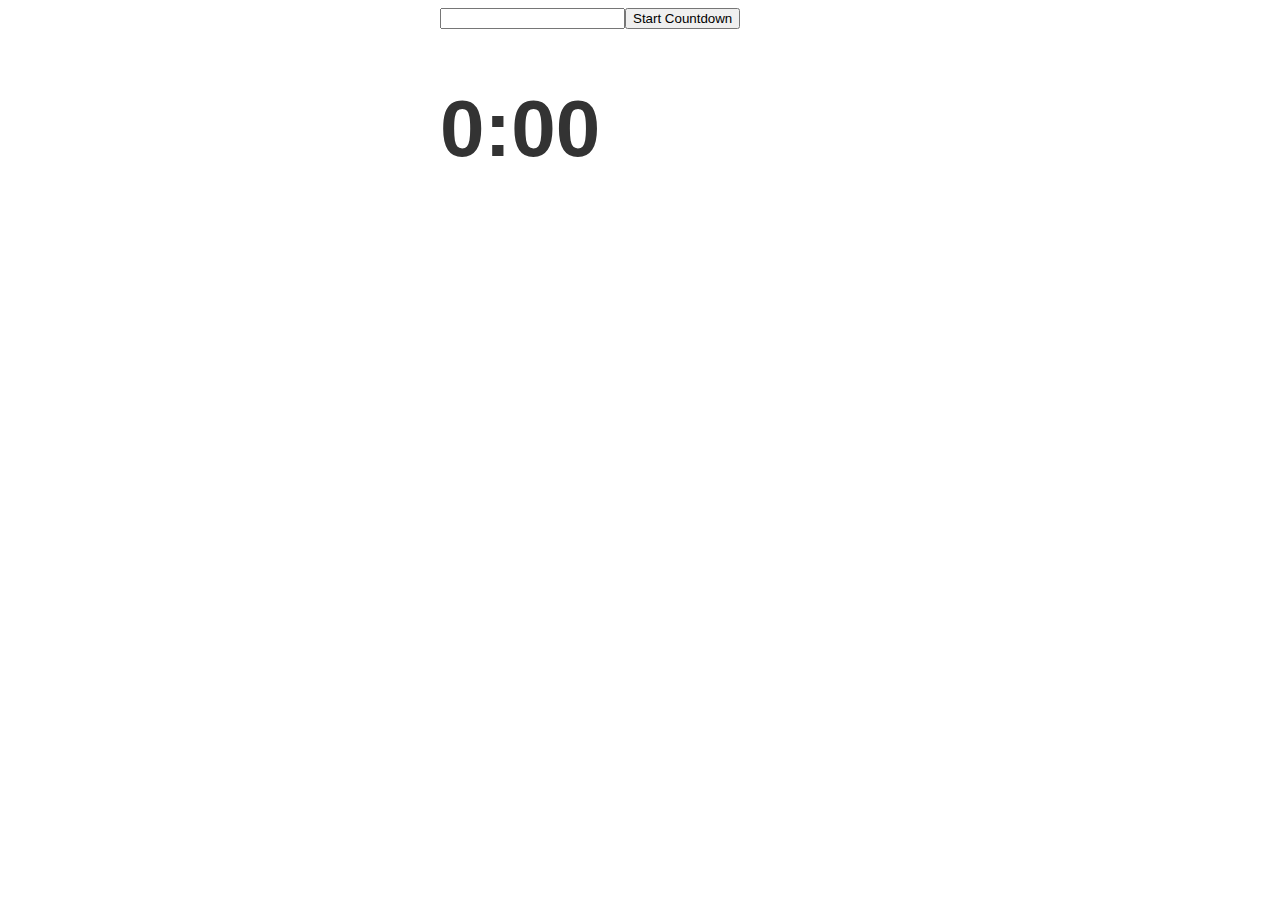
<file: Countdown/index.htm>
<!doctype html>
<head>
  <title>Countdown</title>
  <style type="text/css">
   body {
        font-family: sans-serif;
        color: #333;
   }
   #container {
       width: 400px;
       margin: auto;
   }
   h1 { font-size: 5em; }
  </style>
</head>
<body>
  <div id="container">
      <div id="inputArea">
      </div>
      
      <h1 id="time">0:00</h1>
      
  </div> 
  <script src="script.js"></script>
</body>
</html>
</file>
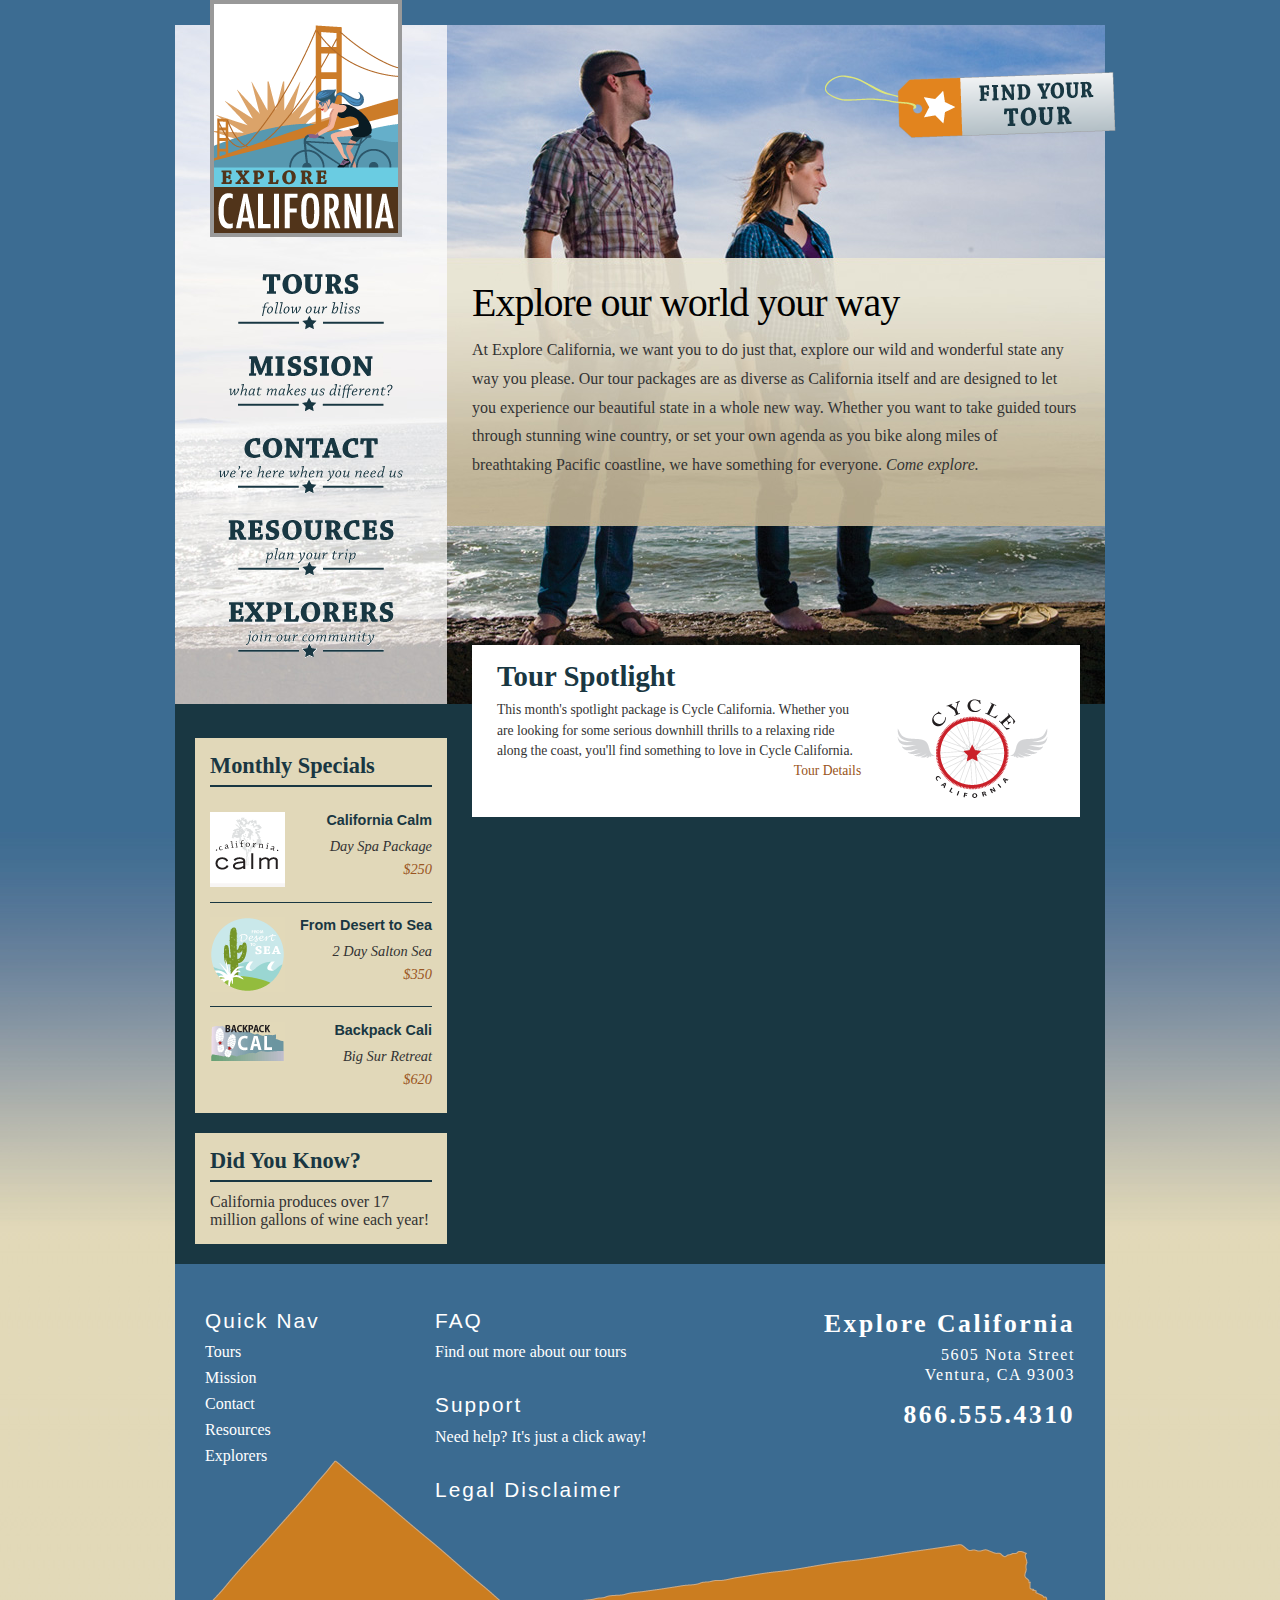
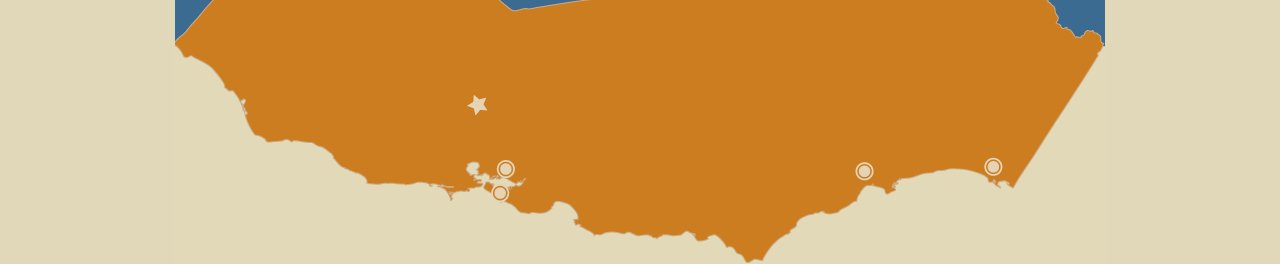
<file: prac03/AccessingDOM/index.htm>
<!DOCTYPE html PUBLIC "-//W3C//DTD XHTML 1.0 Transitional//EN" "http://www.w3.org/TR/xhtml1/DTD/xhtml1-transitional.dtd">
<html xmlns="http://www.w3.org/1999/xhtml">
<head>
<meta http-equiv="Content-Type" content="text/html; charset=UTF-8" />
<title>Come Explore California</title>
<link href="_css/main.css" rel="stylesheet" type="text/css" />
</head>
<body id="home">
<div id="wrapper">
  <div id="header">
    <h1><a id="mainTitle" href="index.htm" title="Return to the home page">Welcome to Explore California!</a></h1>
  </div>
  <div id="mainNav">
    <ul id="homeNav">
      <li><a href="#" title="Explore our tours" class="tours">Tours</a></li>
      <li><a href="#" title="What we think" class="mission">Mission</a></li>
      <li><a href="#" title="Contact and support" class="contact">Contact</a></li>
      <li><a href="#" title="Guidance and planning" class="resources">Resources</a></li>
      <li><a href="#" title="Join our community" class="explorers">Explorers</a></li>
    </ul>
</div>
  <div id="mainContent">
    <p id="findTour"><a href="#">Find a tour!</a></p>
    <h1>Explore our world your way</h1>
    <p>At Explore California, we want you to do just that, explore our wild and wonderful state any way you please. Our tour packages are as diverse as California itself and are designed to let you experience our beautiful state in a whole new way. Whether you want to take guided tours through stunning wine country, or set your own agenda as you bike along miles of breathtaking Pacific coastline, we have something for everyone. <em>Come explore.</em></p>
    <div id="spotlight">
      <h2><img src="_images/cycle_logo.gif" width="165" height="120" alt="cycle california" class="articleImage" />Tour Spotlight</h2>
      <p>This month's spotlight package is Cycle California. Whether you are looking for some serious downhill thrills to a relaxing ride along the coast, you'll find something to love in Cycle California. <a href="tours_cycle.htm" title="Explore cycling" class="accent">Tour Details</a></p>
 </div>
    </div>
  <div id="sidebar">
      <div id="specials" class="callOut">
        <h1>Monthly Specials</h1>
        <h2 class="top"><img src="_images/calm_bug.gif" width="75" height="75" alt="California Calm" />California Calm</h2>
        <p>Day Spa Package <br />
          <a href="#">$250</a>        </p>
        <h2><img src="_images/desert_bug.gif" width="75" height="75" alt="From desert to sea" />From Desert to Sea</h2>
        <p>2 Day Salton Sea <br />
          <a href="#">$350</a></p>
        <h2><img src="_images/backpack_bug.gif" width="75" height="41" alt="Backpack Cali" />Backpack Cali</h2>
        <p>Big Sur Retreat <br />
          <a href="#">$620</a></p>
      </div>
      <div id="trivia" class="callOut">
        <h1>Did You Know?</h1>
        <p>California produces over 17 million gallons of wine each year!</p>
      </div>
    </div>
  <div id="footer">
<div id="footerMenu">
  <h3>Quick Nav</h3>
    <ul id="quickNav">
      <li><a href="#" title="Explore our tours">Tours</a></li>
      <li><a href="#" title="What we think">Mission</a></li>
      <li><a href="#" title="Contact and support">Contact</a></li>
      <li><a href="#" title="Guidance and planning">Resources</a></li>
      <li><a href="#" title="Join our community">Explorers</a></li>
    </ul>
</div>
  <div id="footerBody">
  <div id="footerMidCol">
      <h3><a href="#">FAQ</a></h3>
      <p>Find out more about our tours</p>
      <h3><a href="#">Support</a></h3>
      <p>Need help? It's just a click away!</p>
      <h3><a href="#">Legal Disclaimer</a></h3>
    </div>
    <div id="footerRightCol">
      <h1>Explore California</h1>
      <p>5605 Nota Street<br />
        Ventura, CA 93003</p>
      <p class="phone">866.555.4310</p>
    </div>
</div>
  </div>
</div>
<script src="script.js">
</script>
</body>
</html>
</file>
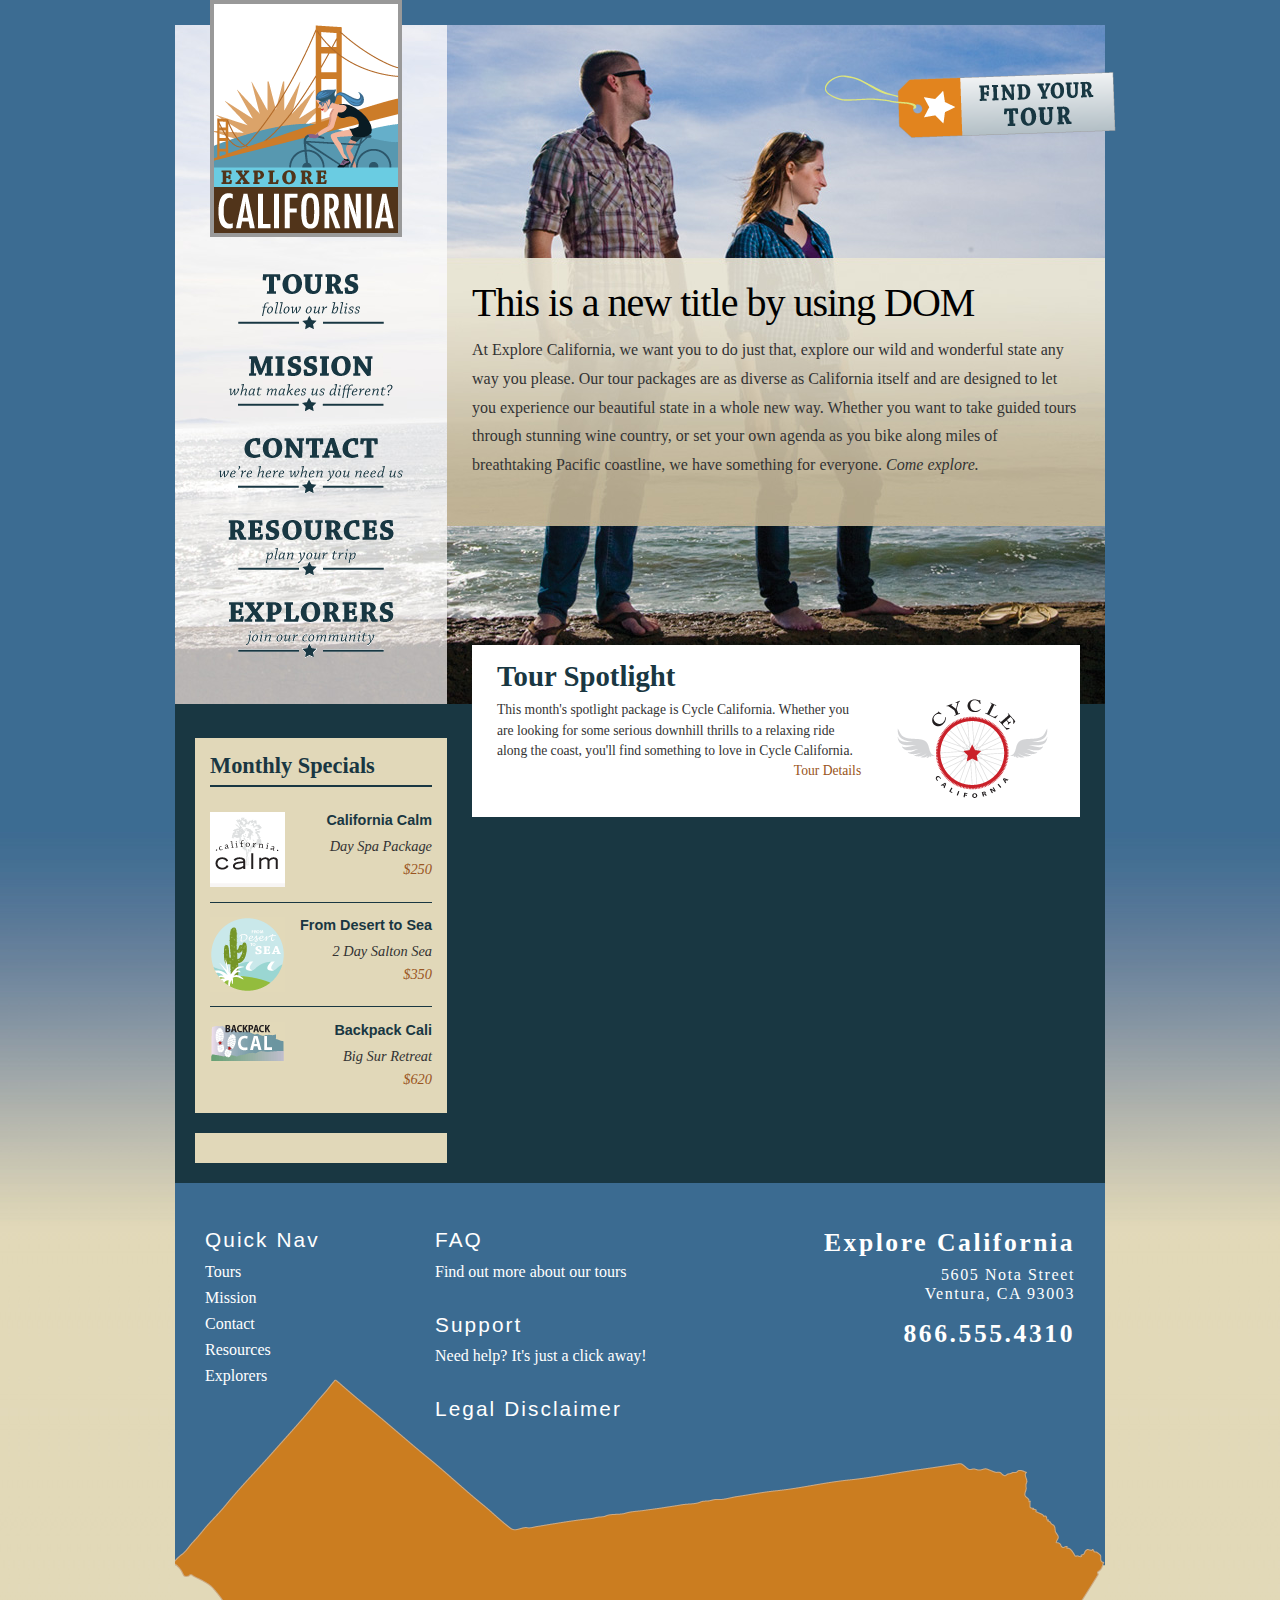
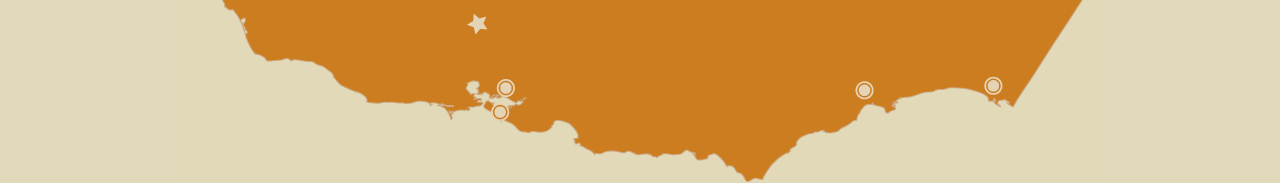
<file: prac03/ChangingDOM/index.htm>
<!DOCTYPE html PUBLIC "-//W3C//DTD XHTML 1.0 Transitional//EN" "http://www.w3.org/TR/xhtml1/DTD/xhtml1-transitional.dtd">
<html xmlns="http://www.w3.org/1999/xhtml">
<head>
<meta http-equiv="Content-Type" content="text/html; charset=UTF-8" />
<title>Come Explore California</title>
<link href="_css/main.css" rel="stylesheet" type="text/css" />
</head>
<body id="home">
<div id="wrapper">
  <div id="header">
    <h1><a id="mainTitle" href="index.htm" title="Return to the home page">Welcome to Explore California!</a></h1>
  </div>
  <div id="mainNav">
    <ul id="homeNav">
      <li><a href="#" title="Explore our tours" class="tours">Tours</a></li>
      <li><a href="#" title="What we think" class="mission">Mission</a></li>
      <li><a href="#" title="Contact and support" class="contact">Contact</a></li>
      <li><a href="#" title="Guidance and planning" class="resources">Resources</a></li>
      <li><a href="#" title="Join our community" class="explorers">Explorers</a></li>
    </ul>
</div>
  <div id="mainContent">
    <p id="findTour"><a href="findTour.htm">Find a tour!</a></p>
    <h1>Explore our world your way</h1>
    <p>At Explore California, we want you to do just that, explore our wild and wonderful state any way you please. Our tour packages are as diverse as California itself and are designed to let you experience our beautiful state in a whole new way. Whether you want to take guided tours through stunning wine country, or set your own agenda as you bike along miles of breathtaking Pacific coastline, we have something for everyone. <em>Come explore.</em></p>
    <div id="spotlight">
      <h2><img src="_images/cycle_logo.gif" width="165" height="120" alt="cycle california" class="articleImage" />Tour Spotlight</h2>
      <p>This month's spotlight package is Cycle California. Whether you are looking for some serious downhill thrills to a relaxing ride along the coast, you'll find something to love in Cycle California. <a href="tours_cycle.htm" title="Explore cycling" class="accent">Tour Details</a></p>
 </div>
    </div>
  <div id="sidebar">
      <div id="specials" class="callOut">
        <h1>Monthly Specials</h1>
        <h2 class="top"><img src="_images/calm_bug.gif" width="75" height="75" alt="California Calm" />California Calm</h2>
        <p>Day Spa Package <br />
          <a href="#">$250</a>        </p>
        <h2><img src="_images/desert_bug.gif" width="75" height="75" alt="From desert to sea" />From Desert to Sea</h2>
        <p>2 Day Salton Sea <br />
          <a href="#">$350</a></p>
        <h2><img src="_images/backpack_bug.gif" width="75" height="41" alt="Backpack Cali" />Backpack Cali</h2>
        <p>Big Sur Retreat <br />
          <a href="#">$620</a></p>
      </div>
      <div id="trivia" class="callOut">
		<!-- new content should go here -->
      </div>
    </div>
  <div id="footer">
<div id="footerMenu">
  <h3>Quick Nav</h3>
    <ul id="quickNav">
      <li><a href="#" title="Explore our tours">Tours</a></li>
      <li><a href="#" title="What we think">Mission</a></li>
      <li><a href="#" title="Contact and support">Contact</a></li>
      <li><a href="#" title="Guidance and planning">Resources</a></li>
      <li><a href="#" title="Join our community">Explorers</a></li>
    </ul>
</div>
  <div id="footerBody">
  <div id="footerMidCol">
      <h3><a href="#">FAQ</a></h3>
      <p>Find out more about our tours</p>
      <h3><a href="#">Support</a></h3>
      <p>Need help? It's just a click away!</p>
      <h3><a href="#">Legal Disclaimer</a></h3>
    </div>
    <div id="footerRightCol">
      <h1>Explore California</h1>
      <p>5605 Nota Street<br />
        Ventura, CA 93003</p>
      <p class="phone">866.555.4310</p>
    </div>
</div>
  </div>
</div>
<script src="script.js">
</script>
</body>
</html>
</file>
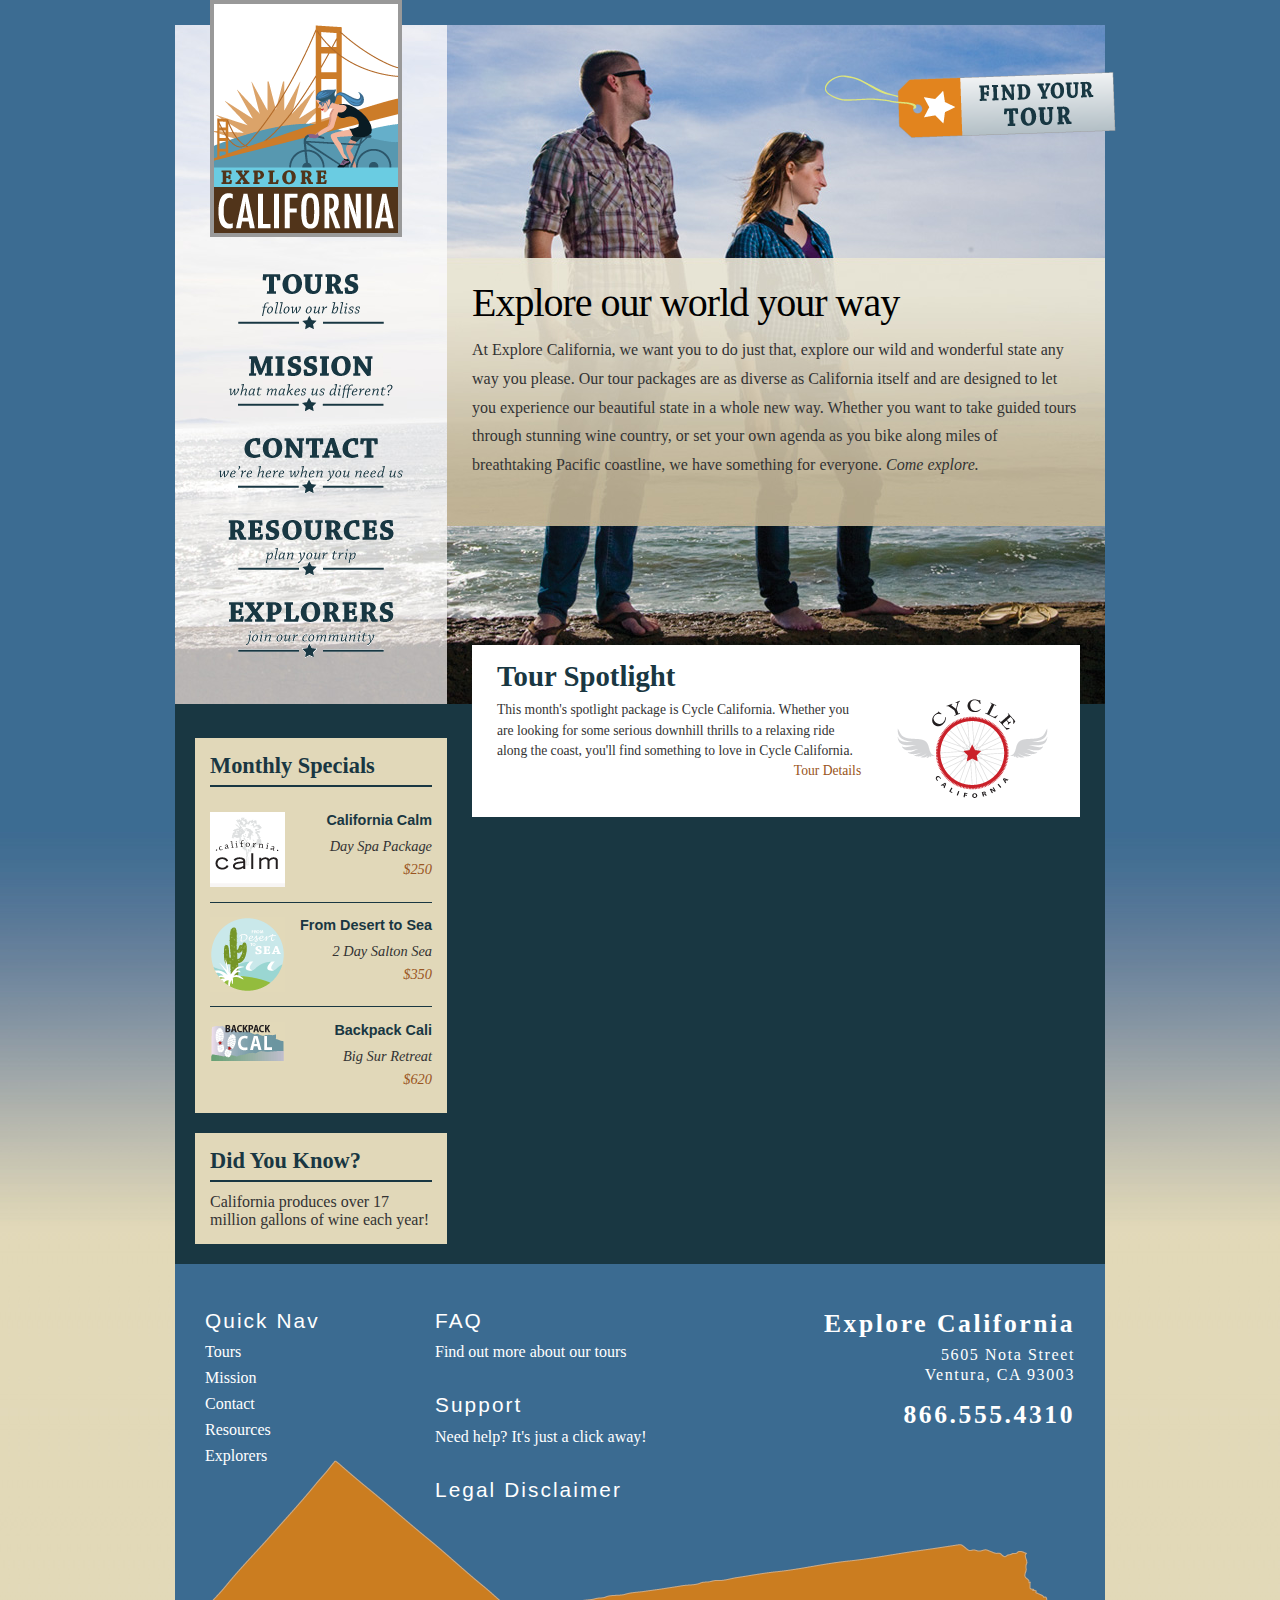
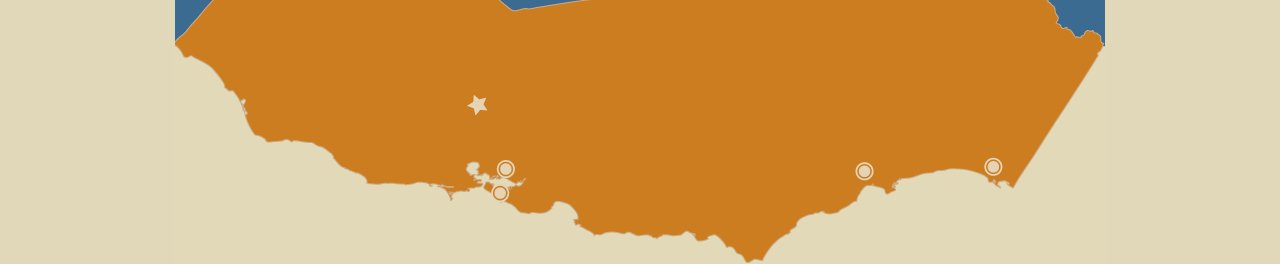
<file: prac03/CreatingDOM/index.htm>
<!DOCTYPE html PUBLIC "-//W3C//DTD XHTML 1.0 Transitional//EN" "http://www.w3.org/TR/xhtml1/DTD/xhtml1-transitional.dtd">
<html xmlns="http://www.w3.org/1999/xhtml">
<head>
<meta http-equiv="Content-Type" content="text/html; charset=UTF-8" />
<title>Come Explore California</title>
<link href="_css/main.css" rel="stylesheet" type="text/css" />
</head>
<body id="home">
<div id="wrapper">
  <div id="header">
    <h1><a id="mainTitle" href="index.htm" title="Return to the home page">Welcome to Explore California!</a></h1>
  </div>
  <div id="mainNav">
    <ul id="homeNav">
      <li><a href="#" title="Explore our tours" class="tours">Tourss</a></li>
      <li><a href="#" title="What we think" class="mission">Mission</a></li>
      <li><a href="#" title="Contact and support" class="contact">Contact</a></li>
      <li><a href="#" title="Guidance and planning" class="resources">Resources</a></li>
      <li><a href="#" title="Join our community" class="explorers">Explorers</a></li>
    </ul>
</div>
  <div id="mainContent">
    <p id="findTour"><a href="findTour.htm">Find a tourZZ</a></p>
    <h1>Explore our world your way </h1>
    <p>At Explore California, we want you to do just that, explore our wild and wonderful state any way you please. Our tour packages are as diverse as California itself and are designed to let you experience our beautiful state in a whole new way. Whether you want to take guided tours through stunning wine country, or set your own agenda as you bike along miles of breathtaking Pacific coastline, we have something for everyone. <em>Come explore.</em></p>
    <div id="spotlight">
      <h2><img src="_images/cycle_logo.gif" width="165" height="120" alt="cycle california" class="articleImage" />Tour Spotlight</h2>
      <p>This month's spotlight package is Cycle California. Whether you are looking for some serious downhill thrills to a relaxing ride along the coast, you'll find something to love in Cycle California. <a href="tours_cycle.htm" title="Explore cycling" class="accent">Tour Details</a></p>
 </div>
    </div>
  <div id="sidebar">
      <div id="specials" class="callOut">
        <h1>Monthly Specials</h1>
        <h2 class="top"><img src="_images/calm_bug.gif" width="75" height="75" alt="California Calm" />California Calm</h2>
        <p>Day Spa Package <br />
          <a href="#">$250</a>        </p>
        <h2><img src="_images/desert_bug.gif" width="75" height="75" alt="From desert to sea" />From Desert to Sea</h2>
        <p>2 Day Salton Sea <br />
          <a href="#">$350</a></p>
        <h2><img src="_images/backpack_bug.gif" width="75" height="41" alt="Backpack Cali" />Backpack Cali</h2>
        <p>Big Sur Retreat <br />
          <a href="#">$620</a></p>
      </div>
      <div id="trivia" class="callOut">
		<!-- new content should go here -->
      </div>
    </div>
  <div id="footer">
<div id="footerMenu">
  <h3>Quick Nav</h3>
    <ul id="quickNav">
      <li><a href="#" title="Explore our tours">Tours</a></li>
      <li><a href="#" title="What we think">Mission</a></li>
      <li><a href="#" title="Contact and support">Contact</a></li>
      <li><a href="#" title="Guidance and planning">Resources</a></li>
      <li><a href="#" title="Join our community">Explorers</a></li>
    </ul>
</div>
  <div id="footerBody">
  <div id="footerMidCol">
      <h3><a href="#">FAQ</a></h3>
      <p>Find out more about our tours</p>
      <h3><a href="#">Support</a></h3>
      <p>Need help? It's just a click away!</p>
      <h3><a href="#">Legal Disclaimer</a></h3>
    </div>
    <div id="footerRightCol">
      <h1>Explore California</h1>
      <p>5605 Nota Street<br />
        Ventura, CA 93003</p>
      <p class="phone">866.555.4310</p>
    </div>
</div>
  </div>
</div>
<script src="script.js">
</script>
</body>
</html>
</file>
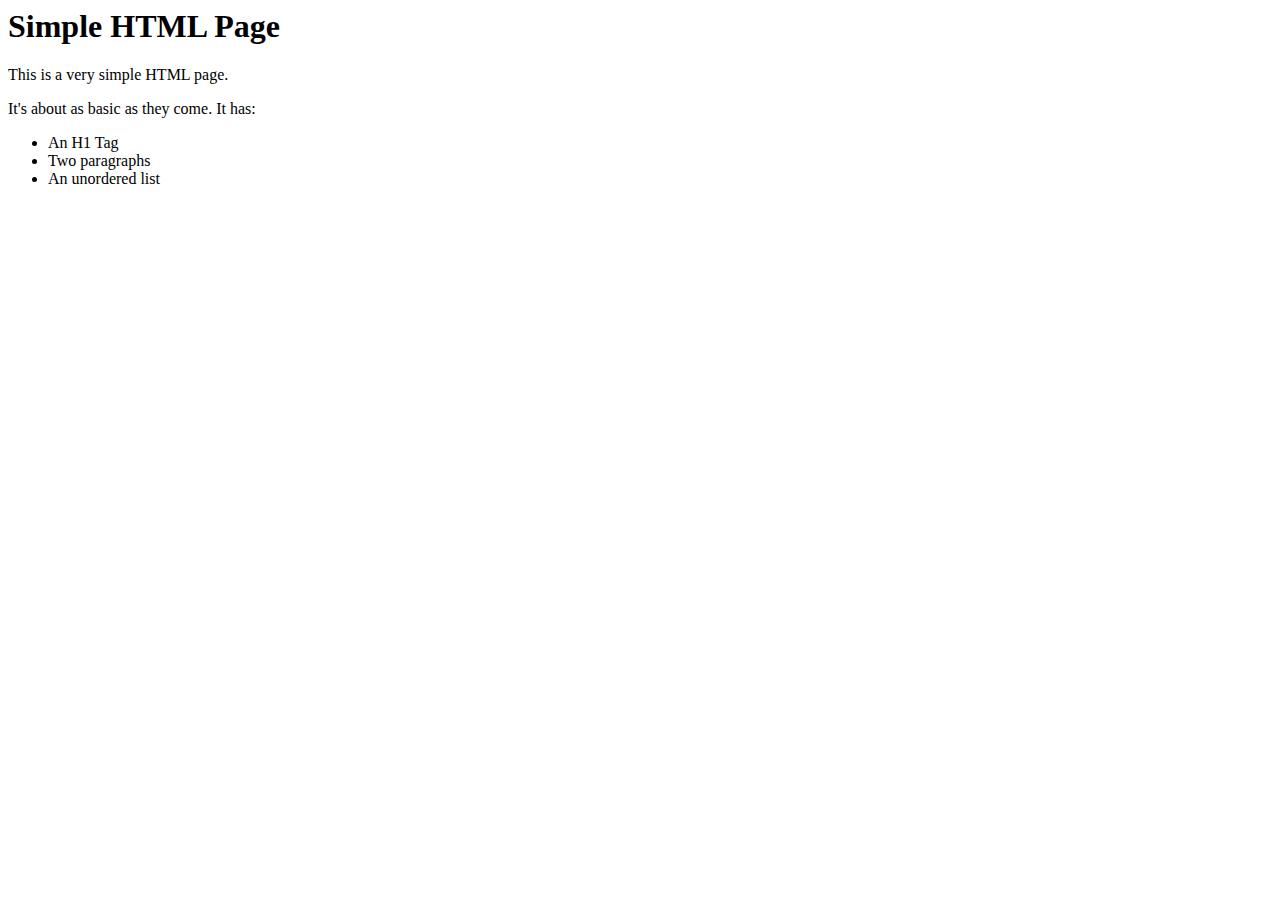
<file: prac01/simple.html>
<html>
<head>
<title>Simple Page</title>
</head>
<body>
	<h1>Simple HTML Page</h1>    
    	<p>
    	This is a very simple HTML page.
    	</p>

	<p>It's about as basic as they come. It has:<p>

	<ul>
		<li>An H1 Tag</li>
		<li>Two paragraphs</li>
		<li>An unordered list</li>
	</ul>
	<script src ="myScript.js" type="text/javascript">
	</script>
</body>
</html>
</file>
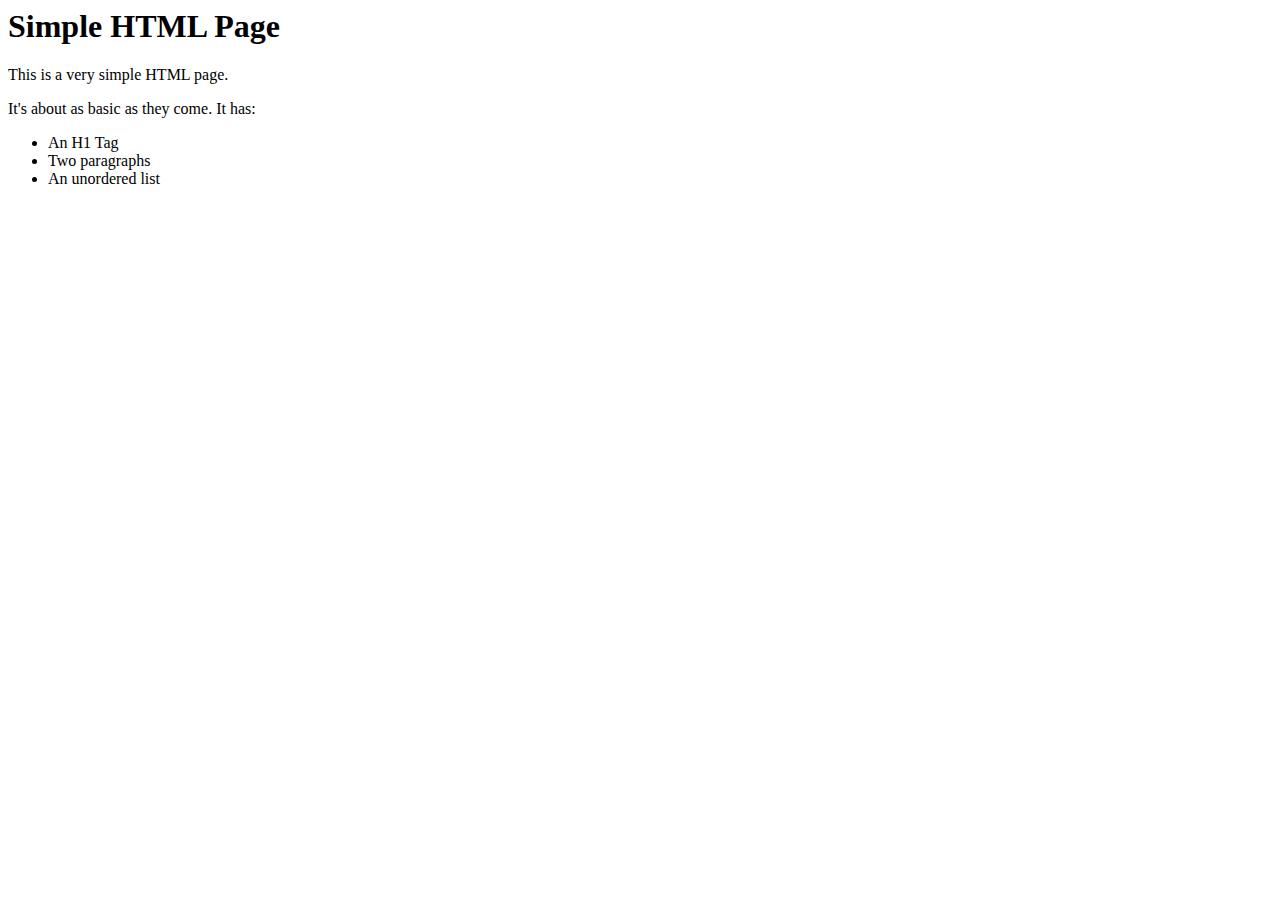
<file: prac01/simple_finished.html>
<html>
<head>
<title>Simple Page</title>
</head>
<body>
	<h1>Simple HTML Page</h1>    
    	<p>
    	This is a very simple HTML page.
    	</p>

	<p>It's about as basic as they come. It has:<p>

	<ul>
		<li>An H1 Tag</li>
		<li>Two paragraphs</li>
		<li>An unordered list</li>
	</ul>

	<script>
		alert("Hello, world!");
	</script>
</body>
</html>
</file>
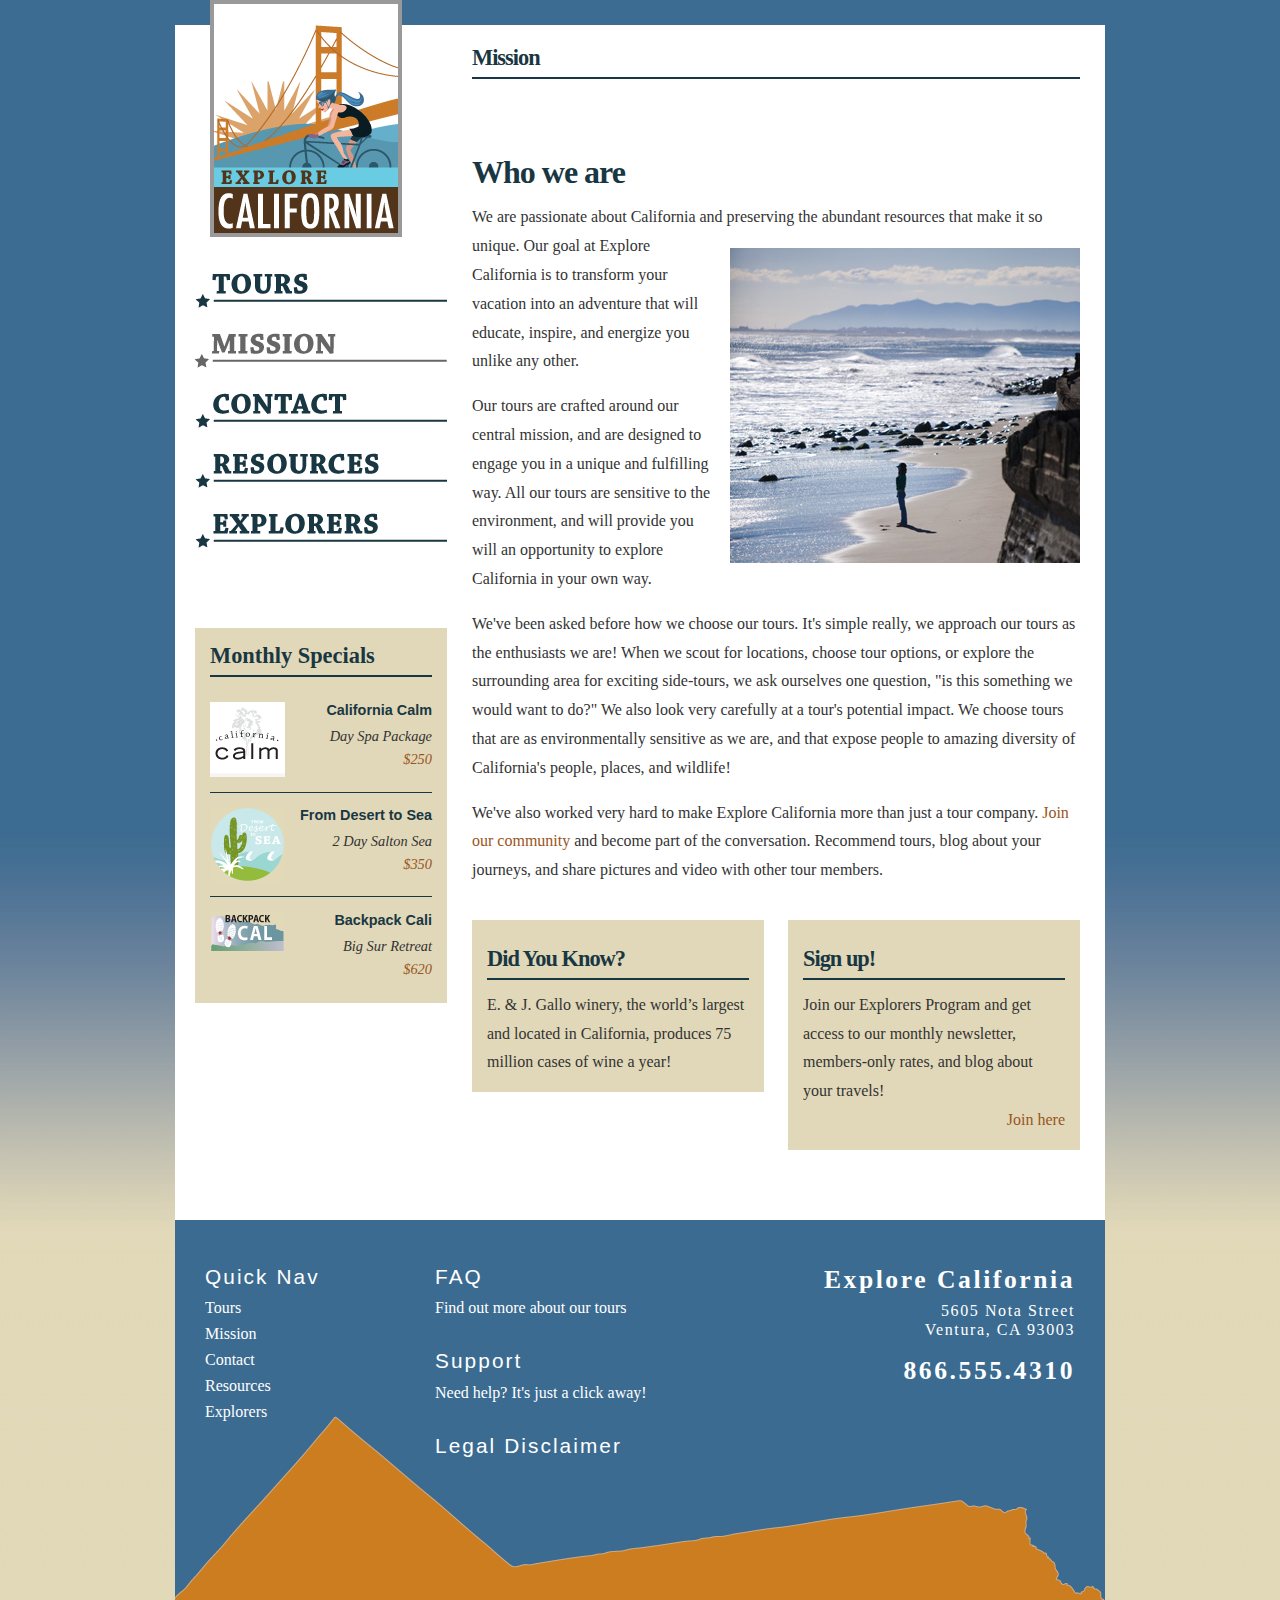
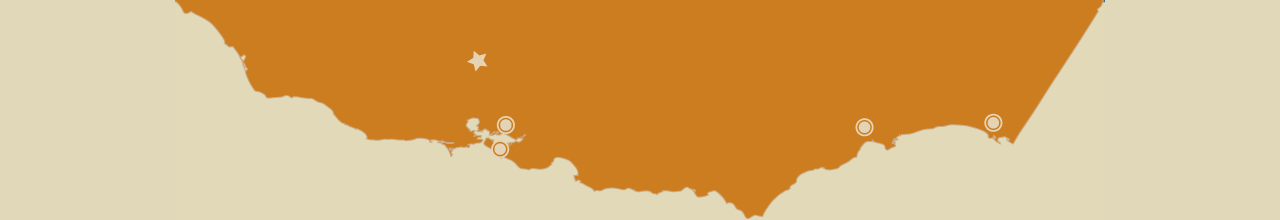
<file: Resize/mission.htm>
<!DOCTYPE html PUBLIC "-//W3C//DTD XHTML 1.0 Transitional//EN" "http://www.w3.org/TR/xhtml1/DTD/xhtml1-transitional.dtd">
<html xmlns="http://www.w3.org/1999/xhtml">
<head>
<meta http-equiv="Content-Type" content="text/html; charset=UTF-8" />
<title>A little about us...</title>
<link id="myCSS" href="_css/main.css" rel="stylesheet" type="text/css" />
</head>
<body>
<div id="wrapper">
  <div id="header">
    <h1><a href="index.htm" title="Return to the home page">Welcome to Explore California!</a></h1>
  </div>
  <div id="mainNav">
    <ul id="baseNav">
      <li><a href="tours.htm" title="Explore our tours" class="tours">Tours</a></li>
      <li><a href="mission.htm" title="What we think" class="mission current">Mission</a></li>
      <li><a href="contact.htm" title="Contact and support" class="contact">Contact</a></li>
      <li><a href="resources.htm" title="Guidance and planning" class="resources">Resources</a></li>
      <li><a href="explorers.htm" title="Join our community" class="explorers">Explorers</a></li>
    </ul>
</div>
  <div id="mainContent">
    <h1 id="pageID">Mission</h1>
    <div id="mainArticle">
<h1>Who we are</h1>
    <p>We are passionate about California and preserving the abundant resources that make it so unique. <img src="_images/mission_look.jpg" id="mainImage" alt="Looking out at the Pacific" width="350" height="315" class="articleImage" />Our goal at Explore California is to transform your vacation into an adventure that will educate, inspire, and energize you unlike any other.</p>
    	<p>Our tours are crafted around our central mission, and are designed to engage you in a unique and fulfilling way. All our tours are sensitive to the environment, and will provide you will an opportunity to explore California in your own way.</p>
    <p>We've been asked before how we choose our tours. It's simple really, we approach our tours as the enthusiasts we are! When we scout for locations, choose tour options, or explore the surrounding area for exciting side-tours, we ask ourselves one question, &quot;is this something we would want to do?&quot; We also look very carefully at a tour's potential impact. We choose tours that are as environmentally sensitive as we are, and that expose people to amazing diversity of California's people, places, and wildlife!</p>
    <p>We've also worked very hard to make Explore California more than just a tour company. <a href="explorers/join.htm">Join our community</a> and become part of the conversation. Recommend tours, blog about your journeys, and share pictures and video with other tour members.</p>
    </div>
<div id="trivia" class="callOut">
        <h1>Did You Know?</h1>
        <p>E. &amp; J. Gallo winery, the world’s largest and located in California, produces 75 million cases of wine a year!</p>
      </div>
  <div id="join" class="callOut callOutRight">
        <h1>Sign up!</h1>
        <p>Join our Explorers Program and get access to our monthly newsletter, members-only rates, and blog about your travels!
<a href="explorers.htm" title="Join our community" class="accent">Join here</a></p>
      </div>
    </div>
  <div id="sidebar">
      <div id="specials" class="callOut">
        <h1>Monthly Specials</h1>
        <h2 class="top"><img src="_images/calm_bug.gif" width="75" height="75" alt="California Calm" />California Calm</h2>
        <p>Day Spa Package <br />
          <a href="tours/tour_detail_cycle.htm">$250</a>        </p>
        <h2><img src="_images/desert_bug.gif" width="75" height="75" alt="From desert to sea" />From Desert to Sea</h2>
        <p>2 Day Salton Sea <br />
          <a href="tours/tour_detail_cycle.htm">$350</a></p>
        <h2><img src="_images/backpack_bug.gif" width="75" height="41" alt="Backpack Cali" />Backpack Cali</h2>
        <p>Big Sur Retreat <br />
          <a href="tours/tour_detail_cycle.htm">$620</a></p>
      </div>

    </div>
  <div id="footer">
<div id="footerMenu">
  <h3>Quick Nav</h3>
    <ul id="quickNav">
      <li><a href="tours.htm" title="Explore our tours">Tours</a></li>
      <li><a href="mission.htm" title="What we think">Mission</a></li>
      <li><a href="contact.htm" title="Contact and support">Contact</a></li>
      <li><a href="resources.htm" title="Guidance and planning">Resources</a></li>
      <li><a href="explorers.htm" title="Join our community">Explorers</a></li>
    </ul>
</div>
  <div id="footerBody">
  <div id="footerMidCol">
      <h3><a href="resources/faq.htm">FAQ</a></h3>
      <p>Find out more about our tours</p>
      <h3><a href="contact.htm">Support</a></h3>
      <p>Need help? It's just a click away!</p>
      <h3><a href="explorers/join.htm">Legal Disclaimer</a></h3>
    </div>
    <div id="footerRightCol">
      <h1>Explore California</h1>
      <p>5605 Nota Street<br />
        Ventura, CA 93003</p>
      <p class="phone">866.555.4310</p>
    </div>
</div>
  </div>
</div>
<script src="script.js"></script>
</body>
</html>
</file>
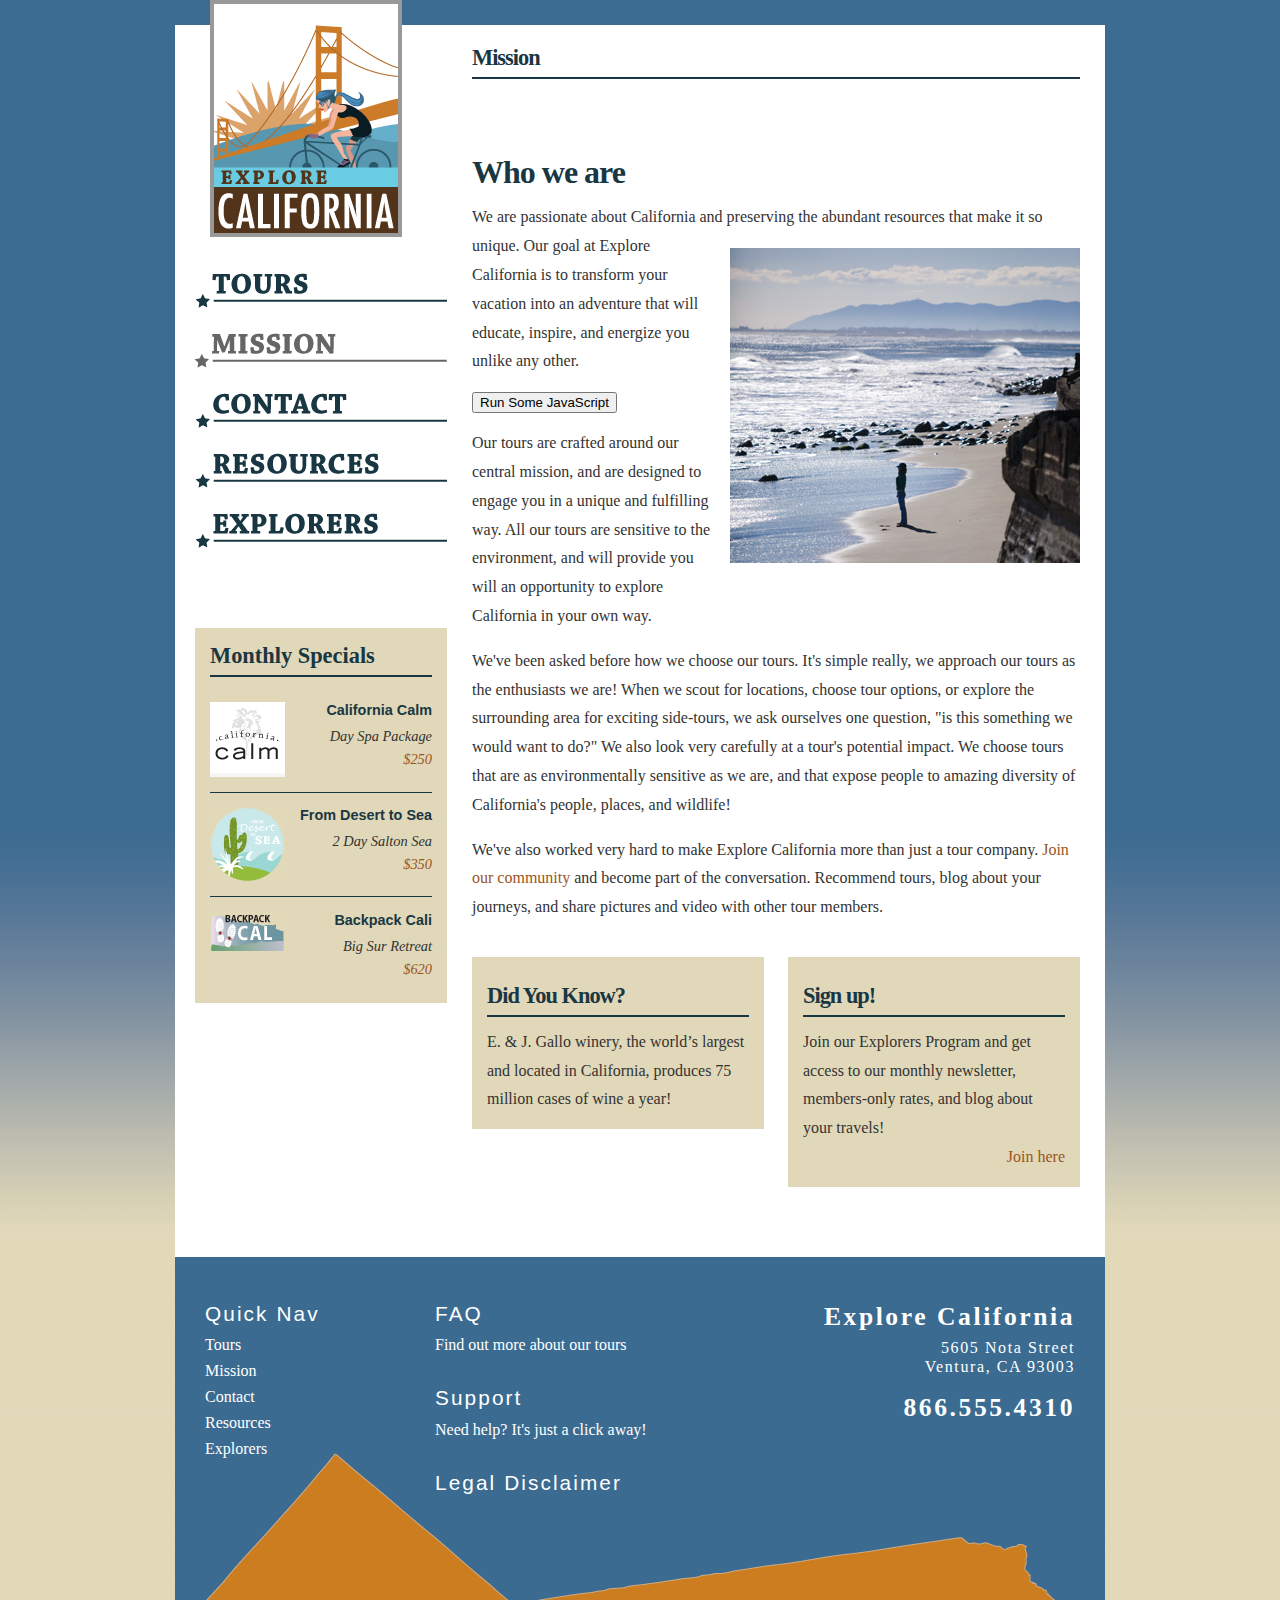
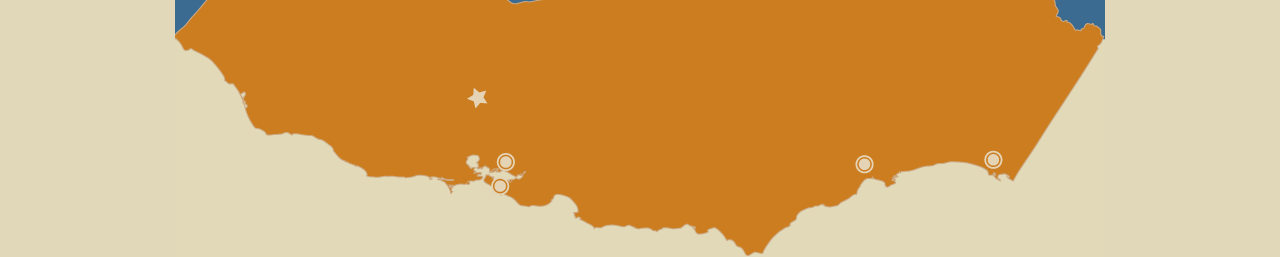
<file: prac04/ClickAndLoad/mission.htm>
<!DOCTYPE html PUBLIC "-//W3C//DTD XHTML 1.0 Transitional//EN" "http://www.w3.org/TR/xhtml1/DTD/xhtml1-transitional.dtd">
<html xmlns="http://www.w3.org/1999/xhtml">
<head>
<meta http-equiv="Content-Type" content="text/html; charset=UTF-8" />
<title>A little about us...</title>
<link href="_css/main.css" rel="stylesheet" type="text/css" />
<script src="script.js"></script>
</head>
<body>
<div id="wrapper">
  <div id="header">
    <h1><a href="index.htm" title="Return to the home page">Welcome to Explore California!</a></h1>
  </div>
  <div id="mainNav">
    <ul id="baseNav">
      <li><a href="tours.htm" title="Explore our tours" class="tours">Tours</a></li>
      <li><a href="mission.htm" title="What we think" class="mission current">Mission</a></li>
      <li><a href="contact.htm" title="Contact and support" class="contact">Contact</a></li>
      <li><a href="resources.htm" title="Guidance and planning" class="resources">Resources</a></li>
      <li><a href="explorers.htm" title="Join our community" class="explorers">Explorers</a></li>
    </ul>
</div>
  <div id="mainContent">
    <h1 id="pageID">Mission</h1>
    <div id="mainArticle">
<h1>Who we are</h1>
    <p>We are passionate about California and preserving the abundant resources that make it so unique. <img src="_images/mission_look.jpg" id="mainImage" alt="Looking out at the Pacific" width="350" height="315" class="articleImage" />Our goal at Explore California is to transform your vacation into an adventure that will educate, inspire, and energize you unlike any other.</p>
    <p><!-- simple JavaScript event handler -->
    	<button onclick="alert('Hello, world');">Run Some JavaScript</button>
    	</p>
    	<p>Our tours are crafted around our central mission, and are designed to engage you in a unique and fulfilling way. All our tours are sensitive to the environment, and will provide you will an opportunity to explore California in your own way.</p>
    <p>We've been asked before how we choose our tours. It's simple really, we approach our tours as the enthusiasts we are! When we scout for locations, choose tour options, or explore the surrounding area for exciting side-tours, we ask ourselves one question, &quot;is this something we would want to do?&quot; We also look very carefully at a tour's potential impact. We choose tours that are as environmentally sensitive as we are, and that expose people to amazing diversity of California's people, places, and wildlife!</p>
    <p>We've also worked very hard to make Explore California more than just a tour company. <a href="explorers/join.htm">Join our community</a> and become part of the conversation. Recommend tours, blog about your journeys, and share pictures and video with other tour members.</p>
    </div>
<div id="trivia" class="callOut">
        <h1>Did You Know?</h1>
        <p>E. &amp; J. Gallo winery, the world’s largest and located in California, produces 75 million cases of wine a year!</p>
      </div>
  <div id="join" class="callOut callOutRight">
        <h1>Sign up!</h1>
        <p>Join our Explorers Program and get access to our monthly newsletter, members-only rates, and blog about your travels!
<a href="explorers.htm" title="Join our community" class="accent">Join here</a></p>
      </div>
    </div>
  <div id="sidebar">
      <div id="specials" class="callOut">
        <h1>Monthly Specials</h1>
        <h2 class="top"><img src="_images/calm_bug.gif" width="75" height="75" alt="California Calm" />California Calm</h2>
        <p>Day Spa Package <br />
          <a href="tours/tour_detail_cycle.htm">$250</a>        </p>
        <h2><img src="_images/desert_bug.gif" width="75" height="75" alt="From desert to sea" />From Desert to Sea</h2>
        <p>2 Day Salton Sea <br />
          <a href="tours/tour_detail_cycle.htm">$350</a></p>
        <h2><img src="_images/backpack_bug.gif" width="75" height="41" alt="Backpack Cali" />Backpack Cali</h2>
        <p>Big Sur Retreat <br />
          <a href="tours/tour_detail_cycle.htm">$620</a></p>
      </div>

    </div>
  <div id="footer">
<div id="footerMenu">
  <h3>Quick Nav</h3>
    <ul id="quickNav">
      <li><a href="tours.htm" title="Explore our tours">Tours</a></li>
      <li><a href="mission.htm" title="What we think">Mission</a></li>
      <li><a href="contact.htm" title="Contact and support">Contact</a></li>
      <li><a href="resources.htm" title="Guidance and planning">Resources</a></li>
      <li><a href="explorers.htm" title="Join our community">Explorers</a></li>
    </ul>
</div>
  <div id="footerBody">
  <div id="footerMidCol">
      <h3><a href="resources/faq.htm">FAQ</a></h3>
      <p>Find out more about our tours</p>
      <h3><a href="contact.htm">Support</a></h3>
      <p>Need help? It's just a click away!</p>
      <h3><a href="explorers/join.htm">Legal Disclaimer</a></h3>
    </div>
    <div id="footerRightCol">
      <h1>Explore California</h1>
      <p>5605 Nota Street<br />
        Ventura, CA 93003</p>
      <p class="phone">866.555.4310</p>
    </div>
</div>
  </div>
</div>

</body>
</html>
</file>
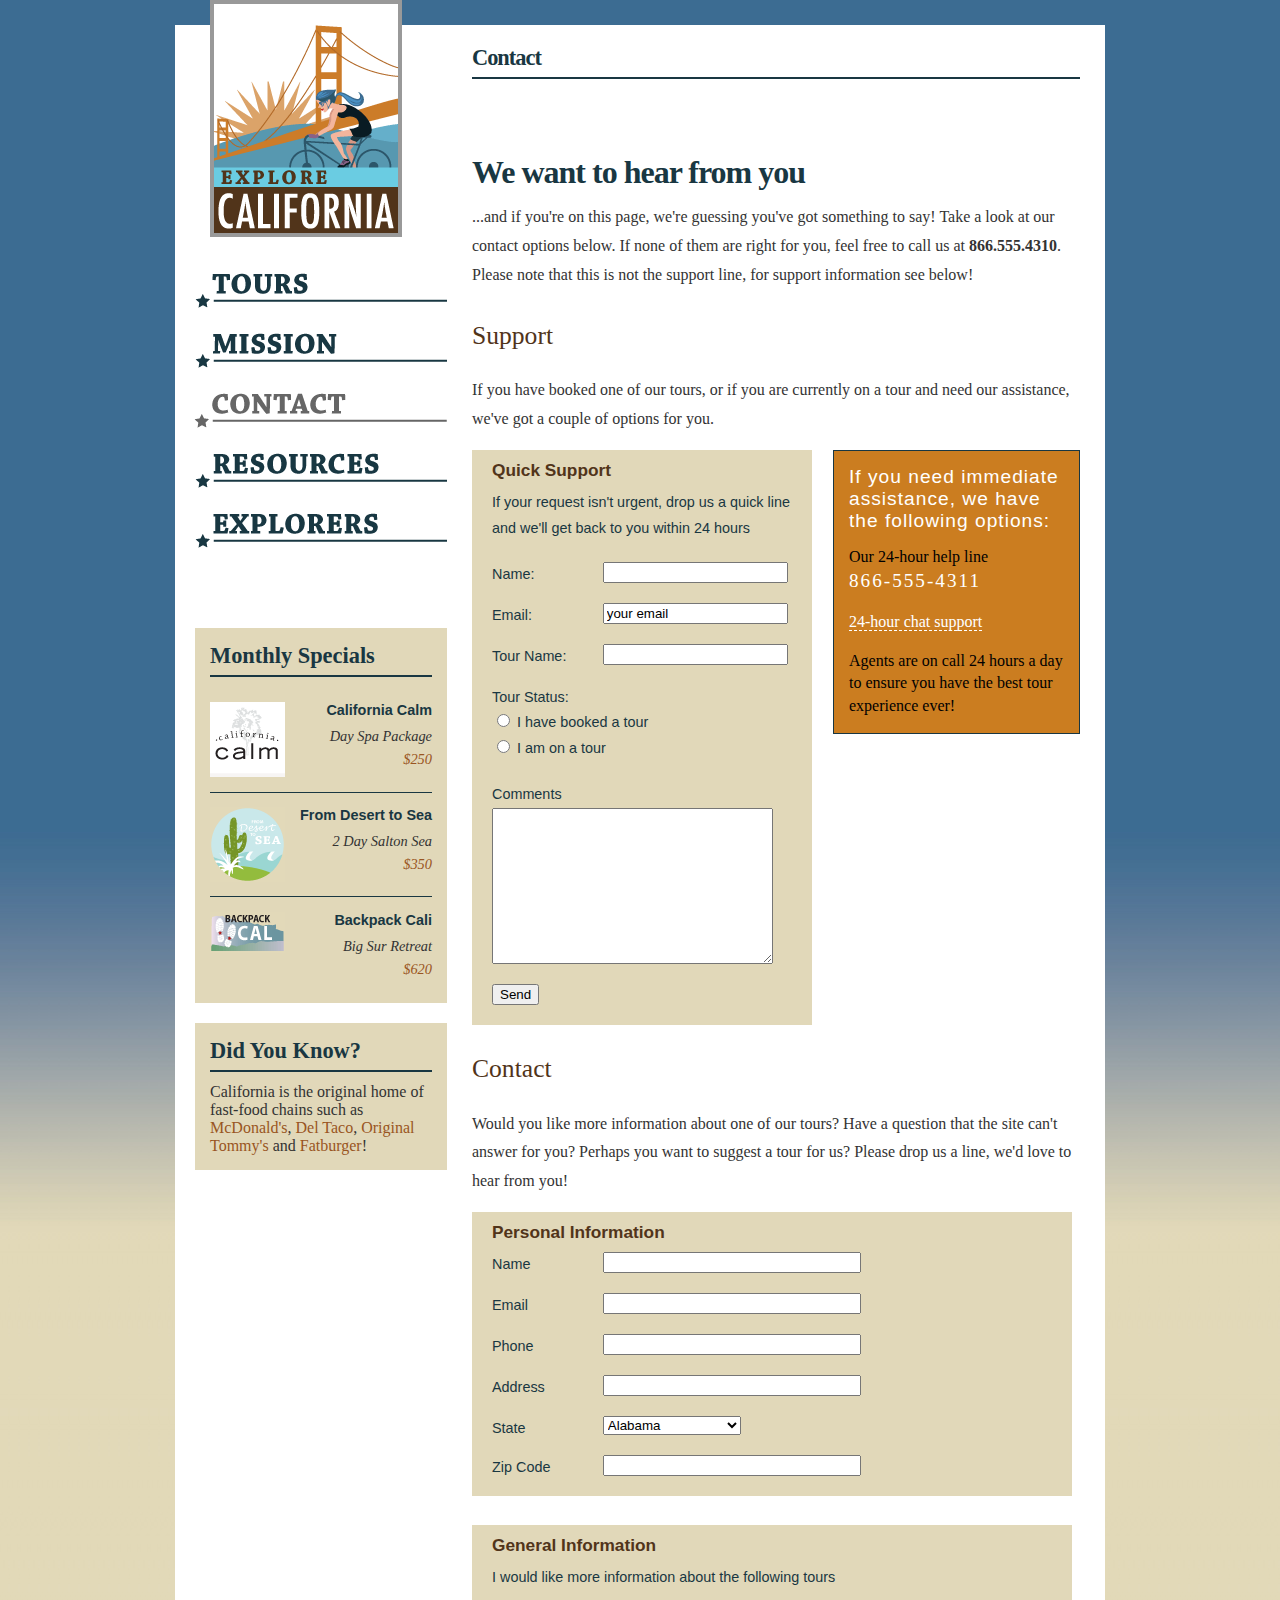
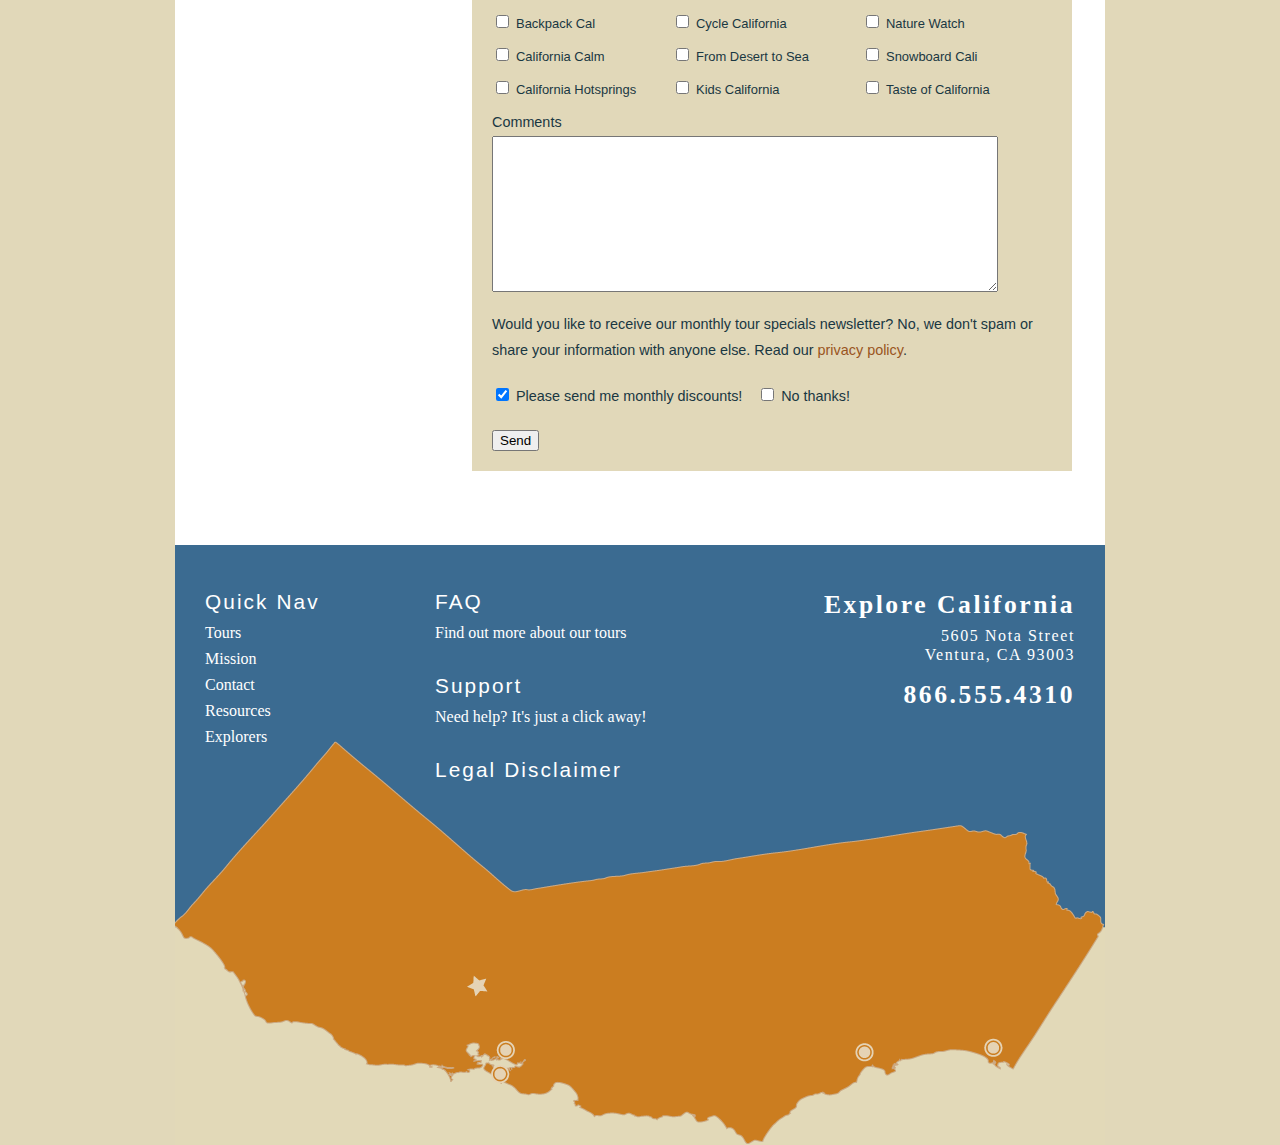
<file: prac04/FocusAndBlur/contact.htm>
<!DOCTYPE html PUBLIC "-//W3C//DTD XHTML 1.0 Transitional//EN" "http://www.w3.org/TR/xhtml1/DTD/xhtml1-transitional.dtd">
<html xmlns="http://www.w3.org/1999/xhtml">
<head>
<meta http-equiv="Content-Type" content="text/html; charset=UTF-8" />
<title>Give us a little shout...</title>
<link href="_css/main.css" rel="stylesheet" type="text/css" />
</head>
<body>
<div id="wrapper">
  <div id="header">
    <h1><a href="index.htm" title="Return to the home page">Welcome to Explore California!</a></h1>
  </div>
  <div id="mainNav">
    <ul id="baseNav">
      <li><a href="tours.htm" title="Explore our tours" class="tours">Tours</a></li>
      <li><a href="mission.htm" title="What we think" class="mission">Mission</a></li>
      <li><a href="contact.htm" title="Contact and support" class="contact current">Contact</a></li>
      <li><a href="resources.htm" title="Guidance and planning" class="resources">Resources</a></li>
      <li><a href="explorers.htm" title="Join our community" class="explorers">Explorers</a></li>
    </ul>
  </div>
  <div id="mainContent">
    <h1 id="pageID">Contact</h1>
    <div id="mainArticle">
      <h1>We want to hear from you</h1>
      <p>...and if you're on this page, we're guessing you've got something to say! Take a look at our contact options below. If none of them are right for you, feel free to call us at<span class="phone"> <strong>866.555.4310</strong>. Please note that this is not the support line, for support information see below!</span></p>
      <h2>Support</h2>
      <p>If you have booked one of our tours, or if you are currently on a tour and need our assistance, we've got a couple of options for you. </p>
      <form id="frmSupport" name="frmSupport" method="post" action="support_process.htm">
        <fieldset id="quickSupport">
          <legend><strong>Quick Support</strong></legend>
          <p> If your request isn't urgent, drop us a quick line and we'll get back to you within 24 hours </p>
          <p>
            <label for="name">Name:</label>
            <input type="text" name="name" id="name" tabindex="10" />
          </p>
          <p>
            <label for="email">Email:</label>
            <input type="text" value="your email" name="email" id="email" tabindex="20" />
          </p>
          <p>
            <label for="tourID">Tour Name: </label>
            <input type="text" name="tourID" id="tourID" tabindex="30" />
          </p>
          <p>Tour Status:<br />
            <label class="inline">
              <input type="radio" name="tourStatus" value="booked" id="tourStatus_0" tabindex="40" />
              I have booked a tour</label>
            <label class="inline"><br />
              <input type="radio" name="tourStatus" value="current" id="tourStatus_1" tabindex="50" />
              I am on a tour</label>
          </p>
          <p>
            <label for="comments">Comments </label>
            <br />
            <textarea name="comments" id="comments" cols="45" rows="5" tabindex="60"></textarea>
          </p>
          <p>
            <input type="submit" name="submit" id="submit" value="Send" tabindex="70" />
          </p>
        </fieldset>
      </form>
      <div id="supportOptions">
        <h3>If you need immediate assistance, we have the following options:</h3>
        <p>Our 24-hour help line <br />
          <strong>866-555-4311</strong></p>
        <p><a href="contact/chat.htm">24-hour chat support</a></p>
        <p>Agents are on call 24 hours a day to ensure you have the best tour experience ever!</p>
      </div>
      <div id="contact">
        <h2> Contact</h2>
        <p>Would you like more information about one of our tours? Have a question that the site can't answer for you? Perhaps you want to suggest a tour for us? Please drop us a line, we'd love to hear from you!</p>
        <form id="frmContact" name="frmContact" method="post" action="contact_process.htm">
          <fieldset id="personalInfo">
            <legend><strong>Personal Information</strong></legend>
            <p>
              <label for="name2">Name</label>
              <input name="name2" type="text" class="text" id="name2" tabindex="100" />
            </p>
            <p>
              <label for="email">Email</label>
              <input name="email2" type="text" class="text" id="email2" tabindex="110" />
            </p>
            <p>
              <label for="phone">Phone</label>
              <input name="phone" type="text" class="text" id="phone" tabindex="130" />
            </p>
            <p>
              <label for="address">Address</label>
              <input name="address" type="text" class="text" id="address" tabindex="140" />
            </p>
            <p>
              <label for="state">State</label>
              <select name="state" id="state" tabindex="150">
                <option value="AL">Alabama</option>
                <option value="AK">Alaska</option>
                <option value="AZ">Arizona</option>
                <option value="AR">Arkansas</option>
                <option value="CA">California</option>
                <option value="CO">Colorado</option>
                <option value="CT">Connecticut</option>
                <option value="DE">Delaware</option>
                <option value="DC">District of Columbia</option>
                <option value="FL">Florida</option>
                <option value="GA">Georgia</option>
                <option value="HI">Hawaii</option>
                <option value="ID">Idaho</option>
                <option value="IL">Illinois</option>
                <option value="IN">Indiana</option>
                <option value="IA">Iowa</option>
                <option value="KA">Kansas</option>
                <option value="KY">Kentucky</option>
                <option value="LA">Louisiana</option>
                <option value="ME">Maine</option>
                <option value="MD">Maryland</option>
                <option value="MA">Massachusetts</option>
                <option value="MI">Michigan</option>
                <option value="MN">Minnesota</option>
                <option value="MO">Missouri</option>
                <option value="MT">Montana</option>
                <option value="NE">Nebraska</option>
                <option value="NV">Nevada</option>
                <option value="NH">New Hampshire</option>
                <option value="NJ">New Jersey</option>
                <option value="NM">New Mexico</option>
                <option value="NY">New York</option>
                <option value="NC">North Carolina</option>
                <option value="ND">North Dakota</option>
                <option value="OH">Ohio</option>
                <option value="OK">Oklahoma</option>
                <option value="OR">Oregon</option>
                <option value="PA">Pennsylvania</option>
                <option value="RI">Rhode Island</option>
                <option value="SC">South Carolina</option>
                <option value="SD">South Dakota</option>
                <option value="TN">Tennessee</option>
                <option value="TX">Texas</option>
                <option value="UT">Utah</option>
                <option value="VT">Vermont</option>
                <option value="VA">Virginia</option>
                <option value="WA">Washington</option>
                <option value="WV">West Virginia</option>
                <option value="WI">Wisconsin</option>
                <option value="WY">Wyoming</option>
              </select>
            </p>
            <p>
              <label for="zip">Zip Code</label>
              <input name="zip" type="text" class="text" id="zip" tabindex="160" />
            </p>
          </fieldset>
          <fieldset id="generalInfo">
            <legend><strong>General Information</strong></legend>
            <p>I would like more information about the following tours</p>
            <div class="col1">
              <p>
<input type="checkbox" name="backpack" id="backpack" tabindex="170" />
              <label for="backpack">Backpack Cal</label>
</p>
              <p>
<input type="checkbox" name="calm" id="calm" tabindex="180" />
              <label for="calm">California Calm</label>
</p>
              <p>
<input type="checkbox" name="hotsprings" id="hotsprings" tabindex="190" />
              <label for="hotsprings">California Hotsprings</label>
</p>
            </div>
            <div class="col2">
              <p>
<input type="checkbox" name="cycle" id="cycle" tabindex="210" />
              <label for="cycle">Cycle California</label>
</p>
             <p>
 <input type="checkbox" name="desert" id="desert" tabindex="220" />
              <label for="desert">From Desert to Sea</label>
</p>
             <p>
 <input type="checkbox" name="kids" id="kids" tabindex="230" />
              <label for="kids">Kids California</label>
</p>
            </div>
            <div class="col3">
              <p>
<input type="checkbox" name="nature" id="nature" tabindex="240" />
              <label for="nature">Nature Watch</label>
</p>
              <p>
<input type="checkbox" name="snowboard" id="snowboard" tabindex="250" />
              <label for="snowboard">Snowboard Cali</label>
</p>
             <p>
 <input type="checkbox" name="taste" id="taste" tabindex="260" />
              <label for="taste">Taste of California</label>
</p>
            </div>
            <p class="clearBoth">
              <label for="comments">Comments</label><br />
              <textarea name="comments2" id="comments" cols="45" rows="5" tabindex="270"></textarea>
            </p>
            <p>Would you like to receive our monthly tour specials newsletter? No, we don't spam or share your information with anyone else. Read our <a href="privacy.htm">privacy policy</a>.</p>
            <p>
              <input name="newsletterYes" type="checkbox" id="newsletterYes" tabindex="280" checked="checked" />
              <label for="newsletterYes" class="inline">Please send me monthly discounts!</label>
              <input type="checkbox" name="newsletterNo" id="newsletterNo" tabindex="290" />
              <label for="newsletterNo" class="inline">No thanks!</label>
            </p>
            <p>
              <input type="submit" name="submit2" id="submit2" value="Send" tabindex="300" />
            </p>
          </fieldset>
        </form>
        <p>&nbsp;</p>
      </div>
    </div>
  </div>
  <div id="sidebar">
    <div id="specials" class="callOut">
      <h1>Monthly Specials</h1>
      <h2 class="top"><img src="_images/calm_bug.gif" width="75" height="75" alt="California Calm" />California Calm</h2>
      <p>Day Spa Package <br />
        <a href="tours/tour_detail_cycle.htm">$250</a> </p>
      <h2><img src="_images/desert_bug.gif" width="75" height="75" alt="From desert to sea" />From Desert to Sea</h2>
      <p>2 Day Salton Sea <br />
        <a href="tours/tour_detail_cycle.htm">$350</a></p>
      <h2><img src="_images/backpack_bug.gif" width="75" height="41" alt="Backpack Cali" />Backpack Cali</h2>
      <p>Big Sur Retreat <br />
        <a href="tours/tour_detail_cycle.htm">$620</a></p>
    </div>
    <div id="trivia" class="callOut">
      <h1>Did You Know?</h1>
      <p>California is the original home of fast-food chains such as <a href="http://en.wikipedia.org/wiki/McDonald%27s">McDonald's</a>, <a href="http://en.wikipedia.org/wiki/Del_Taco">Del Taco</a>, <a href="http://en.wikipedia.org/wiki/Tommy%27s">Original Tommy's</a> and <a href="http://en.wikipedia.org/wiki/Fatburger">Fatburger</a>!</p>
    </div>
  </div>
  <div id="footer">
    <div id="footerMenu">
      <h3>Quick Nav</h3>
      <ul id="quickNav">
        <li><a href="tours.htm" title="Explore our tours">Tours</a></li>
        <li><a href="mission.htm" title="What we think">Mission</a></li>
        <li><a href="contact.htm" title="Contact and support">Contact</a></li>
        <li><a href="resources.htm" title="Guidance and planning">Resources</a></li>
        <li><a href="explorers.htm" title="Join our community">Explorers</a></li>
      </ul>
    </div>
    <div id="footerBody">
      <div id="footerMidCol">
        <h3><a href="resources/faq.htm">FAQ</a></h3>
        <p>Find out more about our tours</p>
        <h3><a href="contact.htm">Support</a></h3>
        <p>Need help? It's just a click away!</p>
        <h3><a href="explorers/join.htm">Legal Disclaimer</a></h3>
      </div>
      <div id="footerRightCol">
        <h1>Explore California</h1>
        <p>5605 Nota Street<br />
          Ventura, CA 93003</p>
        <p class="phone">866.555.4310</p>
      </div>
    </div>
  </div>
</div>
<script src="script.js"></script>
</body>
</html>
</file>
<file: prac03/AccessingDOM/_css/main.css>
@charset "UTF-8";

/*style sheet for Explore California

©2010 lynda.com
This style sheet may be reused for personal education only
any reuse, educational or otherwise, without the expressed 
consent of lynda.com is prohibited.*/

/* -------- color guide ----------
#3c6b92 : main blue
#6acce2 : light blue
#2c566a : teal accent
#193742 : dark blue
#e1d8b9 : sand accent
#cb7d20 : orange accent
#51341a : brown
#995522 : dark orange (used for links or high contrast accents)
#cb202a : red accent (this color does not encode well, use only for small accents)
#896287 : purple
*/

/* to jump to a specific section search for the unique character pair at the front of each TOC section 
	<<<tip, highlight the special character and use the shortcut for Find Selection Cntr/Cmd + Shift + G >> */

/* ----- Style sheet TOC ----------------
      ^1 Global constants
	  ^2 CSS reset
	  ^3 Global classes
	  ^4 Home page layout
	  ^5 Top-level layout
	  ^6 Region detail styles
		  ^6a Header
		  ^6b Navigation
		  ^6c Main Content
		  	^6d data tables
			^6e spotlight region
			^6f forms
		^6g Sidebar
		^6h Footer
*/

/* ^1 --------------------------- global constants -------------------------*/
html, body {
	margin: 0px;
	padding: 0px;
}

body {
	text-align:center;
	font: 100% Georgia, "Times New Roman", Times, serif;
	background: #e1d8b9 url(../_images/page_background.jpg) repeat-x;
	margin-top: 25px;
}
/* ^2 --------------- limited-scale reset ---------------- */
h1, h2, h3, h4, h5, h6, p, address, blockquote, div, ul, li {
	margin: 0;
	padding: 0;
}
p {
	color:#333;
}
a {
	color: #995522;
	text-decoration: none;
}
a:hover {
	color: #cb7d20;
	border-bottom: 1px dashed #cb7d20;
}
a.accent {
	display: block;
	text-align: right;
}
a.accent:hover {
 	border: none;
	color: #cb202a;
}
/* ^3 ------ global classes -------- */
.floatRight {
	float: right;
}
.floatLeft {
	float: left;
}
.clearRight {
	clear: right;
}
.clearLeft {
	clear: left;
}
.clearBoth {
	clear: both;
}
.callOut {
	background: #e1d8b9;
	padding: 15px;
	margin-bottom: 25px;
}
.callOut h1 {
	font-size: 1.4em;
	color: #193742;
	border-bottom: 2px solid #193742;
	margin-bottom: .5em;
	padding-bottom: .25em;
}
#wrapper {
 	position: relative;
	padding: 0;
	width: 930px;
	margin: 0 auto;
	background: #fff;
	text-align: left;
}

/* ^4 ------------- home page specfic layout styles ----------- */
body#home #wrapper {
	background: #193742 url(../_images/main_back.jpg) no-repeat;
}

body#home #mainContent {
	padding-top: 234px;
}
/* ^5 --------------------- top-level region layout styles ------------------- */
/* top-level regions are header, mainNav, mainContent, sidebar, & footer */

/* header */
#header {
	width: 192px;
	height: 237px;
	position: absolute;
	top: -25px;
	left: 35px;
}
/* mainNav */
#mainNav {
	float: left;
	width: 272px;
	margin-top: 233px;
}
/* mainContent */
#mainContent {
	padding-right: 25px;
	float: right;
	width: 608px;
	margin-bottom: 45px;
}
/* sidebar */
#sidebar {
	float: left;
	clear:left;
	width: 272px;
}
/* footer */
#footer {
	width: 870px;
	height: 525px;
	clear: both;
	background: url(../_images/footer_back.gif) no-repeat;
	padding: 45px 30px 30px;
	margin-top: 45px;
}

/* ^6----------------------- region-detail styles ------------------------ */
/*  header  ^6a*/
#header {
	background: url(../_images/logo.gif) no-repeat;
}
#header a:hover {
	border: none;
}
#header a{
	width: 192px;
	height: 237px;
	display: block;
}
#header h1{
	text-indent: -1000em;
}

/* navigation ^6b*/

/* home page navigation */
ul#homeNav {
	float: left;
	list-style: none;
	margin:0;
	padding:0;
	margin-bottom: 50px;
	clear: left;
}
ul#homeNav li {
	margin: 0;
	padding: 0;
}
ul#homeNav li a{
	display: block;
	width: 272px;
	height: 82px;
	text-indent: -1000em;
}
ul#homeNav li a.tours {
	background: url(../_images/tours_nav.gif) no-repeat left top;
}
ul#homeNav li a.mission{
	background: url(../_images/mission_nav.gif) no-repeat left top;
}
ul#homeNav li a.contact {
	background: url(../_images/contact_nav.gif) no-repeat left top;
}
ul#homeNav li a.resources {
	background: url(../_images/resources_nav.gif) no-repeat left top;
}
ul#homeNav li a.explorers {
	background: url(../_images/explorers_nav.gif) no-repeat left top;
}
ul#homeNav li a:hover {
	background-position: -272px 0;
	border: none;
}
/* base navigation */
ul#baseNav {
	float: left;
	list-style: none;
	margin:0;
	padding:0;
	margin-bottom: 50px;
	clear: left;
}
ul#baseNav li {
	margin: 0;
	padding: 0;
}
ul#baseNav li a{
	display: block;
	width: 272px;
	height: 60px;
	text-indent: -1000em;
}
ul#baseNav li a.tours {
	background: url(../_images/tours_main.gif) no-repeat left top;
}
ul#baseNav li a.mission{
	background: url(../_images/mission_main.gif) no-repeat left top;
}
ul#baseNav li a.contact {
	background: url(../_images/contact_main.gif) no-repeat left top;
}
ul#baseNav li a.resources {
	background: url(../_images/resource_main.gif) no-repeat left top;
}
ul#baseNav li a.explorers {
	background: url(../_images/explorers_main.gif) no-repeat left top;
}
ul#baseNav li a.current, ul#baseNav li a.current:hover {
	background-position: right top;
	border: none;
	cursor: default;
}

ul#baseNav li a:hover {
	background-position: -272px 0;
	border: none;
}
/* sub navigation */
ul#baseNav ul.subNav {
	list-style: none;
	margin:0;
	padding:0;
	margin-bottom: 10px;
}
ul#baseNav ul.subNav li {
	margin: 0 0 5px 50px;
}
ul#baseNav ul.subNav li a:link, ul#baseNav ul.subNav li a:visited{
	display: block;
	width: auto;
	height: auto;
	text-indent: 0;
	padding: 5px 0;
	color: #cb7d20;
	border-bottom: 1px solid #cb7d20;
}
ul#baseNav ul.subNav li a:hover{
	color: #2c566a;
	border-bottom: 1px solid #2c566a;
}
ul#baseNav ul.subNav li a.current{
	color: #666;
	border-bottom: 1px solid #666;
}
/* main content region ^6c */
#mainContent h1{
	font: normal 2.5em Georgia, "Times New Roman", Times, serif;
	margin: .5em 0 .25em;
	letter-spacing: -1px;
}
#mainContent p{
	font-size: 1em;
	line-height: 1.8;
}
#mainContent a.breadcrumb {
	color: #cb202a;
	font-family: "Lucida Sans Unicode", "Lucida Grande", sans-serif;
	font-size: 1em;
}
#mainContent a.breadcrumb:hover {
	color: #3c6b92;
	border: none;
}
#mainContent img.articleImage {
	display: block;
	float: right;
	padding: 1em 0 1em 1em;
}
#mainContent img.headlineImage {
	display: block;
	float: right;
	padding: 0 0 .25em .5em;
}
#mainContent h1#pageID {
	color: #193742;
	font-size: 1.4em;
	font-weight: bold;
	margin-top: 20px;
	padding-bottom: .25em;
	border-bottom: 2px solid #193742;
}
#mainContent #mainArticle {
	margin: 75px 0 35px;
	position: relative;
}
body.hasCrumbs #mainContent #mainArticle {
	margin-top: 45px;
}
#mainContent .tourBadge {
	position: absolute;
	top: 15px;
	right: -50px;
}
#mainContent .tourBadge img {
	border: none;
}
#mainContent .tourBadge a,#mainContent .tourBadge a:hover {
	border: none;
	color: transparent;
}
#mainContent #mainArticle h1 {
	font-size: 2em;
	color: #193742;
	font-weight: bold;
	margin-bottom: .4em;
}
#mainContent #mainArticle h2 {
	font-size: 1.6em;
	color: #51341a;
	font-weight: normal;
	margin-top: 1.2em;
	margin-bottom: 1em;
	clear: both;
}
#mainContent #mainArticle h2 span.tourCost {
	font-size: .8em;
	color: #666;
	font-style: italic;
	margin-top: .25em;
	display: block;
	border-bottom: 1px solid #666;
	padding-bottom: .25em;
	margin-bottom: 1em;
}
#mainContent #mainArticle h3 {
	font-size: 1.3em;
	color: #51341a;
	font-weight: normal;
	margin: 1.25em 0 .5em;
	clear: both;
}
#mainContent #mainArticle p{
	margin-bottom: 1em;
}
#mainContent #mainArticle p.option{
	font-style: italic;
	color: #999;
	font-weight: bold;
	text-align: right;
	font-size: 1.2em;
	margin-top: -.6em;
}
#mainContent #mainArticle p a.top {
	text-align: right;
	padding-left: 30px;
	background: url(../_images/return_top.gif) no-repeat;
	line-height: 20px;
	float: right;
}
#mainContent #mainArticle p a.top:hover {
	border: none;
	color: #333;
}
#mainContent #mainArticle ul {
	list-style: none;
	margin: 0;
	padding: 0;
}
#mainContent #mainArticle ul ul{
	margin: 1.4em 0 1em 0;
}
#mainContent #mainArticle li {
	margin: 0 0 1.2em 2.4em;
	padding: 0 0 0 24px;
	background: url(../_images/star_bullet.gif) no-repeat 0 2px;
	font-size: 1em;
	color: #51341a;
}
#mainContent #mainArticle li li{
	font-size: 100%;
	margin-bottom: .7em;
}
#mainContent #mainArticle ul.faqNav {
	list-style: none;
	margin: 0 0 1em 0;
	padding: 0;
	width: 180px;
	float: left;
	margin-right: 15px;
}
#mainContent #mainArticle ul.faqNav li {
	background: #ccc;
	border: 1px solid #999;
	margin: 0 0 1em 0;
	padding: .5em .5em .5em 1em;
	font-size: .85em;
}
#mainContent #mainArticle ul.faqNav li a:link, #mainContent #mainArticle ul.faqNav li a:visited {
	color: #193742;
}
#mainContent #mainArticle ul.faqNav li a:hover, #mainContent #mainArticle ul.faqNav li a:active {
	color: #cb7d20;
	border: none;
}
#mainContent #mainArticle dl.faq {
	margin-bottom: 1em;
	padding-bottom: 1em;
	border-bottom: 1px solid #999;
}
#mainContent #mainArticle dl.faq dt {
	font: normal bold .9em Tahoma, Geneva, sans-serif;
	padding: 0;
	margin: 1em 0 .5em;
	color: #333;
	letter-spacing: 1px;
}
#mainContent #mainArticle dl.faq dd {
	font-size: .9em;
	line-height: 1.4;
	color: #333;
	text-align: justify;
	margin: 0;
	padding: 0 0 0 2em;
}
#mainContent div.tourDescription {
	border-top: 2px solid #2c566a;
	float: left;
	clear: left;
	padding: 10px 0;
	margin-bottom: 15px;
}
#mainContent .tourDescription h2 {
	font-size: 1.6em;
	font-family: "Lucida Sans Unicode", "Lucida Grande", sans-serif;
	color: #193742;
	font-weight: bold;
	margin-bottom: 0;
	clear: right;
}
#mainContent .tourDescription h3.price {
	font-size: 1.2em;
	font-family: Georgia, "Times New Roman", Times, serif;
	color: #666;
	font-weight: normal;
	font-style: italic;
	text-align: right;
	clear: right;
	margin: -1.6em 0 1em;
}
#mainContent .tourDescription p {
	font-size: .9em;
	line-height: 1.5;
}
#mainContent .tourDescription span.option {
	font-weight: bold;
	text-align: right;
	display:block;
}
#mainContent .tourDescription img {
	float: left;
	padding: 10px 10px 10px 0;
}
#mainContent .tourDescription a.more {
	display:block;
	float: right;
	width: 95px;
	height: 30px;
	background: url(../_images/more_bug.gif) no-repeat left top;
	text-indent: -1000em;
	margin: 15px 0 0 15px;
}
#mainContent a.book {
	display:block;
	float: right;
	width: 95px;
	height: 30px;
	background: url(../_images/book_bug.gif) no-repeat left top;
	text-indent: -1000em;
	margin: 15px 0 0 15px;
}
#mainContent .tourDescription a.more:hover,#mainContent a.book:hover{
	background-position: right top;
	border: none;
}
#mainContent ul {
	margin: 0 .5em 1.5em;
	padding: 0 25px 0;
}
#mainContent li {
	font-size: 1em;
	margin-bottom:.75em;
	color: #333;
}
#mainContent .callOut {
	width: 262px;
	float: left;
	margin-right: 24px;
}
#mainContent .callOutRight {
	margin-right: 0;
}
#mainContent .callOut h1 {
	font-size: 1.4em;
	font-weight: bold;
	color: #193742;
	border-bottom: 2px solid #193742;
	margin-bottom: .5em;
	padding-bottom: .25em;
}
#mainContent #findTour {
	position:absolute;
	top: 40px;
	right: -15px;
	width: 300px;
	height: 80px;
	text-indent: -1000em;
	background: url(../_images/tag.png) no-repeat;
}
#mainContent #findTour a{
	display: block;
	width: 300px;
	height: 80px;
}
#mainContent #findTour a:hover{
	border: none;
}
/* mainContent specific regions */
/* data tables ^6d */
#mainContent table.data {
	width: 95%;
	margin: 0 auto 30px;
	font-family: Arial, Helvetica, sans-serif;
	font-size: 0.9em;
	border-collapse: collapse;
	border: 1px solid #333;
	background: #e1d8b9;
}
#mainContent table.data caption {
	font-size: 1.2em;
	font-weight: bold;
	color: #51341a;
	padding-bottom: 10px;
	margin: 0;
	text-align: left;
}
#mainContent table.data th{
	font-size: 1em;
	font-weight: normal;
	text-align: left;
	padding: 0 10px;
	line-height: 2.6em;
	color: #FFF;
	background: #555;
	border-bottom: 1px solid #000;
}
#mainContent table.data thead {
	background: url(../_images/thead_back.gif) repeat-x left top;
	height: 40px;
}
#mainContent table.data thead th {
	background: none;
	color: #000;
	text-align:left;
	border: 1px solid #333;
}
#mainContent table.data td {
	padding: 0 10px;
	border: 1px solid #333;
	font-size: .8em;
}
#mainContent table.data tr.alt {
	background: #fff;
}
#mainContent #trailType, #mainContent #trailPath, #mainContent #trailRating {
	background: #fff;
}

/*spotlight region ^6e */
#spotlight{
	background: #fff;
	padding: 15px 25px;
	margin-top: 165px;
}
#spotlight h2{
	color: #193742;
	font-size: 1.8em;
	margin-bottom: 0.25em;
}
#spotlight p{
	font-size: .85em;
	line-height:1.5;
	margin-bottom: 1.5em;
}
/* form styling ^6f */
#mainContent form {
	font: normal .9em Arial, Helvetica, sans-serif;
	color: #193742;
}
#mainContent fieldset {
	padding: 40px 20px  0 0;
	margin: 0 0 2em;
	background-color: #e1d8b9;
	border: none;
	position: relative;
	float: left;
}
#mainContent fieldset legend {
	padding: 0;
	margin: 0;
	color: #51341a;
}
#mainContent legend strong {
	position: absolute;
	margin-left: 20px;
	margin-top: 10px;
	font-size: 1.2em;
}
#mainContent #mainArticle form p {
	color: #193742;
	margin: 0 0 20px 20px;
}
#mainContent #mainArticle form p.subHead {
	margin: 0 0 0 20px;
	clear: both;
}
#mainContent #mainArticle form label.subHead {
	display: block;
	float: none;
	margin: 0;
	width: auto;
}
#mainContent form label{
	width: 100px;
	float: left;
	clear: left;
	margin-right: .75em;
}
#mainContent form label.inline {
	width: auto;
	float: none;
}
#mainContent #mainArticle form ol{
	list-style:none;
	margin: 0;
	padding: 0;
}
#mainContent #mainArticle form li {
	background: none;
	margin: 0;
	padding: 0;
}
/* individual forms */
/* support form */
#mainContent fieldset#quickSupport {
	width: 320px;
}
#mainContent fieldset#quickSupport textarea {
	width: 275px;
	height: 150px;
}
#mainContent #mainArticle #supportOptions {
	width: 215px;
	padding: 15px 15px 0;
	border: 1px solid #193742;
	float: right;
	background-color: #cb7d20;
}
#mainContent #mainArticle #supportOptions h3{
	font: normal 1.2em Arial, Helvetica, sans-serif;
	color: #fff;
	letter-spacing:1px;
	margin: 0 0 .75em;
}
#mainContent #mainArticle #supportOptions p{
	font-size: 1em;
	color: #000;
	line-height: 1.4;
}
#mainContent #mainArticle #supportOptions strong {
	color: #fff;
	font-size: 1.2em;
	letter-spacing: 2px;
	font-weight:normal;
}
#mainContent #mainArticle #supportOptions a:link, #mainContent #mainArticle #supportOptions a:visited {
	color: #fff;
	border-bottom: 1px dashed #fff;
}
#mainContent #mainArticle #supportOptions a:hover {
	color: #000;
	border-bottom: 1px dashed #000;
}
/* contact form */
#mainContent form#frmContact input.text {
	width: 250px;
}

#mainContent form#frmContact fieldset {
	width: 580px;
}

#mainContent form#frmContact .col1 {
	float: left;
	padding-left: 20px;
	margin-right: 20px;
	width: 160px;
}
#mainContent form#frmContact .col2, #mainContent form#frmContact .col3 {
	float: left;
	margin-right: 20px;
	width: 170px;
}
#mainContent form#frmContact div p {
	margin: 0 0 .5em 0;
}
#mainContent form#frmContact div label {
	font-size: .9em;
	display: inline;
	float: none;
}
#mainContent form#frmContact textarea {
	width: 500px;
	height: 150px;
}
/* join form */

#mainContent form#frmJoin input.text {
	width: 200px;
}

#mainContent form#frmJoin fieldset {
	width: 580px;
}
#mainContent form#frmJoin label {
	width: 125px;
	position: relative;
}
#mainContent form#frmJoin label.inline {
	float: none;
}
#mainContent form#frmJoin label span {
	color: #51341a;
	position: absolute;
	left: 350px;
}
#mainContent form#frmJoin .col1 {
	float: left;
	padding-left: 20px;
	margin-right: 20px;
	width: 160px;
}
#mainContent form#frmJoin .col2, #mainContent form#frmContact .col3 {
	float: left;
	margin-right: 20px;
	width: 170px;
}
#mainContent form#frmJoin div p {
	margin: 0 0 .5em 0;
}
#mainContent form#frmJoin div  {
	margin: 0 0 20px 0;
}
#mainContent form#frmJoin div label {
	font-size: .9em;
	display: inline;
	float: none;
}
#mainContent form#frmJoin textarea {
	width: 500px;
	height: 150px;
}
/* sidebar ^6g */
#sidebar div {
	margin: 20px 0 20px 20px;
}

#sidebar #specials h2 {
	font-size: .9em;
	font-family: Arial, Helvetica, sans-serif;
	color: #193742;
	margin-bottom: .1em;
	text-align: right;
	border-top: 1px solid #193742;
	padding-top: 1em;
	clear: both;
}
#sidebar #specials h2.top {
	border:none;
}
#sidebar #specials p {
	font-size: .9em;
	font-style: italic;
	text-align: right;
	margin: .5em 0;
	line-height: 1.6;
}
#sidebar #specials img {
	float: left;
	padding-right: 10px;
	padding-bottom: 1em;
}
/* footer region */
#footer h3 {
	font: normal 1.3em Arial, Helvetica, sans-serif;
	color: #fff;
	margin-bottom: .5em;
	letter-spacing: .1em;
}
#footer p{
	font: normal 1em Georgia, "Times New Roman", Times, serif;
	color: #fff;
}
#footer ul#quickNav {
	list-style: none;
	margin: 0;
	padding: 0;
}
#footer ul#quickNav li {
	margin: 0 0 .5em 0;
	padding: 0 ;
}
#footer ul#quickNav li a{
	text-decoration: none;
	color: #fff;
}
#footer ul#quickNav li a:hover {
	color: #193742;
	border-bottom-color: #193742;
}

#footer #footerMenu {
	float: left;
	width: 230px;
}
#footer #footerBody {
	float: right;
	width: 640px;
}
#footer #footerBody a {
	text-decoration: none;
	color: #fff;
}
#footer #footerBody a:hover {
	color: #193742;
	border-bottom-color: #193742;
}
#footer #footerBody #footerMidCol {
	float: left;
	width: 270px;
}
#footer #footerBody #footerMidCol p {
	margin-bottom: 2em;
}
#footer #footerBody #footerRightCol {
	float: right;
	width: 370px;
}
#footer #footerBody #footerRightCol h1{
	font: bold 1.6em Georgia, "Times New Roman", Times, serif;
	color: #fff;
	letter-spacing:.1em;
	text-align:right;
	margin-bottom: .25em;
}
#footer #footerBody #footerRightCol p{
	color: #fff;
	letter-spacing:.1em;
	line-height: 1.2;
	text-align:right;
	margin-bottom: 1em;
}
#footer #footerBody #footerRightCol p.phone{
	font: bold 1.6em Georgia, "Times New Roman", Times, serif;
	color: #fff;
	letter-spacing:.1em;
}
</file>
<file: prac03/ChangingDOM/_css/main.css>
@charset "UTF-8";

/*style sheet for Explore California

©2010 lynda.com
This style sheet may be reused for personal education only
any reuse, educational or otherwise, without the expressed 
consent of lynda.com is prohibited.*/

/* -------- color guide ----------
#3c6b92 : main blue
#6acce2 : light blue
#2c566a : teal accent
#193742 : dark blue
#e1d8b9 : sand accent
#cb7d20 : orange accent
#51341a : brown
#995522 : dark orange (used for links or high contrast accents)
#cb202a : red accent (this color does not encode well, use only for small accents)
#896287 : purple
*/

/* to jump to a specific section search for the unique character pair at the front of each TOC section 
	<<<tip, highlight the special character and use the shortcut for Find Selection Cntr/Cmd + Shift + G >> */

/* ----- Style sheet TOC ----------------
      ^1 Global constants
	  ^2 CSS reset
	  ^3 Global classes
	  ^4 Home page layout
	  ^5 Top-level layout
	  ^6 Region detail styles
		  ^6a Header
		  ^6b Navigation
		  ^6c Main Content
		  	^6d data tables
			^6e spotlight region
			^6f forms
		^6g Sidebar
		^6h Footer
*/

/* ^1 --------------------------- global constants -------------------------*/
html, body {
	margin: 0px;
	padding: 0px;
}

body {
	text-align:center;
	font: 100% Georgia, "Times New Roman", Times, serif;
	background: #e1d8b9 url(../_images/page_background.jpg) repeat-x;
	margin-top: 25px;
}
/* ^2 --------------- limited-scale reset ---------------- */
h1, h2, h3, h4, h5, h6, p, address, blockquote, div, ul, li {
	margin: 0;
	padding: 0;
}
p {
	color:#333;
}
a {
	color: #995522;
	text-decoration: none;
}
a:hover {
	color: #cb7d20;
	border-bottom: 1px dashed #cb7d20;
}
a.accent {
	display: block;
	text-align: right;
}
a.accent:hover {
 	border: none;
	color: #cb202a;
}
/* ^3 ------ global classes -------- */
.floatRight {
	float: right;
}
.floatLeft {
	float: left;
}
.clearRight {
	clear: right;
}
.clearLeft {
	clear: left;
}
.clearBoth {
	clear: both;
}
.callOut {
	background: #e1d8b9;
	padding: 15px;
	margin-bottom: 25px;
}
.callOut h1 {
	font-size: 1.4em;
	color: #193742;
	border-bottom: 2px solid #193742;
	margin-bottom: .5em;
	padding-bottom: .25em;
}
#wrapper {
 	position: relative;
	padding: 0;
	width: 930px;
	margin: 0 auto;
	background: #fff;
	text-align: left;
}

/* ^4 ------------- home page specfic layout styles ----------- */
body#home #wrapper {
	background: #193742 url(../_images/main_back.jpg) no-repeat;
}

body#home #mainContent {
	padding-top: 234px;
}
/* ^5 --------------------- top-level region layout styles ------------------- */
/* top-level regions are header, mainNav, mainContent, sidebar, & footer */

/* header */
#header {
	width: 192px;
	height: 237px;
	position: absolute;
	top: -25px;
	left: 35px;
}
/* mainNav */
#mainNav {
	float: left;
	width: 272px;
	margin-top: 233px;
}
/* mainContent */
#mainContent {
	padding-right: 25px;
	float: right;
	width: 608px;
	margin-bottom: 45px;
}
/* sidebar */
#sidebar {
	float: left;
	clear:left;
	width: 272px;
}
/* footer */
#footer {
	width: 870px;
	height: 525px;
	clear: both;
	background: url(../_images/footer_back.gif) no-repeat;
	padding: 45px 30px 30px;
	margin-top: 45px;
}

/* ^6----------------------- region-detail styles ------------------------ */
/*  header  ^6a*/
#header {
	background: url(../_images/logo.gif) no-repeat;
}
#header a:hover {
	border: none;
}
#header a{
	width: 192px;
	height: 237px;
	display: block;
}
#header h1{
	text-indent: -1000em;
}

/* navigation ^6b*/

/* home page navigation */
ul#homeNav {
	float: left;
	list-style: none;
	margin:0;
	padding:0;
	margin-bottom: 50px;
	clear: left;
}
ul#homeNav li {
	margin: 0;
	padding: 0;
}
ul#homeNav li a{
	display: block;
	width: 272px;
	height: 82px;
	text-indent: -1000em;
}
ul#homeNav li a.tours {
	background: url(../_images/tours_nav.gif) no-repeat left top;
}
ul#homeNav li a.mission{
	background: url(../_images/mission_nav.gif) no-repeat left top;
}
ul#homeNav li a.contact {
	background: url(../_images/contact_nav.gif) no-repeat left top;
}
ul#homeNav li a.resources {
	background: url(../_images/resources_nav.gif) no-repeat left top;
}
ul#homeNav li a.explorers {
	background: url(../_images/explorers_nav.gif) no-repeat left top;
}
ul#homeNav li a:hover {
	background-position: -272px 0;
	border: none;
}
/* base navigation */
ul#baseNav {
	float: left;
	list-style: none;
	margin:0;
	padding:0;
	margin-bottom: 50px;
	clear: left;
}
ul#baseNav li {
	margin: 0;
	padding: 0;
}
ul#baseNav li a{
	display: block;
	width: 272px;
	height: 60px;
	text-indent: -1000em;
}
ul#baseNav li a.tours {
	background: url(../_images/tours_main.gif) no-repeat left top;
}
ul#baseNav li a.mission{
	background: url(../_images/mission_main.gif) no-repeat left top;
}
ul#baseNav li a.contact {
	background: url(../_images/contact_main.gif) no-repeat left top;
}
ul#baseNav li a.resources {
	background: url(../_images/resource_main.gif) no-repeat left top;
}
ul#baseNav li a.explorers {
	background: url(../_images/explorers_main.gif) no-repeat left top;
}
ul#baseNav li a.current, ul#baseNav li a.current:hover {
	background-position: right top;
	border: none;
	cursor: default;
}

ul#baseNav li a:hover {
	background-position: -272px 0;
	border: none;
}
/* sub navigation */
ul#baseNav ul.subNav {
	list-style: none;
	margin:0;
	padding:0;
	margin-bottom: 10px;
}
ul#baseNav ul.subNav li {
	margin: 0 0 5px 50px;
}
ul#baseNav ul.subNav li a:link, ul#baseNav ul.subNav li a:visited{
	display: block;
	width: auto;
	height: auto;
	text-indent: 0;
	padding: 5px 0;
	color: #cb7d20;
	border-bottom: 1px solid #cb7d20;
}
ul#baseNav ul.subNav li a:hover{
	color: #2c566a;
	border-bottom: 1px solid #2c566a;
}
ul#baseNav ul.subNav li a.current{
	color: #666;
	border-bottom: 1px solid #666;
}
/* main content region ^6c */
#mainContent h1{
	font: normal 2.5em Georgia, "Times New Roman", Times, serif;
	margin: .5em 0 .25em;
	letter-spacing: -1px;
}
#mainContent p{
	font-size: 1em;
	line-height: 1.8;
}
#mainContent a.breadcrumb {
	color: #cb202a;
	font-family: "Lucida Sans Unicode", "Lucida Grande", sans-serif;
	font-size: 1em;
}
#mainContent a.breadcrumb:hover {
	color: #3c6b92;
	border: none;
}
#mainContent img.articleImage {
	display: block;
	float: right;
	padding: 1em 0 1em 1em;
}
#mainContent img.headlineImage {
	display: block;
	float: right;
	padding: 0 0 .25em .5em;
}
#mainContent h1#pageID {
	color: #193742;
	font-size: 1.4em;
	font-weight: bold;
	margin-top: 20px;
	padding-bottom: .25em;
	border-bottom: 2px solid #193742;
}
#mainContent #mainArticle {
	margin: 75px 0 35px;
	position: relative;
}
body.hasCrumbs #mainContent #mainArticle {
	margin-top: 45px;
}
#mainContent .tourBadge {
	position: absolute;
	top: 15px;
	right: -50px;
}
#mainContent .tourBadge img {
	border: none;
}
#mainContent .tourBadge a,#mainContent .tourBadge a:hover {
	border: none;
	color: transparent;
}
#mainContent #mainArticle h1 {
	font-size: 2em;
	color: #193742;
	font-weight: bold;
	margin-bottom: .4em;
}
#mainContent #mainArticle h2 {
	font-size: 1.6em;
	color: #51341a;
	font-weight: normal;
	margin-top: 1.2em;
	margin-bottom: 1em;
	clear: both;
}
#mainContent #mainArticle h2 span.tourCost {
	font-size: .8em;
	color: #666;
	font-style: italic;
	margin-top: .25em;
	display: block;
	border-bottom: 1px solid #666;
	padding-bottom: .25em;
	margin-bottom: 1em;
}
#mainContent #mainArticle h3 {
	font-size: 1.3em;
	color: #51341a;
	font-weight: normal;
	margin: 1.25em 0 .5em;
	clear: both;
}
#mainContent #mainArticle p{
	margin-bottom: 1em;
}
#mainContent #mainArticle p.option{
	font-style: italic;
	color: #999;
	font-weight: bold;
	text-align: right;
	font-size: 1.2em;
	margin-top: -.6em;
}
#mainContent #mainArticle p a.top {
	text-align: right;
	padding-left: 30px;
	background: url(../_images/return_top.gif) no-repeat;
	line-height: 20px;
	float: right;
}
#mainContent #mainArticle p a.top:hover {
	border: none;
	color: #333;
}
#mainContent #mainArticle ul {
	list-style: none;
	margin: 0;
	padding: 0;
}
#mainContent #mainArticle ul ul{
	margin: 1.4em 0 1em 0;
}
#mainContent #mainArticle li {
	margin: 0 0 1.2em 2.4em;
	padding: 0 0 0 24px;
	background: url(../_images/star_bullet.gif) no-repeat 0 2px;
	font-size: 1em;
	color: #51341a;
}
#mainContent #mainArticle li li{
	font-size: 100%;
	margin-bottom: .7em;
}
#mainContent #mainArticle ul.faqNav {
	list-style: none;
	margin: 0 0 1em 0;
	padding: 0;
	width: 180px;
	float: left;
	margin-right: 15px;
}
#mainContent #mainArticle ul.faqNav li {
	background: #ccc;
	border: 1px solid #999;
	margin: 0 0 1em 0;
	padding: .5em .5em .5em 1em;
	font-size: .85em;
}
#mainContent #mainArticle ul.faqNav li a:link, #mainContent #mainArticle ul.faqNav li a:visited {
	color: #193742;
}
#mainContent #mainArticle ul.faqNav li a:hover, #mainContent #mainArticle ul.faqNav li a:active {
	color: #cb7d20;
	border: none;
}
#mainContent #mainArticle dl.faq {
	margin-bottom: 1em;
	padding-bottom: 1em;
	border-bottom: 1px solid #999;
}
#mainContent #mainArticle dl.faq dt {
	font: normal bold .9em Tahoma, Geneva, sans-serif;
	padding: 0;
	margin: 1em 0 .5em;
	color: #333;
	letter-spacing: 1px;
}
#mainContent #mainArticle dl.faq dd {
	font-size: .9em;
	line-height: 1.4;
	color: #333;
	text-align: justify;
	margin: 0;
	padding: 0 0 0 2em;
}
#mainContent div.tourDescription {
	border-top: 2px solid #2c566a;
	float: left;
	clear: left;
	padding: 10px 0;
	margin-bottom: 15px;
}
#mainContent .tourDescription h2 {
	font-size: 1.6em;
	font-family: "Lucida Sans Unicode", "Lucida Grande", sans-serif;
	color: #193742;
	font-weight: bold;
	margin-bottom: 0;
	clear: right;
}
#mainContent .tourDescription h3.price {
	font-size: 1.2em;
	font-family: Georgia, "Times New Roman", Times, serif;
	color: #666;
	font-weight: normal;
	font-style: italic;
	text-align: right;
	clear: right;
	margin: -1.6em 0 1em;
}
#mainContent .tourDescription p {
	font-size: .9em;
	line-height: 1.5;
}
#mainContent .tourDescription span.option {
	font-weight: bold;
	text-align: right;
	display:block;
}
#mainContent .tourDescription img {
	float: left;
	padding: 10px 10px 10px 0;
}
#mainContent .tourDescription a.more {
	display:block;
	float: right;
	width: 95px;
	height: 30px;
	background: url(../_images/more_bug.gif) no-repeat left top;
	text-indent: -1000em;
	margin: 15px 0 0 15px;
}
#mainContent a.book {
	display:block;
	float: right;
	width: 95px;
	height: 30px;
	background: url(../_images/book_bug.gif) no-repeat left top;
	text-indent: -1000em;
	margin: 15px 0 0 15px;
}
#mainContent .tourDescription a.more:hover,#mainContent a.book:hover{
	background-position: right top;
	border: none;
}
#mainContent ul {
	margin: 0 .5em 1.5em;
	padding: 0 25px 0;
}
#mainContent li {
	font-size: 1em;
	margin-bottom:.75em;
	color: #333;
}
#mainContent .callOut {
	width: 262px;
	float: left;
	margin-right: 24px;
}
#mainContent .callOutRight {
	margin-right: 0;
}
#mainContent .callOut h1 {
	font-size: 1.4em;
	font-weight: bold;
	color: #193742;
	border-bottom: 2px solid #193742;
	margin-bottom: .5em;
	padding-bottom: .25em;
}
#mainContent #findTour {
	position:absolute;
	top: 40px;
	right: -15px;
	width: 300px;
	height: 80px;
	text-indent: -1000em;
	background: url(../_images/tag.png) no-repeat;
}
#mainContent #findTour a{
	display: block;
	width: 300px;
	height: 80px;
}
#mainContent #findTour a:hover{
	border: none;
}
/* mainContent specific regions */
/* data tables ^6d */
#mainContent table.data {
	width: 95%;
	margin: 0 auto 30px;
	font-family: Arial, Helvetica, sans-serif;
	font-size: 0.9em;
	border-collapse: collapse;
	border: 1px solid #333;
	background: #e1d8b9;
}
#mainContent table.data caption {
	font-size: 1.2em;
	font-weight: bold;
	color: #51341a;
	padding-bottom: 10px;
	margin: 0;
	text-align: left;
}
#mainContent table.data th{
	font-size: 1em;
	font-weight: normal;
	text-align: left;
	padding: 0 10px;
	line-height: 2.6em;
	color: #FFF;
	background: #555;
	border-bottom: 1px solid #000;
}
#mainContent table.data thead {
	background: url(../_images/thead_back.gif) repeat-x left top;
	height: 40px;
}
#mainContent table.data thead th {
	background: none;
	color: #000;
	text-align:left;
	border: 1px solid #333;
}
#mainContent table.data td {
	padding: 0 10px;
	border: 1px solid #333;
	font-size: .8em;
}
#mainContent table.data tr.alt {
	background: #fff;
}
#mainContent #trailType, #mainContent #trailPath, #mainContent #trailRating {
	background: #fff;
}

/*spotlight region ^6e */
#spotlight{
	background: #fff;
	padding: 15px 25px;
	margin-top: 165px;
}
#spotlight h2{
	color: #193742;
	font-size: 1.8em;
	margin-bottom: 0.25em;
}
#spotlight p{
	font-size: .85em;
	line-height:1.5;
	margin-bottom: 1.5em;
}
/* form styling ^6f */
#mainContent form {
	font: normal .9em Arial, Helvetica, sans-serif;
	color: #193742;
}
#mainContent fieldset {
	padding: 40px 20px  0 0;
	margin: 0 0 2em;
	background-color: #e1d8b9;
	border: none;
	position: relative;
	float: left;
}
#mainContent fieldset legend {
	padding: 0;
	margin: 0;
	color: #51341a;
}
#mainContent legend strong {
	position: absolute;
	margin-left: 20px;
	margin-top: 10px;
	font-size: 1.2em;
}
#mainContent #mainArticle form p {
	color: #193742;
	margin: 0 0 20px 20px;
}
#mainContent #mainArticle form p.subHead {
	margin: 0 0 0 20px;
	clear: both;
}
#mainContent #mainArticle form label.subHead {
	display: block;
	float: none;
	margin: 0;
	width: auto;
}
#mainContent form label{
	width: 100px;
	float: left;
	clear: left;
	margin-right: .75em;
}
#mainContent form label.inline {
	width: auto;
	float: none;
}
#mainContent #mainArticle form ol{
	list-style:none;
	margin: 0;
	padding: 0;
}
#mainContent #mainArticle form li {
	background: none;
	margin: 0;
	padding: 0;
}
/* individual forms */
/* support form */
#mainContent fieldset#quickSupport {
	width: 320px;
}
#mainContent fieldset#quickSupport textarea {
	width: 275px;
	height: 150px;
}
#mainContent #mainArticle #supportOptions {
	width: 215px;
	padding: 15px 15px 0;
	border: 1px solid #193742;
	float: right;
	background-color: #cb7d20;
}
#mainContent #mainArticle #supportOptions h3{
	font: normal 1.2em Arial, Helvetica, sans-serif;
	color: #fff;
	letter-spacing:1px;
	margin: 0 0 .75em;
}
#mainContent #mainArticle #supportOptions p{
	font-size: 1em;
	color: #000;
	line-height: 1.4;
}
#mainContent #mainArticle #supportOptions strong {
	color: #fff;
	font-size: 1.2em;
	letter-spacing: 2px;
	font-weight:normal;
}
#mainContent #mainArticle #supportOptions a:link, #mainContent #mainArticle #supportOptions a:visited {
	color: #fff;
	border-bottom: 1px dashed #fff;
}
#mainContent #mainArticle #supportOptions a:hover {
	color: #000;
	border-bottom: 1px dashed #000;
}
/* contact form */
#mainContent form#frmContact input.text {
	width: 250px;
}

#mainContent form#frmContact fieldset {
	width: 580px;
}

#mainContent form#frmContact .col1 {
	float: left;
	padding-left: 20px;
	margin-right: 20px;
	width: 160px;
}
#mainContent form#frmContact .col2, #mainContent form#frmContact .col3 {
	float: left;
	margin-right: 20px;
	width: 170px;
}
#mainContent form#frmContact div p {
	margin: 0 0 .5em 0;
}
#mainContent form#frmContact div label {
	font-size: .9em;
	display: inline;
	float: none;
}
#mainContent form#frmContact textarea {
	width: 500px;
	height: 150px;
}
/* join form */

#mainContent form#frmJoin input.text {
	width: 200px;
}

#mainContent form#frmJoin fieldset {
	width: 580px;
}
#mainContent form#frmJoin label {
	width: 125px;
	position: relative;
}
#mainContent form#frmJoin label.inline {
	float: none;
}
#mainContent form#frmJoin label span {
	color: #51341a;
	position: absolute;
	left: 350px;
}
#mainContent form#frmJoin .col1 {
	float: left;
	padding-left: 20px;
	margin-right: 20px;
	width: 160px;
}
#mainContent form#frmJoin .col2, #mainContent form#frmContact .col3 {
	float: left;
	margin-right: 20px;
	width: 170px;
}
#mainContent form#frmJoin div p {
	margin: 0 0 .5em 0;
}
#mainContent form#frmJoin div  {
	margin: 0 0 20px 0;
}
#mainContent form#frmJoin div label {
	font-size: .9em;
	display: inline;
	float: none;
}
#mainContent form#frmJoin textarea {
	width: 500px;
	height: 150px;
}
/* sidebar ^6g */
#sidebar div {
	margin: 20px 0 20px 20px;
}

#sidebar #specials h2 {
	font-size: .9em;
	font-family: Arial, Helvetica, sans-serif;
	color: #193742;
	margin-bottom: .1em;
	text-align: right;
	border-top: 1px solid #193742;
	padding-top: 1em;
	clear: both;
}
#sidebar #specials h2.top {
	border:none;
}
#sidebar #specials p {
	font-size: .9em;
	font-style: italic;
	text-align: right;
	margin: .5em 0;
	line-height: 1.6;
}
#sidebar #specials img {
	float: left;
	padding-right: 10px;
	padding-bottom: 1em;
}
/* footer region */
#footer h3 {
	font: normal 1.3em Arial, Helvetica, sans-serif;
	color: #fff;
	margin-bottom: .5em;
	letter-spacing: .1em;
}
#footer p{
	font: normal 1em Georgia, "Times New Roman", Times, serif;
	color: #fff;
}
#footer ul#quickNav {
	list-style: none;
	margin: 0;
	padding: 0;
}
#footer ul#quickNav li {
	margin: 0 0 .5em 0;
	padding: 0 ;
}
#footer ul#quickNav li a{
	text-decoration: none;
	color: #fff;
}
#footer ul#quickNav li a:hover {
	color: #193742;
	border-bottom-color: #193742;
}

#footer #footerMenu {
	float: left;
	width: 230px;
}
#footer #footerBody {
	float: right;
	width: 640px;
}
#footer #footerBody a {
	text-decoration: none;
	color: #fff;
}
#footer #footerBody a:hover {
	color: #193742;
	border-bottom-color: #193742;
}
#footer #footerBody #footerMidCol {
	float: left;
	width: 270px;
}
#footer #footerBody #footerMidCol p {
	margin-bottom: 2em;
}
#footer #footerBody #footerRightCol {
	float: right;
	width: 370px;
}
#footer #footerBody #footerRightCol h1{
	font: bold 1.6em Georgia, "Times New Roman", Times, serif;
	color: #fff;
	letter-spacing:.1em;
	text-align:right;
	margin-bottom: .25em;
}
#footer #footerBody #footerRightCol p{
	color: #fff;
	letter-spacing:.1em;
	line-height: 1.2;
	text-align:right;
	margin-bottom: 1em;
}
#footer #footerBody #footerRightCol p.phone{
	font: bold 1.6em Georgia, "Times New Roman", Times, serif;
	color: #fff;
	letter-spacing:.1em;
}
</file>
<file: prac03/CreatingDOM/_css/main.css>
@charset "UTF-8";

/*style sheet for Explore California

©2010 lynda.com
This style sheet may be reused for personal education only
any reuse, educational or otherwise, without the expressed 
consent of lynda.com is prohibited.*/

/* -------- color guide ----------
#3c6b92 : main blue
#6acce2 : light blue
#2c566a : teal accent
#193742 : dark blue
#e1d8b9 : sand accent
#cb7d20 : orange accent
#51341a : brown
#995522 : dark orange (used for links or high contrast accents)
#cb202a : red accent (this color does not encode well, use only for small accents)
#896287 : purple
*/

/* to jump to a specific section search for the unique character pair at the front of each TOC section 
	<<<tip, highlight the special character and use the shortcut for Find Selection Cntr/Cmd + Shift + G >> */

/* ----- Style sheet TOC ----------------
      ^1 Global constants
	  ^2 CSS reset
	  ^3 Global classes
	  ^4 Home page layout
	  ^5 Top-level layout
	  ^6 Region detail styles
		  ^6a Header
		  ^6b Navigation
		  ^6c Main Content
		  	^6d data tables
			^6e spotlight region
			^6f forms
		^6g Sidebar
		^6h Footer
*/

/* ^1 --------------------------- global constants -------------------------*/
html, body {
	margin: 0px;
	padding: 0px;
}

body {
	text-align:center;
	font: 100% Georgia, "Times New Roman", Times, serif;
	background: #e1d8b9 url(../_images/page_background.jpg) repeat-x;
	margin-top: 25px;
}
/* ^2 --------------- limited-scale reset ---------------- */
h1, h2, h3, h4, h5, h6, p, address, blockquote, div, ul, li {
	margin: 0;
	padding: 0;
}
p {
	color:#333;
}
a {
	color: #995522;
	text-decoration: none;
}
a:hover {
	color: #cb7d20;
	border-bottom: 1px dashed #cb7d20;
}
a.accent {
	display: block;
	text-align: right;
}
a.accent:hover {
 	border: none;
	color: #cb202a;
}
/* ^3 ------ global classes -------- */
.floatRight {
	float: right;
}
.floatLeft {
	float: left;
}
.clearRight {
	clear: right;
}
.clearLeft {
	clear: left;
}
.clearBoth {
	clear: both;
}
.callOut {
	background: #e1d8b9;
	padding: 15px;
	margin-bottom: 25px;
}
.callOut h1 {
	font-size: 1.4em;
	color: #193742;
	border-bottom: 2px solid #193742;
	margin-bottom: .5em;
	padding-bottom: .25em;
}
#wrapper {
 	position: relative;
	padding: 0;
	width: 930px;
	margin: 0 auto;
	background: #fff;
	text-align: left;
}

/* ^4 ------------- home page specfic layout styles ----------- */
body#home #wrapper {
	background: #193742 url(../_images/main_back.jpg) no-repeat;
}

body#home #mainContent {
	padding-top: 234px;
}
/* ^5 --------------------- top-level region layout styles ------------------- */
/* top-level regions are header, mainNav, mainContent, sidebar, & footer */

/* header */
#header {
	width: 192px;
	height: 237px;
	position: absolute;
	top: -25px;
	left: 35px;
}
/* mainNav */
#mainNav {
	float: left;
	width: 272px;
	margin-top: 233px;
}
/* mainContent */
#mainContent {
	padding-right: 25px;
	float: right;
	width: 608px;
	margin-bottom: 45px;
}
/* sidebar */
#sidebar {
	float: left;
	clear:left;
	width: 272px;
}
/* footer */
#footer {
	width: 870px;
	height: 525px;
	clear: both;
	background: url(../_images/footer_back.gif) no-repeat;
	padding: 45px 30px 30px;
	margin-top: 45px;
}

/* ^6----------------------- region-detail styles ------------------------ */
/*  header  ^6a*/
#header {
	background: url(../_images/logo.gif) no-repeat;
}
#header a:hover {
	border: none;
}
#header a{
	width: 192px;
	height: 237px;
	display: block;
}
#header h1{
	text-indent: -1000em;
}

/* navigation ^6b*/

/* home page navigation */
ul#homeNav {
	float: left;
	list-style: none;
	margin:0;
	padding:0;
	margin-bottom: 50px;
	clear: left;
}
ul#homeNav li {
	margin: 0;
	padding: 0;
}
ul#homeNav li a{
	display: block;
	width: 272px;
	height: 82px;
	text-indent: -1000em;
}
ul#homeNav li a.tours {
	background: url(../_images/tours_nav.gif) no-repeat left top;
}
ul#homeNav li a.mission{
	background: url(../_images/mission_nav.gif) no-repeat left top;
}
ul#homeNav li a.contact {
	background: url(../_images/contact_nav.gif) no-repeat left top;
}
ul#homeNav li a.resources {
	background: url(../_images/resources_nav.gif) no-repeat left top;
}
ul#homeNav li a.explorers {
	background: url(../_images/explorers_nav.gif) no-repeat left top;
}
ul#homeNav li a:hover {
	background-position: -272px 0;
	border: none;
}
/* base navigation */
ul#baseNav {
	float: left;
	list-style: none;
	margin:0;
	padding:0;
	margin-bottom: 50px;
	clear: left;
}
ul#baseNav li {
	margin: 0;
	padding: 0;
}
ul#baseNav li a{
	display: block;
	width: 272px;
	height: 60px;
	text-indent: -1000em;
}
ul#baseNav li a.tours {
	background: url(../_images/tours_main.gif) no-repeat left top;
}
ul#baseNav li a.mission{
	background: url(../_images/mission_main.gif) no-repeat left top;
}
ul#baseNav li a.contact {
	background: url(../_images/contact_main.gif) no-repeat left top;
}
ul#baseNav li a.resources {
	background: url(../_images/resource_main.gif) no-repeat left top;
}
ul#baseNav li a.explorers {
	background: url(../_images/explorers_main.gif) no-repeat left top;
}
ul#baseNav li a.current, ul#baseNav li a.current:hover {
	background-position: right top;
	border: none;
	cursor: default;
}

ul#baseNav li a:hover {
	background-position: -272px 0;
	border: none;
}
/* sub navigation */
ul#baseNav ul.subNav {
	list-style: none;
	margin:0;
	padding:0;
	margin-bottom: 10px;
}
ul#baseNav ul.subNav li {
	margin: 0 0 5px 50px;
}
ul#baseNav ul.subNav li a:link, ul#baseNav ul.subNav li a:visited{
	display: block;
	width: auto;
	height: auto;
	text-indent: 0;
	padding: 5px 0;
	color: #cb7d20;
	border-bottom: 1px solid #cb7d20;
}
ul#baseNav ul.subNav li a:hover{
	color: #2c566a;
	border-bottom: 1px solid #2c566a;
}
ul#baseNav ul.subNav li a.current{
	color: #666;
	border-bottom: 1px solid #666;
}
/* main content region ^6c */
#mainContent h1{
	font: normal 2.5em Georgia, "Times New Roman", Times, serif;
	margin: .5em 0 .25em;
	letter-spacing: -1px;
}
#mainContent p{
	font-size: 1em;
	line-height: 1.8;
}
#mainContent a.breadcrumb {
	color: #cb202a;
	font-family: "Lucida Sans Unicode", "Lucida Grande", sans-serif;
	font-size: 1em;
}
#mainContent a.breadcrumb:hover {
	color: #3c6b92;
	border: none;
}
#mainContent img.articleImage {
	display: block;
	float: right;
	padding: 1em 0 1em 1em;
}
#mainContent img.headlineImage {
	display: block;
	float: right;
	padding: 0 0 .25em .5em;
}
#mainContent h1#pageID {
	color: #193742;
	font-size: 1.4em;
	font-weight: bold;
	margin-top: 20px;
	padding-bottom: .25em;
	border-bottom: 2px solid #193742;
}
#mainContent #mainArticle {
	margin: 75px 0 35px;
	position: relative;
}
body.hasCrumbs #mainContent #mainArticle {
	margin-top: 45px;
}
#mainContent .tourBadge {
	position: absolute;
	top: 15px;
	right: -50px;
}
#mainContent .tourBadge img {
	border: none;
}
#mainContent .tourBadge a,#mainContent .tourBadge a:hover {
	border: none;
	color: transparent;
}
#mainContent #mainArticle h1 {
	font-size: 2em;
	color: #193742;
	font-weight: bold;
	margin-bottom: .4em;
}
#mainContent #mainArticle h2 {
	font-size: 1.6em;
	color: #51341a;
	font-weight: normal;
	margin-top: 1.2em;
	margin-bottom: 1em;
	clear: both;
}
#mainContent #mainArticle h2 span.tourCost {
	font-size: .8em;
	color: #666;
	font-style: italic;
	margin-top: .25em;
	display: block;
	border-bottom: 1px solid #666;
	padding-bottom: .25em;
	margin-bottom: 1em;
}
#mainContent #mainArticle h3 {
	font-size: 1.3em;
	color: #51341a;
	font-weight: normal;
	margin: 1.25em 0 .5em;
	clear: both;
}
#mainContent #mainArticle p{
	margin-bottom: 1em;
}
#mainContent #mainArticle p.option{
	font-style: italic;
	color: #999;
	font-weight: bold;
	text-align: right;
	font-size: 1.2em;
	margin-top: -.6em;
}
#mainContent #mainArticle p a.top {
	text-align: right;
	padding-left: 30px;
	background: url(../_images/return_top.gif) no-repeat;
	line-height: 20px;
	float: right;
}
#mainContent #mainArticle p a.top:hover {
	border: none;
	color: #333;
}
#mainContent #mainArticle ul {
	list-style: none;
	margin: 0;
	padding: 0;
}
#mainContent #mainArticle ul ul{
	margin: 1.4em 0 1em 0;
}
#mainContent #mainArticle li {
	margin: 0 0 1.2em 2.4em;
	padding: 0 0 0 24px;
	background: url(../_images/star_bullet.gif) no-repeat 0 2px;
	font-size: 1em;
	color: #51341a;
}
#mainContent #mainArticle li li{
	font-size: 100%;
	margin-bottom: .7em;
}
#mainContent #mainArticle ul.faqNav {
	list-style: none;
	margin: 0 0 1em 0;
	padding: 0;
	width: 180px;
	float: left;
	margin-right: 15px;
}
#mainContent #mainArticle ul.faqNav li {
	background: #ccc;
	border: 1px solid #999;
	margin: 0 0 1em 0;
	padding: .5em .5em .5em 1em;
	font-size: .85em;
}
#mainContent #mainArticle ul.faqNav li a:link, #mainContent #mainArticle ul.faqNav li a:visited {
	color: #193742;
}
#mainContent #mainArticle ul.faqNav li a:hover, #mainContent #mainArticle ul.faqNav li a:active {
	color: #cb7d20;
	border: none;
}
#mainContent #mainArticle dl.faq {
	margin-bottom: 1em;
	padding-bottom: 1em;
	border-bottom: 1px solid #999;
}
#mainContent #mainArticle dl.faq dt {
	font: normal bold .9em Tahoma, Geneva, sans-serif;
	padding: 0;
	margin: 1em 0 .5em;
	color: #333;
	letter-spacing: 1px;
}
#mainContent #mainArticle dl.faq dd {
	font-size: .9em;
	line-height: 1.4;
	color: #333;
	text-align: justify;
	margin: 0;
	padding: 0 0 0 2em;
}
#mainContent div.tourDescription {
	border-top: 2px solid #2c566a;
	float: left;
	clear: left;
	padding: 10px 0;
	margin-bottom: 15px;
}
#mainContent .tourDescription h2 {
	font-size: 1.6em;
	font-family: "Lucida Sans Unicode", "Lucida Grande", sans-serif;
	color: #193742;
	font-weight: bold;
	margin-bottom: 0;
	clear: right;
}
#mainContent .tourDescription h3.price {
	font-size: 1.2em;
	font-family: Georgia, "Times New Roman", Times, serif;
	color: #666;
	font-weight: normal;
	font-style: italic;
	text-align: right;
	clear: right;
	margin: -1.6em 0 1em;
}
#mainContent .tourDescription p {
	font-size: .9em;
	line-height: 1.5;
}
#mainContent .tourDescription span.option {
	font-weight: bold;
	text-align: right;
	display:block;
}
#mainContent .tourDescription img {
	float: left;
	padding: 10px 10px 10px 0;
}
#mainContent .tourDescription a.more {
	display:block;
	float: right;
	width: 95px;
	height: 30px;
	background: url(../_images/more_bug.gif) no-repeat left top;
	text-indent: -1000em;
	margin: 15px 0 0 15px;
}
#mainContent a.book {
	display:block;
	float: right;
	width: 95px;
	height: 30px;
	background: url(../_images/book_bug.gif) no-repeat left top;
	text-indent: -1000em;
	margin: 15px 0 0 15px;
}
#mainContent .tourDescription a.more:hover,#mainContent a.book:hover{
	background-position: right top;
	border: none;
}
#mainContent ul {
	margin: 0 .5em 1.5em;
	padding: 0 25px 0;
}
#mainContent li {
	font-size: 1em;
	margin-bottom:.75em;
	color: #333;
}
#mainContent .callOut {
	width: 262px;
	float: left;
	margin-right: 24px;
}
#mainContent .callOutRight {
	margin-right: 0;
}
#mainContent .callOut h1 {
	font-size: 1.4em;
	font-weight: bold;
	color: #193742;
	border-bottom: 2px solid #193742;
	margin-bottom: .5em;
	padding-bottom: .25em;
}
#mainContent #findTour {
	position:absolute;
	top: 40px;
	right: -15px;
	width: 300px;
	height: 80px;
	text-indent: -1000em;
	background: url(../_images/tag.png) no-repeat;
}
#mainContent #findTour a{
	display: block;
	width: 300px;
	height: 80px;
}
#mainContent #findTour a:hover{
	border: none;
}
/* mainContent specific regions */
/* data tables ^6d */
#mainContent table.data {
	width: 95%;
	margin: 0 auto 30px;
	font-family: Arial, Helvetica, sans-serif;
	font-size: 0.9em;
	border-collapse: collapse;
	border: 1px solid #333;
	background: #e1d8b9;
}
#mainContent table.data caption {
	font-size: 1.2em;
	font-weight: bold;
	color: #51341a;
	padding-bottom: 10px;
	margin: 0;
	text-align: left;
}
#mainContent table.data th{
	font-size: 1em;
	font-weight: normal;
	text-align: left;
	padding: 0 10px;
	line-height: 2.6em;
	color: #FFF;
	background: #555;
	border-bottom: 1px solid #000;
}
#mainContent table.data thead {
	background: url(../_images/thead_back.gif) repeat-x left top;
	height: 40px;
}
#mainContent table.data thead th {
	background: none;
	color: #000;
	text-align:left;
	border: 1px solid #333;
}
#mainContent table.data td {
	padding: 0 10px;
	border: 1px solid #333;
	font-size: .8em;
}
#mainContent table.data tr.alt {
	background: #fff;
}
#mainContent #trailType, #mainContent #trailPath, #mainContent #trailRating {
	background: #fff;
}

/*spotlight region ^6e */
#spotlight{
	background: #fff;
	padding: 15px 25px;
	margin-top: 165px;
}
#spotlight h2{
	color: #193742;
	font-size: 1.8em;
	margin-bottom: 0.25em;
}
#spotlight p{
	font-size: .85em;
	line-height:1.5;
	margin-bottom: 1.5em;
}
/* form styling ^6f */
#mainContent form {
	font: normal .9em Arial, Helvetica, sans-serif;
	color: #193742;
}
#mainContent fieldset {
	padding: 40px 20px  0 0;
	margin: 0 0 2em;
	background-color: #e1d8b9;
	border: none;
	position: relative;
	float: left;
}
#mainContent fieldset legend {
	padding: 0;
	margin: 0;
	color: #51341a;
}
#mainContent legend strong {
	position: absolute;
	margin-left: 20px;
	margin-top: 10px;
	font-size: 1.2em;
}
#mainContent #mainArticle form p {
	color: #193742;
	margin: 0 0 20px 20px;
}
#mainContent #mainArticle form p.subHead {
	margin: 0 0 0 20px;
	clear: both;
}
#mainContent #mainArticle form label.subHead {
	display: block;
	float: none;
	margin: 0;
	width: auto;
}
#mainContent form label{
	width: 100px;
	float: left;
	clear: left;
	margin-right: .75em;
}
#mainContent form label.inline {
	width: auto;
	float: none;
}
#mainContent #mainArticle form ol{
	list-style:none;
	margin: 0;
	padding: 0;
}
#mainContent #mainArticle form li {
	background: none;
	margin: 0;
	padding: 0;
}
/* individual forms */
/* support form */
#mainContent fieldset#quickSupport {
	width: 320px;
}
#mainContent fieldset#quickSupport textarea {
	width: 275px;
	height: 150px;
}
#mainContent #mainArticle #supportOptions {
	width: 215px;
	padding: 15px 15px 0;
	border: 1px solid #193742;
	float: right;
	background-color: #cb7d20;
}
#mainContent #mainArticle #supportOptions h3{
	font: normal 1.2em Arial, Helvetica, sans-serif;
	color: #fff;
	letter-spacing:1px;
	margin: 0 0 .75em;
}
#mainContent #mainArticle #supportOptions p{
	font-size: 1em;
	color: #000;
	line-height: 1.4;
}
#mainContent #mainArticle #supportOptions strong {
	color: #fff;
	font-size: 1.2em;
	letter-spacing: 2px;
	font-weight:normal;
}
#mainContent #mainArticle #supportOptions a:link, #mainContent #mainArticle #supportOptions a:visited {
	color: #fff;
	border-bottom: 1px dashed #fff;
}
#mainContent #mainArticle #supportOptions a:hover {
	color: #000;
	border-bottom: 1px dashed #000;
}
/* contact form */
#mainContent form#frmContact input.text {
	width: 250px;
}

#mainContent form#frmContact fieldset {
	width: 580px;
}

#mainContent form#frmContact .col1 {
	float: left;
	padding-left: 20px;
	margin-right: 20px;
	width: 160px;
}
#mainContent form#frmContact .col2, #mainContent form#frmContact .col3 {
	float: left;
	margin-right: 20px;
	width: 170px;
}
#mainContent form#frmContact div p {
	margin: 0 0 .5em 0;
}
#mainContent form#frmContact div label {
	font-size: .9em;
	display: inline;
	float: none;
}
#mainContent form#frmContact textarea {
	width: 500px;
	height: 150px;
}
/* join form */

#mainContent form#frmJoin input.text {
	width: 200px;
}

#mainContent form#frmJoin fieldset {
	width: 580px;
}
#mainContent form#frmJoin label {
	width: 125px;
	position: relative;
}
#mainContent form#frmJoin label.inline {
	float: none;
}
#mainContent form#frmJoin label span {
	color: #51341a;
	position: absolute;
	left: 350px;
}
#mainContent form#frmJoin .col1 {
	float: left;
	padding-left: 20px;
	margin-right: 20px;
	width: 160px;
}
#mainContent form#frmJoin .col2, #mainContent form#frmContact .col3 {
	float: left;
	margin-right: 20px;
	width: 170px;
}
#mainContent form#frmJoin div p {
	margin: 0 0 .5em 0;
}
#mainContent form#frmJoin div  {
	margin: 0 0 20px 0;
}
#mainContent form#frmJoin div label {
	font-size: .9em;
	display: inline;
	float: none;
}
#mainContent form#frmJoin textarea {
	width: 500px;
	height: 150px;
}
/* sidebar ^6g */
#sidebar div {
	margin: 20px 0 20px 20px;
}

#sidebar #specials h2 {
	font-size: .9em;
	font-family: Arial, Helvetica, sans-serif;
	color: #193742;
	margin-bottom: .1em;
	text-align: right;
	border-top: 1px solid #193742;
	padding-top: 1em;
	clear: both;
}
#sidebar #specials h2.top {
	border:none;
}
#sidebar #specials p {
	font-size: .9em;
	font-style: italic;
	text-align: right;
	margin: .5em 0;
	line-height: 1.6;
}
#sidebar #specials img {
	float: left;
	padding-right: 10px;
	padding-bottom: 1em;
}
/* footer region */
#footer h3 {
	font: normal 1.3em Arial, Helvetica, sans-serif;
	color: #fff;
	margin-bottom: .5em;
	letter-spacing: .1em;
}
#footer p{
	font: normal 1em Georgia, "Times New Roman", Times, serif;
	color: #fff;
}
#footer ul#quickNav {
	list-style: none;
	margin: 0;
	padding: 0;
}
#footer ul#quickNav li {
	margin: 0 0 .5em 0;
	padding: 0 ;
}
#footer ul#quickNav li a{
	text-decoration: none;
	color: #fff;
}
#footer ul#quickNav li a:hover {
	color: #193742;
	border-bottom-color: #193742;
}

#footer #footerMenu {
	float: left;
	width: 230px;
}
#footer #footerBody {
	float: right;
	width: 640px;
}
#footer #footerBody a {
	text-decoration: none;
	color: #fff;
}
#footer #footerBody a:hover {
	color: #193742;
	border-bottom-color: #193742;
}
#footer #footerBody #footerMidCol {
	float: left;
	width: 270px;
}
#footer #footerBody #footerMidCol p {
	margin-bottom: 2em;
}
#footer #footerBody #footerRightCol {
	float: right;
	width: 370px;
}
#footer #footerBody #footerRightCol h1{
	font: bold 1.6em Georgia, "Times New Roman", Times, serif;
	color: #fff;
	letter-spacing:.1em;
	text-align:right;
	margin-bottom: .25em;
}
#footer #footerBody #footerRightCol p{
	color: #fff;
	letter-spacing:.1em;
	line-height: 1.2;
	text-align:right;
	margin-bottom: 1em;
}
#footer #footerBody #footerRightCol p.phone{
	font: bold 1.6em Georgia, "Times New Roman", Times, serif;
	color: #fff;
	letter-spacing:.1em;
}
</file>
<file: Resize/_css/main.css>
@charset "UTF-8";

/*style sheet for Explore California

©2010 lynda.com
This style sheet may be reused for personal education only
any reuse, educational or otherwise, without the expressed 
consent of lynda.com is prohibited.*/

/* -------- color guide ----------
#3c6b92 : main blue
#6acce2 : light blue
#2c566a : teal accent
#193742 : dark blue
#e1d8b9 : sand accent
#cb7d20 : orange accent
#51341a : brown
#995522 : dark orange (used for links or high contrast accents)
#cb202a : red accent (this color does not encode well, use only for small accents)
#896287 : purple
*/

/* to jump to a specific section search for the unique character pair at the front of each TOC section 
	<<<tip, highlight the special character and use the shortcut for Find Selection Cntr/Cmd + Shift + G >> */

/* ----- Style sheet TOC ----------------
      ^1 Global constants
	  ^2 CSS reset
	  ^3 Global classes
	  ^4 Home page layout
	  ^5 Top-level layout
	  ^6 Region detail styles
		  ^6a Header
		  ^6b Navigation
		  ^6c Main Content
		  	^6d data tables
			^6e spotlight region
			^6f forms
		^6g Sidebar
		^6h Footer
*/

/* ^1 --------------------------- global constants -------------------------*/
html, body {
	margin: 0px;
	padding: 0px;
}

body {
	text-align:center;
	font: 100% Georgia, "Times New Roman", Times, serif;
	background: #e1d8b9 url(../_images/page_background.jpg) repeat-x;
	margin-top: 25px;
}
/* ^2 --------------- limited-scale reset ---------------- */
h1, h2, h3, h4, h5, h6, p, address, blockquote, div, ul, li {
	margin: 0;
	padding: 0;
}
p {
	color:#333;
}
a {
	color: #995522;
	text-decoration: none;
}
a:hover {
	color: #cb7d20;
	border-bottom: 1px dashed #cb7d20;
}
a.accent {
	display: block;
	text-align: right;
}
a.accent:hover {
 	border: none;
	color: #cb202a;
}
/* ^3 ------ global classes -------- */
.floatRight {
	float: right;
}
.floatLeft {
	float: left;
}
.clearRight {
	clear: right;
}
.clearLeft {
	clear: left;
}
.clearBoth {
	clear: both;
}
.callOut {
	background: #e1d8b9;
	padding: 15px;
	margin-bottom: 25px;
}
.callOut h1 {
	font-size: 1.4em;
	color: #193742;
	border-bottom: 2px solid #193742;
	margin-bottom: .5em;
	padding-bottom: .25em;
}
#wrapper {
 	position: relative;
	padding: 0;
	width: 930px;
	margin: 0 auto;
	background: #fff;
	text-align: left;
}

/* ^4 ------------- home page specfic layout styles ----------- */
body#home #wrapper {
	background: #193742 url(../_images/main_back.jpg) no-repeat;
}

body#home #mainContent {
	padding-top: 234px;
}
/* ^5 --------------------- top-level region layout styles ------------------- */
/* top-level regions are header, mainNav, mainContent, sidebar, & footer */

/* header */
#header {
	width: 192px;
	height: 237px;
	position: absolute;
	top: -25px;
	left: 35px;
}
/* mainNav */
#mainNav {
	float: left;
	width: 272px;
	margin-top: 233px;
}
/* mainContent */
#mainContent {
	padding-right: 25px;
	float: right;
	width: 608px;
	margin-bottom: 45px;
}
/* sidebar */
#sidebar {
	float: left;
	clear:left;
	width: 272px;
}
/* footer */
#footer {
	width: 870px;
	height: 525px;
	clear: both;
	background: url(../_images/footer_back.gif) no-repeat;
	padding: 45px 30px 30px;
	margin-top: 45px;
}

/* ^6----------------------- region-detail styles ------------------------ */
/*  header  ^6a*/
#header {
	background: url(../_images/logo.gif) no-repeat;
}
#header a:hover {
	border: none;
}
#header a{
	width: 192px;
	height: 237px;
	display: block;
}
#header h1{
	text-indent: -1000em;
}

/* navigation ^6b*/

/* home page navigation */
ul#homeNav {
	float: left;
	list-style: none;
	margin:0;
	padding:0;
	margin-bottom: 50px;
	clear: left;
}
ul#homeNav li {
	margin: 0;
	padding: 0;
}
ul#homeNav li a{
	display: block;
	width: 272px;
	height: 82px;
	text-indent: -1000em;
}
ul#homeNav li a.tours {
	background: url(../_images/tours_nav.gif) no-repeat left top;
}
ul#homeNav li a.mission{
	background: url(../_images/mission_nav.gif) no-repeat left top;
}
ul#homeNav li a.contact {
	background: url(../_images/contact_nav.gif) no-repeat left top;
}
ul#homeNav li a.resources {
	background: url(../_images/resources_nav.gif) no-repeat left top;
}
ul#homeNav li a.explorers {
	background: url(../_images/explorers_nav.gif) no-repeat left top;
}
ul#homeNav li a:hover {
	background-position: -272px 0;
	border: none;
}
/* base navigation */
ul#baseNav {
	float: left;
	list-style: none;
	margin:0;
	padding:0;
	margin-bottom: 50px;
	clear: left;
}
ul#baseNav li {
	margin: 0;
	padding: 0;
}
ul#baseNav li a{
	display: block;
	width: 272px;
	height: 60px;
	text-indent: -1000em;
}
ul#baseNav li a.tours {
	background: url(../_images/tours_main.gif) no-repeat left top;
}
ul#baseNav li a.mission{
	background: url(../_images/mission_main.gif) no-repeat left top;
}
ul#baseNav li a.contact {
	background: url(../_images/contact_main.gif) no-repeat left top;
}
ul#baseNav li a.resources {
	background: url(../_images/resource_main.gif) no-repeat left top;
}
ul#baseNav li a.explorers {
	background: url(../_images/explorers_main.gif) no-repeat left top;
}
ul#baseNav li a.current, ul#baseNav li a.current:hover {
	background-position: right top;
	border: none;
	cursor: default;
}

ul#baseNav li a:hover {
	background-position: -272px 0;
	border: none;
}
/* sub navigation */
ul#baseNav ul.subNav {
	list-style: none;
	margin:0;
	padding:0;
	margin-bottom: 10px;
}
ul#baseNav ul.subNav li {
	margin: 0 0 5px 50px;
}
ul#baseNav ul.subNav li a:link, ul#baseNav ul.subNav li a:visited{
	display: block;
	width: auto;
	height: auto;
	text-indent: 0;
	padding: 5px 0;
	color: #cb7d20;
	border-bottom: 1px solid #cb7d20;
}
ul#baseNav ul.subNav li a:hover{
	color: #2c566a;
	border-bottom: 1px solid #2c566a;
}
ul#baseNav ul.subNav li a.current{
	color: #666;
	border-bottom: 1px solid #666;
}
/* main content region ^6c */
#mainContent h1{
	font: normal 2.5em Georgia, "Times New Roman", Times, serif;
	margin: .5em 0 .25em;
	letter-spacing: -1px;
}
#mainContent p{
	font-size: 1em;
	line-height: 1.8;
}
#mainContent a.breadcrumb {
	color: #cb202a;
	font-family: "Lucida Sans Unicode", "Lucida Grande", sans-serif;
	font-size: 1em;
}
#mainContent a.breadcrumb:hover {
	color: #3c6b92;
	border: none;
}
#mainContent img.articleImage {
	display: block;
	float: right;
	padding: 1em 0 1em 1em;
}
#mainContent img.headlineImage {
	display: block;
	float: right;
	padding: 0 0 .25em .5em;
}
#mainContent h1#pageID {
	color: #193742;
	font-size: 1.4em;
	font-weight: bold;
	margin-top: 20px;
	padding-bottom: .25em;
	border-bottom: 2px solid #193742;
}
#mainContent #mainArticle {
	margin: 75px 0 35px;
	position: relative;
}
body.hasCrumbs #mainContent #mainArticle {
	margin-top: 45px;
}
#mainContent .tourBadge {
	position: absolute;
	top: 15px;
	right: -50px;
}
#mainContent .tourBadge img {
	border: none;
}
#mainContent .tourBadge a,#mainContent .tourBadge a:hover {
	border: none;
	color: transparent;
}
#mainContent #mainArticle h1 {
	font-size: 2em;
	color: #193742;
	font-weight: bold;
	margin-bottom: .4em;
}
#mainContent #mainArticle h2 {
	font-size: 1.6em;
	color: #51341a;
	font-weight: normal;
	margin-top: 1.2em;
	margin-bottom: 1em;
	clear: both;
}
#mainContent #mainArticle h2 span.tourCost {
	font-size: .8em;
	color: #666;
	font-style: italic;
	margin-top: .25em;
	display: block;
	border-bottom: 1px solid #666;
	padding-bottom: .25em;
	margin-bottom: 1em;
}
#mainContent #mainArticle h3 {
	font-size: 1.3em;
	color: #51341a;
	font-weight: normal;
	margin: 1.25em 0 .5em;
	clear: both;
}
#mainContent #mainArticle p{
	margin-bottom: 1em;
}
#mainContent #mainArticle p.option{
	font-style: italic;
	color: #999;
	font-weight: bold;
	text-align: right;
	font-size: 1.2em;
	margin-top: -.6em;
}
#mainContent #mainArticle p a.top {
	text-align: right;
	padding-left: 30px;
	background: url(../_images/return_top.gif) no-repeat;
	line-height: 20px;
	float: right;
}
#mainContent #mainArticle p a.top:hover {
	border: none;
	color: #333;
}
#mainContent #mainArticle ul {
	list-style: none;
	margin: 0;
	padding: 0;
}
#mainContent #mainArticle ul ul{
	margin: 1.4em 0 1em 0;
}
#mainContent #mainArticle li {
	margin: 0 0 1.2em 2.4em;
	padding: 0 0 0 24px;
	background: url(../_images/star_bullet.gif) no-repeat 0 2px;
	font-size: 1em;
	color: #51341a;
}
#mainContent #mainArticle li li{
	font-size: 100%;
	margin-bottom: .7em;
}
#mainContent #mainArticle ul.faqNav {
	list-style: none;
	margin: 0 0 1em 0;
	padding: 0;
	width: 180px;
	float: left;
	margin-right: 15px;
}
#mainContent #mainArticle ul.faqNav li {
	background: #ccc;
	border: 1px solid #999;
	margin: 0 0 1em 0;
	padding: .5em .5em .5em 1em;
	font-size: .85em;
}
#mainContent #mainArticle ul.faqNav li a:link, #mainContent #mainArticle ul.faqNav li a:visited {
	color: #193742;
}
#mainContent #mainArticle ul.faqNav li a:hover, #mainContent #mainArticle ul.faqNav li a:active {
	color: #cb7d20;
	border: none;
}
#mainContent #mainArticle dl.faq {
	margin-bottom: 1em;
	padding-bottom: 1em;
	border-bottom: 1px solid #999;
}
#mainContent #mainArticle dl.faq dt {
	font: normal bold .9em Tahoma, Geneva, sans-serif;
	padding: 0;
	margin: 1em 0 .5em;
	color: #333;
	letter-spacing: 1px;
}
#mainContent #mainArticle dl.faq dd {
	font-size: .9em;
	line-height: 1.4;
	color: #333;
	text-align: justify;
	margin: 0;
	padding: 0 0 0 2em;
}
#mainContent div.tourDescription {
	border-top: 2px solid #2c566a;
	float: left;
	clear: left;
	padding: 10px 0;
	margin-bottom: 15px;
}
#mainContent .tourDescription h2 {
	font-size: 1.6em;
	font-family: "Lucida Sans Unicode", "Lucida Grande", sans-serif;
	color: #193742;
	font-weight: bold;
	margin-bottom: 0;
	clear: right;
}
#mainContent .tourDescription h3.price {
	font-size: 1.2em;
	font-family: Georgia, "Times New Roman", Times, serif;
	color: #666;
	font-weight: normal;
	font-style: italic;
	text-align: right;
	clear: right;
	margin: -1.6em 0 1em;
}
#mainContent .tourDescription p {
	font-size: .9em;
	line-height: 1.5;
}
#mainContent .tourDescription span.option {
	font-weight: bold;
	text-align: right;
	display:block;
}
#mainContent .tourDescription img {
	float: left;
	padding: 10px 10px 10px 0;
}
#mainContent .tourDescription a.more {
	display:block;
	float: right;
	width: 95px;
	height: 30px;
	background: url(../_images/more_bug.gif) no-repeat left top;
	text-indent: -1000em;
	margin: 15px 0 0 15px;
}
#mainContent a.book {
	display:block;
	float: right;
	width: 95px;
	height: 30px;
	background: url(../_images/book_bug.gif) no-repeat left top;
	text-indent: -1000em;
	margin: 15px 0 0 15px;
}
#mainContent .tourDescription a.more:hover,#mainContent a.book:hover{
	background-position: right top;
	border: none;
}
#mainContent ul {
	margin: 0 .5em 1.5em;
	padding: 0 25px 0;
}
#mainContent li {
	font-size: 1em;
	margin-bottom:.75em;
	color: #333;
}
#mainContent .callOut {
	width: 262px;
	float: left;
	margin-right: 24px;
}
#mainContent .callOutRight {
	margin-right: 0;
}
#mainContent .callOut h1 {
	font-size: 1.4em;
	font-weight: bold;
	color: #193742;
	border-bottom: 2px solid #193742;
	margin-bottom: .5em;
	padding-bottom: .25em;
}
#mainContent #findTour {
	position:absolute;
	top: 40px;
	right: -15px;
	width: 300px;
	height: 80px;
	text-indent: -1000em;
	background: url(../_images/tag.png) no-repeat;
}
#mainContent #findTour a{
	display: block;
	width: 300px;
	height: 80px;
}
#mainContent #findTour a:hover{
	border: none;
}
/* mainContent specific regions */
/* data tables ^6d */
#mainContent table.data {
	width: 95%;
	margin: 0 auto 30px;
	font-family: Arial, Helvetica, sans-serif;
	font-size: 0.9em;
	border-collapse: collapse;
	border: 1px solid #333;
	background: #e1d8b9;
}
#mainContent table.data caption {
	font-size: 1.2em;
	font-weight: bold;
	color: #51341a;
	padding-bottom: 10px;
	margin: 0;
	text-align: left;
}
#mainContent table.data th{
	font-size: 1em;
	font-weight: normal;
	text-align: left;
	padding: 0 10px;
	line-height: 2.6em;
	color: #FFF;
	background: #555;
	border-bottom: 1px solid #000;
}
#mainContent table.data thead {
	background: url(../_images/thead_back.gif) repeat-x left top;
	height: 40px;
}
#mainContent table.data thead th {
	background: none;
	color: #000;
	text-align:left;
	border: 1px solid #333;
}
#mainContent table.data td {
	padding: 0 10px;
	border: 1px solid #333;
	font-size: .8em;
}
#mainContent table.data tr.alt {
	background: #fff;
}
#mainContent #trailType, #mainContent #trailPath, #mainContent #trailRating {
	background: #fff;
}

/*spotlight region ^6e */
#spotlight{
	background: #fff;
	padding: 15px 25px;
	margin-top: 165px;
}
#spotlight h2{
	color: #193742;
	font-size: 1.8em;
	margin-bottom: 0.25em;
}
#spotlight p{
	font-size: .85em;
	line-height:1.5;
	margin-bottom: 1.5em;
}
/* form styling ^6f */
#mainContent form {
	font: normal .9em Arial, Helvetica, sans-serif;
	color: #193742;
}
#mainContent fieldset {
	padding: 40px 20px  0 0;
	margin: 0 0 2em;
	background-color: #e1d8b9;
	border: none;
	position: relative;
	float: left;
}
#mainContent fieldset legend {
	padding: 0;
	margin: 0;
	color: #51341a;
}
#mainContent legend strong {
	position: absolute;
	margin-left: 20px;
	margin-top: 10px;
	font-size: 1.2em;
}
#mainContent #mainArticle form p {
	color: #193742;
	margin: 0 0 20px 20px;
}
#mainContent #mainArticle form p.subHead {
	margin: 0 0 0 20px;
	clear: both;
}
#mainContent #mainArticle form label.subHead {
	display: block;
	float: none;
	margin: 0;
	width: auto;
}
#mainContent form label{
	width: 100px;
	float: left;
	clear: left;
	margin-right: .75em;
}
#mainContent form label.inline {
	width: auto;
	float: none;
}
#mainContent #mainArticle form ol{
	list-style:none;
	margin: 0;
	padding: 0;
}
#mainContent #mainArticle form li {
	background: none;
	margin: 0;
	padding: 0;
}
/* individual forms */
/* support form */
#mainContent fieldset#quickSupport {
	width: 320px;
}
#mainContent fieldset#quickSupport textarea {
	width: 275px;
	height: 150px;
}
#mainContent #mainArticle #supportOptions {
	width: 215px;
	padding: 15px 15px 0;
	border: 1px solid #193742;
	float: right;
	background-color: #cb7d20;
}
#mainContent #mainArticle #supportOptions h3{
	font: normal 1.2em Arial, Helvetica, sans-serif;
	color: #fff;
	letter-spacing:1px;
	margin: 0 0 .75em;
}
#mainContent #mainArticle #supportOptions p{
	font-size: 1em;
	color: #000;
	line-height: 1.4;
}
#mainContent #mainArticle #supportOptions strong {
	color: #fff;
	font-size: 1.2em;
	letter-spacing: 2px;
	font-weight:normal;
}
#mainContent #mainArticle #supportOptions a:link, #mainContent #mainArticle #supportOptions a:visited {
	color: #fff;
	border-bottom: 1px dashed #fff;
}
#mainContent #mainArticle #supportOptions a:hover {
	color: #000;
	border-bottom: 1px dashed #000;
}
/* contact form */
#mainContent form#frmContact input.text {
	width: 250px;
}

#mainContent form#frmContact fieldset {
	width: 580px;
}

#mainContent form#frmContact .col1 {
	float: left;
	padding-left: 20px;
	margin-right: 20px;
	width: 160px;
}
#mainContent form#frmContact .col2, #mainContent form#frmContact .col3 {
	float: left;
	margin-right: 20px;
	width: 170px;
}
#mainContent form#frmContact div p {
	margin: 0 0 .5em 0;
}
#mainContent form#frmContact div label {
	font-size: .9em;
	display: inline;
	float: none;
}
#mainContent form#frmContact textarea {
	width: 500px;
	height: 150px;
}
/* join form */

#mainContent form#frmJoin input.text {
	width: 200px;
}

#mainContent form#frmJoin fieldset {
	width: 580px;
}
#mainContent form#frmJoin label {
	width: 125px;
	position: relative;
}
#mainContent form#frmJoin label.inline {
	float: none;
}
#mainContent form#frmJoin label span {
	color: #51341a;
	position: absolute;
	left: 350px;
}
#mainContent form#frmJoin .col1 {
	float: left;
	padding-left: 20px;
	margin-right: 20px;
	width: 160px;
}
#mainContent form#frmJoin .col2, #mainContent form#frmContact .col3 {
	float: left;
	margin-right: 20px;
	width: 170px;
}
#mainContent form#frmJoin div p {
	margin: 0 0 .5em 0;
}
#mainContent form#frmJoin div  {
	margin: 0 0 20px 0;
}
#mainContent form#frmJoin div label {
	font-size: .9em;
	display: inline;
	float: none;
}
#mainContent form#frmJoin textarea {
	width: 500px;
	height: 150px;
}
/* sidebar ^6g */
#sidebar div {
	margin: 20px 0 20px 20px;
}

#sidebar #specials h2 {
	font-size: .9em;
	font-family: Arial, Helvetica, sans-serif;
	color: #193742;
	margin-bottom: .1em;
	text-align: right;
	border-top: 1px solid #193742;
	padding-top: 1em;
	clear: both;
}
#sidebar #specials h2.top {
	border:none;
}
#sidebar #specials p {
	font-size: .9em;
	font-style: italic;
	text-align: right;
	margin: .5em 0;
	line-height: 1.6;
}
#sidebar #specials img {
	float: left;
	padding-right: 10px;
	padding-bottom: 1em;
}
/* footer region */
#footer h3 {
	font: normal 1.3em Arial, Helvetica, sans-serif;
	color: #fff;
	margin-bottom: .5em;
	letter-spacing: .1em;
}
#footer p{
	font: normal 1em Georgia, "Times New Roman", Times, serif;
	color: #fff;
}
#footer ul#quickNav {
	list-style: none;
	margin: 0;
	padding: 0;
}
#footer ul#quickNav li {
	margin: 0 0 .5em 0;
	padding: 0 ;
}
#footer ul#quickNav li a{
	text-decoration: none;
	color: #fff;
}
#footer ul#quickNav li a:hover {
	color: #193742;
	border-bottom-color: #193742;
}

#footer #footerMenu {
	float: left;
	width: 230px;
}
#footer #footerBody {
	float: right;
	width: 640px;
}
#footer #footerBody a {
	text-decoration: none;
	color: #fff;
}
#footer #footerBody a:hover {
	color: #193742;
	border-bottom-color: #193742;
}
#footer #footerBody #footerMidCol {
	float: left;
	width: 270px;
}
#footer #footerBody #footerMidCol p {
	margin-bottom: 2em;
}
#footer #footerBody #footerRightCol {
	float: right;
	width: 370px;
}
#footer #footerBody #footerRightCol h1{
	font: bold 1.6em Georgia, "Times New Roman", Times, serif;
	color: #fff;
	letter-spacing:.1em;
	text-align:right;
	margin-bottom: .25em;
}
#footer #footerBody #footerRightCol p{
	color: #fff;
	letter-spacing:.1em;
	line-height: 1.2;
	text-align:right;
	margin-bottom: 1em;
}
#footer #footerBody #footerRightCol p.phone{
	font: bold 1.6em Georgia, "Times New Roman", Times, serif;
	color: #fff;
	letter-spacing:.1em;
}
/* added for error message on form */
#errorMessage {
    font-size: 1.5em;
    color: #f00;
}
</file>
<file: prac04/ClickAndLoad/_css/main.css>
@charset "UTF-8";

/*style sheet for Explore California

©2010 lynda.com
This style sheet may be reused for personal education only
any reuse, educational or otherwise, without the expressed 
consent of lynda.com is prohibited.*/

/* -------- color guide ----------
#3c6b92 : main blue
#6acce2 : light blue
#2c566a : teal accent
#193742 : dark blue
#e1d8b9 : sand accent
#cb7d20 : orange accent
#51341a : brown
#995522 : dark orange (used for links or high contrast accents)
#cb202a : red accent (this color does not encode well, use only for small accents)
#896287 : purple
*/

/* to jump to a specific section search for the unique character pair at the front of each TOC section 
	<<<tip, highlight the special character and use the shortcut for Find Selection Cntr/Cmd + Shift + G >> */

/* ----- Style sheet TOC ----------------
      ^1 Global constants
	  ^2 CSS reset
	  ^3 Global classes
	  ^4 Home page layout
	  ^5 Top-level layout
	  ^6 Region detail styles
		  ^6a Header
		  ^6b Navigation
		  ^6c Main Content
		  	^6d data tables
			^6e spotlight region
			^6f forms
		^6g Sidebar
		^6h Footer
*/

/* ^1 --------------------------- global constants -------------------------*/
html, body {
	margin: 0px;
	padding: 0px;
}

body {
	text-align:center;
	font: 100% Georgia, "Times New Roman", Times, serif;
	background: #e1d8b9 url(../_images/page_background.jpg) repeat-x;
	margin-top: 25px;
}
/* ^2 --------------- limited-scale reset ---------------- */
h1, h2, h3, h4, h5, h6, p, address, blockquote, div, ul, li {
	margin: 0;
	padding: 0;
}
p {
	color:#333;
}
a {
	color: #995522;
	text-decoration: none;
}
a:hover {
	color: #cb7d20;
	border-bottom: 1px dashed #cb7d20;
}
a.accent {
	display: block;
	text-align: right;
}
a.accent:hover {
 	border: none;
	color: #cb202a;
}
/* ^3 ------ global classes -------- */
.floatRight {
	float: right;
}
.floatLeft {
	float: left;
}
.clearRight {
	clear: right;
}
.clearLeft {
	clear: left;
}
.clearBoth {
	clear: both;
}
.callOut {
	background: #e1d8b9;
	padding: 15px;
	margin-bottom: 25px;
}
.callOut h1 {
	font-size: 1.4em;
	color: #193742;
	border-bottom: 2px solid #193742;
	margin-bottom: .5em;
	padding-bottom: .25em;
}
#wrapper {
 	position: relative;
	padding: 0;
	width: 930px;
	margin: 0 auto;
	background: #fff;
	text-align: left;
}

/* ^4 ------------- home page specfic layout styles ----------- */
body#home #wrapper {
	background: #193742 url(../_images/main_back.jpg) no-repeat;
}

body#home #mainContent {
	padding-top: 234px;
}
/* ^5 --------------------- top-level region layout styles ------------------- */
/* top-level regions are header, mainNav, mainContent, sidebar, & footer */

/* header */
#header {
	width: 192px;
	height: 237px;
	position: absolute;
	top: -25px;
	left: 35px;
}
/* mainNav */
#mainNav {
	float: left;
	width: 272px;
	margin-top: 233px;
}
/* mainContent */
#mainContent {
	padding-right: 25px;
	float: right;
	width: 608px;
	margin-bottom: 45px;
}
/* sidebar */
#sidebar {
	float: left;
	clear:left;
	width: 272px;
}
/* footer */
#footer {
	width: 870px;
	height: 525px;
	clear: both;
	background: url(../_images/footer_back.gif) no-repeat;
	padding: 45px 30px 30px;
	margin-top: 45px;
}

/* ^6----------------------- region-detail styles ------------------------ */
/*  header  ^6a*/
#header {
	background: url(../_images/logo.gif) no-repeat;
}
#header a:hover {
	border: none;
}
#header a{
	width: 192px;
	height: 237px;
	display: block;
}
#header h1{
	text-indent: -1000em;
}

/* navigation ^6b*/

/* home page navigation */
ul#homeNav {
	float: left;
	list-style: none;
	margin:0;
	padding:0;
	margin-bottom: 50px;
	clear: left;
}
ul#homeNav li {
	margin: 0;
	padding: 0;
}
ul#homeNav li a{
	display: block;
	width: 272px;
	height: 82px;
	text-indent: -1000em;
}
ul#homeNav li a.tours {
	background: url(../_images/tours_nav.gif) no-repeat left top;
}
ul#homeNav li a.mission{
	background: url(../_images/mission_nav.gif) no-repeat left top;
}
ul#homeNav li a.contact {
	background: url(../_images/contact_nav.gif) no-repeat left top;
}
ul#homeNav li a.resources {
	background: url(../_images/resources_nav.gif) no-repeat left top;
}
ul#homeNav li a.explorers {
	background: url(../_images/explorers_nav.gif) no-repeat left top;
}
ul#homeNav li a:hover {
	background-position: -272px 0;
	border: none;
}
/* base navigation */
ul#baseNav {
	float: left;
	list-style: none;
	margin:0;
	padding:0;
	margin-bottom: 50px;
	clear: left;
}
ul#baseNav li {
	margin: 0;
	padding: 0;
}
ul#baseNav li a{
	display: block;
	width: 272px;
	height: 60px;
	text-indent: -1000em;
}
ul#baseNav li a.tours {
	background: url(../_images/tours_main.gif) no-repeat left top;
}
ul#baseNav li a.mission{
	background: url(../_images/mission_main.gif) no-repeat left top;
}
ul#baseNav li a.contact {
	background: url(../_images/contact_main.gif) no-repeat left top;
}
ul#baseNav li a.resources {
	background: url(../_images/resource_main.gif) no-repeat left top;
}
ul#baseNav li a.explorers {
	background: url(../_images/explorers_main.gif) no-repeat left top;
}
ul#baseNav li a.current, ul#baseNav li a.current:hover {
	background-position: right top;
	border: none;
	cursor: default;
}

ul#baseNav li a:hover {
	background-position: -272px 0;
	border: none;
}
/* sub navigation */
ul#baseNav ul.subNav {
	list-style: none;
	margin:0;
	padding:0;
	margin-bottom: 10px;
}
ul#baseNav ul.subNav li {
	margin: 0 0 5px 50px;
}
ul#baseNav ul.subNav li a:link, ul#baseNav ul.subNav li a:visited{
	display: block;
	width: auto;
	height: auto;
	text-indent: 0;
	padding: 5px 0;
	color: #cb7d20;
	border-bottom: 1px solid #cb7d20;
}
ul#baseNav ul.subNav li a:hover{
	color: #2c566a;
	border-bottom: 1px solid #2c566a;
}
ul#baseNav ul.subNav li a.current{
	color: #666;
	border-bottom: 1px solid #666;
}
/* main content region ^6c */
#mainContent h1{
	font: normal 2.5em Georgia, "Times New Roman", Times, serif;
	margin: .5em 0 .25em;
	letter-spacing: -1px;
}
#mainContent p{
	font-size: 1em;
	line-height: 1.8;
}
#mainContent a.breadcrumb {
	color: #cb202a;
	font-family: "Lucida Sans Unicode", "Lucida Grande", sans-serif;
	font-size: 1em;
}
#mainContent a.breadcrumb:hover {
	color: #3c6b92;
	border: none;
}
#mainContent img.articleImage {
	display: block;
	float: right;
	padding: 1em 0 1em 1em;
}
#mainContent img.headlineImage {
	display: block;
	float: right;
	padding: 0 0 .25em .5em;
}
#mainContent h1#pageID {
	color: #193742;
	font-size: 1.4em;
	font-weight: bold;
	margin-top: 20px;
	padding-bottom: .25em;
	border-bottom: 2px solid #193742;
}
#mainContent #mainArticle {
	margin: 75px 0 35px;
	position: relative;
}
body.hasCrumbs #mainContent #mainArticle {
	margin-top: 45px;
}
#mainContent .tourBadge {
	position: absolute;
	top: 15px;
	right: -50px;
}
#mainContent .tourBadge img {
	border: none;
}
#mainContent .tourBadge a,#mainContent .tourBadge a:hover {
	border: none;
	color: transparent;
}
#mainContent #mainArticle h1 {
	font-size: 2em;
	color: #193742;
	font-weight: bold;
	margin-bottom: .4em;
}
#mainContent #mainArticle h2 {
	font-size: 1.6em;
	color: #51341a;
	font-weight: normal;
	margin-top: 1.2em;
	margin-bottom: 1em;
	clear: both;
}
#mainContent #mainArticle h2 span.tourCost {
	font-size: .8em;
	color: #666;
	font-style: italic;
	margin-top: .25em;
	display: block;
	border-bottom: 1px solid #666;
	padding-bottom: .25em;
	margin-bottom: 1em;
}
#mainContent #mainArticle h3 {
	font-size: 1.3em;
	color: #51341a;
	font-weight: normal;
	margin: 1.25em 0 .5em;
	clear: both;
}
#mainContent #mainArticle p{
	margin-bottom: 1em;
}
#mainContent #mainArticle p.option{
	font-style: italic;
	color: #999;
	font-weight: bold;
	text-align: right;
	font-size: 1.2em;
	margin-top: -.6em;
}
#mainContent #mainArticle p a.top {
	text-align: right;
	padding-left: 30px;
	background: url(../_images/return_top.gif) no-repeat;
	line-height: 20px;
	float: right;
}
#mainContent #mainArticle p a.top:hover {
	border: none;
	color: #333;
}
#mainContent #mainArticle ul {
	list-style: none;
	margin: 0;
	padding: 0;
}
#mainContent #mainArticle ul ul{
	margin: 1.4em 0 1em 0;
}
#mainContent #mainArticle li {
	margin: 0 0 1.2em 2.4em;
	padding: 0 0 0 24px;
	background: url(../_images/star_bullet.gif) no-repeat 0 2px;
	font-size: 1em;
	color: #51341a;
}
#mainContent #mainArticle li li{
	font-size: 100%;
	margin-bottom: .7em;
}
#mainContent #mainArticle ul.faqNav {
	list-style: none;
	margin: 0 0 1em 0;
	padding: 0;
	width: 180px;
	float: left;
	margin-right: 15px;
}
#mainContent #mainArticle ul.faqNav li {
	background: #ccc;
	border: 1px solid #999;
	margin: 0 0 1em 0;
	padding: .5em .5em .5em 1em;
	font-size: .85em;
}
#mainContent #mainArticle ul.faqNav li a:link, #mainContent #mainArticle ul.faqNav li a:visited {
	color: #193742;
}
#mainContent #mainArticle ul.faqNav li a:hover, #mainContent #mainArticle ul.faqNav li a:active {
	color: #cb7d20;
	border: none;
}
#mainContent #mainArticle dl.faq {
	margin-bottom: 1em;
	padding-bottom: 1em;
	border-bottom: 1px solid #999;
}
#mainContent #mainArticle dl.faq dt {
	font: normal bold .9em Tahoma, Geneva, sans-serif;
	padding: 0;
	margin: 1em 0 .5em;
	color: #333;
	letter-spacing: 1px;
}
#mainContent #mainArticle dl.faq dd {
	font-size: .9em;
	line-height: 1.4;
	color: #333;
	text-align: justify;
	margin: 0;
	padding: 0 0 0 2em;
}
#mainContent div.tourDescription {
	border-top: 2px solid #2c566a;
	float: left;
	clear: left;
	padding: 10px 0;
	margin-bottom: 15px;
}
#mainContent .tourDescription h2 {
	font-size: 1.6em;
	font-family: "Lucida Sans Unicode", "Lucida Grande", sans-serif;
	color: #193742;
	font-weight: bold;
	margin-bottom: 0;
	clear: right;
}
#mainContent .tourDescription h3.price {
	font-size: 1.2em;
	font-family: Georgia, "Times New Roman", Times, serif;
	color: #666;
	font-weight: normal;
	font-style: italic;
	text-align: right;
	clear: right;
	margin: -1.6em 0 1em;
}
#mainContent .tourDescription p {
	font-size: .9em;
	line-height: 1.5;
}
#mainContent .tourDescription span.option {
	font-weight: bold;
	text-align: right;
	display:block;
}
#mainContent .tourDescription img {
	float: left;
	padding: 10px 10px 10px 0;
}
#mainContent .tourDescription a.more {
	display:block;
	float: right;
	width: 95px;
	height: 30px;
	background: url(../_images/more_bug.gif) no-repeat left top;
	text-indent: -1000em;
	margin: 15px 0 0 15px;
}
#mainContent a.book {
	display:block;
	float: right;
	width: 95px;
	height: 30px;
	background: url(../_images/book_bug.gif) no-repeat left top;
	text-indent: -1000em;
	margin: 15px 0 0 15px;
}
#mainContent .tourDescription a.more:hover,#mainContent a.book:hover{
	background-position: right top;
	border: none;
}
#mainContent ul {
	margin: 0 .5em 1.5em;
	padding: 0 25px 0;
}
#mainContent li {
	font-size: 1em;
	margin-bottom:.75em;
	color: #333;
}
#mainContent .callOut {
	width: 262px;
	float: left;
	margin-right: 24px;
}
#mainContent .callOutRight {
	margin-right: 0;
}
#mainContent .callOut h1 {
	font-size: 1.4em;
	font-weight: bold;
	color: #193742;
	border-bottom: 2px solid #193742;
	margin-bottom: .5em;
	padding-bottom: .25em;
}
#mainContent #findTour {
	position:absolute;
	top: 40px;
	right: -15px;
	width: 300px;
	height: 80px;
	text-indent: -1000em;
	background: url(../_images/tag.png) no-repeat;
}
#mainContent #findTour a{
	display: block;
	width: 300px;
	height: 80px;
}
#mainContent #findTour a:hover{
	border: none;
}
/* mainContent specific regions */
/* data tables ^6d */
#mainContent table.data {
	width: 95%;
	margin: 0 auto 30px;
	font-family: Arial, Helvetica, sans-serif;
	font-size: 0.9em;
	border-collapse: collapse;
	border: 1px solid #333;
	background: #e1d8b9;
}
#mainContent table.data caption {
	font-size: 1.2em;
	font-weight: bold;
	color: #51341a;
	padding-bottom: 10px;
	margin: 0;
	text-align: left;
}
#mainContent table.data th{
	font-size: 1em;
	font-weight: normal;
	text-align: left;
	padding: 0 10px;
	line-height: 2.6em;
	color: #FFF;
	background: #555;
	border-bottom: 1px solid #000;
}
#mainContent table.data thead {
	background: url(../_images/thead_back.gif) repeat-x left top;
	height: 40px;
}
#mainContent table.data thead th {
	background: none;
	color: #000;
	text-align:left;
	border: 1px solid #333;
}
#mainContent table.data td {
	padding: 0 10px;
	border: 1px solid #333;
	font-size: .8em;
}
#mainContent table.data tr.alt {
	background: #fff;
}
#mainContent #trailType, #mainContent #trailPath, #mainContent #trailRating {
	background: #fff;
}

/*spotlight region ^6e */
#spotlight{
	background: #fff;
	padding: 15px 25px;
	margin-top: 165px;
}
#spotlight h2{
	color: #193742;
	font-size: 1.8em;
	margin-bottom: 0.25em;
}
#spotlight p{
	font-size: .85em;
	line-height:1.5;
	margin-bottom: 1.5em;
}
/* form styling ^6f */
#mainContent form {
	font: normal .9em Arial, Helvetica, sans-serif;
	color: #193742;
}
#mainContent fieldset {
	padding: 40px 20px  0 0;
	margin: 0 0 2em;
	background-color: #e1d8b9;
	border: none;
	position: relative;
	float: left;
}
#mainContent fieldset legend {
	padding: 0;
	margin: 0;
	color: #51341a;
}
#mainContent legend strong {
	position: absolute;
	margin-left: 20px;
	margin-top: 10px;
	font-size: 1.2em;
}
#mainContent #mainArticle form p {
	color: #193742;
	margin: 0 0 20px 20px;
}
#mainContent #mainArticle form p.subHead {
	margin: 0 0 0 20px;
	clear: both;
}
#mainContent #mainArticle form label.subHead {
	display: block;
	float: none;
	margin: 0;
	width: auto;
}
#mainContent form label{
	width: 100px;
	float: left;
	clear: left;
	margin-right: .75em;
}
#mainContent form label.inline {
	width: auto;
	float: none;
}
#mainContent #mainArticle form ol{
	list-style:none;
	margin: 0;
	padding: 0;
}
#mainContent #mainArticle form li {
	background: none;
	margin: 0;
	padding: 0;
}
/* individual forms */
/* support form */
#mainContent fieldset#quickSupport {
	width: 320px;
}
#mainContent fieldset#quickSupport textarea {
	width: 275px;
	height: 150px;
}
#mainContent #mainArticle #supportOptions {
	width: 215px;
	padding: 15px 15px 0;
	border: 1px solid #193742;
	float: right;
	background-color: #cb7d20;
}
#mainContent #mainArticle #supportOptions h3{
	font: normal 1.2em Arial, Helvetica, sans-serif;
	color: #fff;
	letter-spacing:1px;
	margin: 0 0 .75em;
}
#mainContent #mainArticle #supportOptions p{
	font-size: 1em;
	color: #000;
	line-height: 1.4;
}
#mainContent #mainArticle #supportOptions strong {
	color: #fff;
	font-size: 1.2em;
	letter-spacing: 2px;
	font-weight:normal;
}
#mainContent #mainArticle #supportOptions a:link, #mainContent #mainArticle #supportOptions a:visited {
	color: #fff;
	border-bottom: 1px dashed #fff;
}
#mainContent #mainArticle #supportOptions a:hover {
	color: #000;
	border-bottom: 1px dashed #000;
}
/* contact form */
#mainContent form#frmContact input.text {
	width: 250px;
}

#mainContent form#frmContact fieldset {
	width: 580px;
}

#mainContent form#frmContact .col1 {
	float: left;
	padding-left: 20px;
	margin-right: 20px;
	width: 160px;
}
#mainContent form#frmContact .col2, #mainContent form#frmContact .col3 {
	float: left;
	margin-right: 20px;
	width: 170px;
}
#mainContent form#frmContact div p {
	margin: 0 0 .5em 0;
}
#mainContent form#frmContact div label {
	font-size: .9em;
	display: inline;
	float: none;
}
#mainContent form#frmContact textarea {
	width: 500px;
	height: 150px;
}
/* join form */

#mainContent form#frmJoin input.text {
	width: 200px;
}

#mainContent form#frmJoin fieldset {
	width: 580px;
}
#mainContent form#frmJoin label {
	width: 125px;
	position: relative;
}
#mainContent form#frmJoin label.inline {
	float: none;
}
#mainContent form#frmJoin label span {
	color: #51341a;
	position: absolute;
	left: 350px;
}
#mainContent form#frmJoin .col1 {
	float: left;
	padding-left: 20px;
	margin-right: 20px;
	width: 160px;
}
#mainContent form#frmJoin .col2, #mainContent form#frmContact .col3 {
	float: left;
	margin-right: 20px;
	width: 170px;
}
#mainContent form#frmJoin div p {
	margin: 0 0 .5em 0;
}
#mainContent form#frmJoin div  {
	margin: 0 0 20px 0;
}
#mainContent form#frmJoin div label {
	font-size: .9em;
	display: inline;
	float: none;
}
#mainContent form#frmJoin textarea {
	width: 500px;
	height: 150px;
}
/* sidebar ^6g */
#sidebar div {
	margin: 20px 0 20px 20px;
}

#sidebar #specials h2 {
	font-size: .9em;
	font-family: Arial, Helvetica, sans-serif;
	color: #193742;
	margin-bottom: .1em;
	text-align: right;
	border-top: 1px solid #193742;
	padding-top: 1em;
	clear: both;
}
#sidebar #specials h2.top {
	border:none;
}
#sidebar #specials p {
	font-size: .9em;
	font-style: italic;
	text-align: right;
	margin: .5em 0;
	line-height: 1.6;
}
#sidebar #specials img {
	float: left;
	padding-right: 10px;
	padding-bottom: 1em;
}
/* footer region */
#footer h3 {
	font: normal 1.3em Arial, Helvetica, sans-serif;
	color: #fff;
	margin-bottom: .5em;
	letter-spacing: .1em;
}
#footer p{
	font: normal 1em Georgia, "Times New Roman", Times, serif;
	color: #fff;
}
#footer ul#quickNav {
	list-style: none;
	margin: 0;
	padding: 0;
}
#footer ul#quickNav li {
	margin: 0 0 .5em 0;
	padding: 0 ;
}
#footer ul#quickNav li a{
	text-decoration: none;
	color: #fff;
}
#footer ul#quickNav li a:hover {
	color: #193742;
	border-bottom-color: #193742;
}

#footer #footerMenu {
	float: left;
	width: 230px;
}
#footer #footerBody {
	float: right;
	width: 640px;
}
#footer #footerBody a {
	text-decoration: none;
	color: #fff;
}
#footer #footerBody a:hover {
	color: #193742;
	border-bottom-color: #193742;
}
#footer #footerBody #footerMidCol {
	float: left;
	width: 270px;
}
#footer #footerBody #footerMidCol p {
	margin-bottom: 2em;
}
#footer #footerBody #footerRightCol {
	float: right;
	width: 370px;
}
#footer #footerBody #footerRightCol h1{
	font: bold 1.6em Georgia, "Times New Roman", Times, serif;
	color: #fff;
	letter-spacing:.1em;
	text-align:right;
	margin-bottom: .25em;
}
#footer #footerBody #footerRightCol p{
	color: #fff;
	letter-spacing:.1em;
	line-height: 1.2;
	text-align:right;
	margin-bottom: 1em;
}
#footer #footerBody #footerRightCol p.phone{
	font: bold 1.6em Georgia, "Times New Roman", Times, serif;
	color: #fff;
	letter-spacing:.1em;
}
</file>
<file: prac04/FocusAndBlur/_css/main.css>
@charset "UTF-8";

/*style sheet for Explore California

©2010 lynda.com
This style sheet may be reused for personal education only
any reuse, educational or otherwise, without the expressed 
consent of lynda.com is prohibited.*/

/* -------- color guide ----------
#3c6b92 : main blue
#6acce2 : light blue
#2c566a : teal accent
#193742 : dark blue
#e1d8b9 : sand accent
#cb7d20 : orange accent
#51341a : brown
#995522 : dark orange (used for links or high contrast accents)
#cb202a : red accent (this color does not encode well, use only for small accents)
#896287 : purple
*/

/* to jump to a specific section search for the unique character pair at the front of each TOC section 
	<<<tip, highlight the special character and use the shortcut for Find Selection Cntr/Cmd + Shift + G >> */

/* ----- Style sheet TOC ----------------
      ^1 Global constants
	  ^2 CSS reset
	  ^3 Global classes
	  ^4 Home page layout
	  ^5 Top-level layout
	  ^6 Region detail styles
		  ^6a Header
		  ^6b Navigation
		  ^6c Main Content
		  	^6d data tables
			^6e spotlight region
			^6f forms
		^6g Sidebar
		^6h Footer
*/

/* ^1 --------------------------- global constants -------------------------*/
html, body {
	margin: 0px;
	padding: 0px;
}

body {
	text-align:center;
	font: 100% Georgia, "Times New Roman", Times, serif;
	background: #e1d8b9 url(../_images/page_background.jpg) repeat-x;
	margin-top: 25px;
}
/* ^2 --------------- limited-scale reset ---------------- */
h1, h2, h3, h4, h5, h6, p, address, blockquote, div, ul, li {
	margin: 0;
	padding: 0;
}
p {
	color:#333;
}
a {
	color: #995522;
	text-decoration: none;
}
a:hover {
	color: #cb7d20;
	border-bottom: 1px dashed #cb7d20;
}
a.accent {
	display: block;
	text-align: right;
}
a.accent:hover {
 	border: none;
	color: #cb202a;
}
/* ^3 ------ global classes -------- */
.floatRight {
	float: right;
}
.floatLeft {
	float: left;
}
.clearRight {
	clear: right;
}
.clearLeft {
	clear: left;
}
.clearBoth {
	clear: both;
}
.callOut {
	background: #e1d8b9;
	padding: 15px;
	margin-bottom: 25px;
}
.callOut h1 {
	font-size: 1.4em;
	color: #193742;
	border-bottom: 2px solid #193742;
	margin-bottom: .5em;
	padding-bottom: .25em;
}
#wrapper {
 	position: relative;
	padding: 0;
	width: 930px;
	margin: 0 auto;
	background: #fff;
	text-align: left;
}

/* ^4 ------------- home page specfic layout styles ----------- */
body#home #wrapper {
	background: #193742 url(../_images/main_back.jpg) no-repeat;
}

body#home #mainContent {
	padding-top: 234px;
}
/* ^5 --------------------- top-level region layout styles ------------------- */
/* top-level regions are header, mainNav, mainContent, sidebar, & footer */

/* header */
#header {
	width: 192px;
	height: 237px;
	position: absolute;
	top: -25px;
	left: 35px;
}
/* mainNav */
#mainNav {
	float: left;
	width: 272px;
	margin-top: 233px;
}
/* mainContent */
#mainContent {
	padding-right: 25px;
	float: right;
	width: 608px;
	margin-bottom: 45px;
}
/* sidebar */
#sidebar {
	float: left;
	clear:left;
	width: 272px;
}
/* footer */
#footer {
	width: 870px;
	height: 525px;
	clear: both;
	background: url(../_images/footer_back.gif) no-repeat;
	padding: 45px 30px 30px;
	margin-top: 45px;
}

/* ^6----------------------- region-detail styles ------------------------ */
/*  header  ^6a*/
#header {
	background: url(../_images/logo.gif) no-repeat;
}
#header a:hover {
	border: none;
}
#header a{
	width: 192px;
	height: 237px;
	display: block;
}
#header h1{
	text-indent: -1000em;
}

/* navigation ^6b*/

/* home page navigation */
ul#homeNav {
	float: left;
	list-style: none;
	margin:0;
	padding:0;
	margin-bottom: 50px;
	clear: left;
}
ul#homeNav li {
	margin: 0;
	padding: 0;
}
ul#homeNav li a{
	display: block;
	width: 272px;
	height: 82px;
	text-indent: -1000em;
}
ul#homeNav li a.tours {
	background: url(../_images/tours_nav.gif) no-repeat left top;
}
ul#homeNav li a.mission{
	background: url(../_images/mission_nav.gif) no-repeat left top;
}
ul#homeNav li a.contact {
	background: url(../_images/contact_nav.gif) no-repeat left top;
}
ul#homeNav li a.resources {
	background: url(../_images/resources_nav.gif) no-repeat left top;
}
ul#homeNav li a.explorers {
	background: url(../_images/explorers_nav.gif) no-repeat left top;
}
ul#homeNav li a:hover {
	background-position: -272px 0;
	border: none;
}
/* base navigation */
ul#baseNav {
	float: left;
	list-style: none;
	margin:0;
	padding:0;
	margin-bottom: 50px;
	clear: left;
}
ul#baseNav li {
	margin: 0;
	padding: 0;
}
ul#baseNav li a{
	display: block;
	width: 272px;
	height: 60px;
	text-indent: -1000em;
}
ul#baseNav li a.tours {
	background: url(../_images/tours_main.gif) no-repeat left top;
}
ul#baseNav li a.mission{
	background: url(../_images/mission_main.gif) no-repeat left top;
}
ul#baseNav li a.contact {
	background: url(../_images/contact_main.gif) no-repeat left top;
}
ul#baseNav li a.resources {
	background: url(../_images/resource_main.gif) no-repeat left top;
}
ul#baseNav li a.explorers {
	background: url(../_images/explorers_main.gif) no-repeat left top;
}
ul#baseNav li a.current, ul#baseNav li a.current:hover {
	background-position: right top;
	border: none;
	cursor: default;
}

ul#baseNav li a:hover {
	background-position: -272px 0;
	border: none;
}
/* sub navigation */
ul#baseNav ul.subNav {
	list-style: none;
	margin:0;
	padding:0;
	margin-bottom: 10px;
}
ul#baseNav ul.subNav li {
	margin: 0 0 5px 50px;
}
ul#baseNav ul.subNav li a:link, ul#baseNav ul.subNav li a:visited{
	display: block;
	width: auto;
	height: auto;
	text-indent: 0;
	padding: 5px 0;
	color: #cb7d20;
	border-bottom: 1px solid #cb7d20;
}
ul#baseNav ul.subNav li a:hover{
	color: #2c566a;
	border-bottom: 1px solid #2c566a;
}
ul#baseNav ul.subNav li a.current{
	color: #666;
	border-bottom: 1px solid #666;
}
/* main content region ^6c */
#mainContent h1{
	font: normal 2.5em Georgia, "Times New Roman", Times, serif;
	margin: .5em 0 .25em;
	letter-spacing: -1px;
}
#mainContent p{
	font-size: 1em;
	line-height: 1.8;
}
#mainContent a.breadcrumb {
	color: #cb202a;
	font-family: "Lucida Sans Unicode", "Lucida Grande", sans-serif;
	font-size: 1em;
}
#mainContent a.breadcrumb:hover {
	color: #3c6b92;
	border: none;
}
#mainContent img.articleImage {
	display: block;
	float: right;
	padding: 1em 0 1em 1em;
}
#mainContent img.headlineImage {
	display: block;
	float: right;
	padding: 0 0 .25em .5em;
}
#mainContent h1#pageID {
	color: #193742;
	font-size: 1.4em;
	font-weight: bold;
	margin-top: 20px;
	padding-bottom: .25em;
	border-bottom: 2px solid #193742;
}
#mainContent #mainArticle {
	margin: 75px 0 35px;
	position: relative;
}
body.hasCrumbs #mainContent #mainArticle {
	margin-top: 45px;
}
#mainContent .tourBadge {
	position: absolute;
	top: 15px;
	right: -50px;
}
#mainContent .tourBadge img {
	border: none;
}
#mainContent .tourBadge a,#mainContent .tourBadge a:hover {
	border: none;
	color: transparent;
}
#mainContent #mainArticle h1 {
	font-size: 2em;
	color: #193742;
	font-weight: bold;
	margin-bottom: .4em;
}
#mainContent #mainArticle h2 {
	font-size: 1.6em;
	color: #51341a;
	font-weight: normal;
	margin-top: 1.2em;
	margin-bottom: 1em;
	clear: both;
}
#mainContent #mainArticle h2 span.tourCost {
	font-size: .8em;
	color: #666;
	font-style: italic;
	margin-top: .25em;
	display: block;
	border-bottom: 1px solid #666;
	padding-bottom: .25em;
	margin-bottom: 1em;
}
#mainContent #mainArticle h3 {
	font-size: 1.3em;
	color: #51341a;
	font-weight: normal;
	margin: 1.25em 0 .5em;
	clear: both;
}
#mainContent #mainArticle p{
	margin-bottom: 1em;
}
#mainContent #mainArticle p.option{
	font-style: italic;
	color: #999;
	font-weight: bold;
	text-align: right;
	font-size: 1.2em;
	margin-top: -.6em;
}
#mainContent #mainArticle p a.top {
	text-align: right;
	padding-left: 30px;
	background: url(../_images/return_top.gif) no-repeat;
	line-height: 20px;
	float: right;
}
#mainContent #mainArticle p a.top:hover {
	border: none;
	color: #333;
}
#mainContent #mainArticle ul {
	list-style: none;
	margin: 0;
	padding: 0;
}
#mainContent #mainArticle ul ul{
	margin: 1.4em 0 1em 0;
}
#mainContent #mainArticle li {
	margin: 0 0 1.2em 2.4em;
	padding: 0 0 0 24px;
	background: url(../_images/star_bullet.gif) no-repeat 0 2px;
	font-size: 1em;
	color: #51341a;
}
#mainContent #mainArticle li li{
	font-size: 100%;
	margin-bottom: .7em;
}
#mainContent #mainArticle ul.faqNav {
	list-style: none;
	margin: 0 0 1em 0;
	padding: 0;
	width: 180px;
	float: left;
	margin-right: 15px;
}
#mainContent #mainArticle ul.faqNav li {
	background: #ccc;
	border: 1px solid #999;
	margin: 0 0 1em 0;
	padding: .5em .5em .5em 1em;
	font-size: .85em;
}
#mainContent #mainArticle ul.faqNav li a:link, #mainContent #mainArticle ul.faqNav li a:visited {
	color: #193742;
}
#mainContent #mainArticle ul.faqNav li a:hover, #mainContent #mainArticle ul.faqNav li a:active {
	color: #cb7d20;
	border: none;
}
#mainContent #mainArticle dl.faq {
	margin-bottom: 1em;
	padding-bottom: 1em;
	border-bottom: 1px solid #999;
}
#mainContent #mainArticle dl.faq dt {
	font: normal bold .9em Tahoma, Geneva, sans-serif;
	padding: 0;
	margin: 1em 0 .5em;
	color: #333;
	letter-spacing: 1px;
}
#mainContent #mainArticle dl.faq dd {
	font-size: .9em;
	line-height: 1.4;
	color: #333;
	text-align: justify;
	margin: 0;
	padding: 0 0 0 2em;
}
#mainContent div.tourDescription {
	border-top: 2px solid #2c566a;
	float: left;
	clear: left;
	padding: 10px 0;
	margin-bottom: 15px;
}
#mainContent .tourDescription h2 {
	font-size: 1.6em;
	font-family: "Lucida Sans Unicode", "Lucida Grande", sans-serif;
	color: #193742;
	font-weight: bold;
	margin-bottom: 0;
	clear: right;
}
#mainContent .tourDescription h3.price {
	font-size: 1.2em;
	font-family: Georgia, "Times New Roman", Times, serif;
	color: #666;
	font-weight: normal;
	font-style: italic;
	text-align: right;
	clear: right;
	margin: -1.6em 0 1em;
}
#mainContent .tourDescription p {
	font-size: .9em;
	line-height: 1.5;
}
#mainContent .tourDescription span.option {
	font-weight: bold;
	text-align: right;
	display:block;
}
#mainContent .tourDescription img {
	float: left;
	padding: 10px 10px 10px 0;
}
#mainContent .tourDescription a.more {
	display:block;
	float: right;
	width: 95px;
	height: 30px;
	background: url(../_images/more_bug.gif) no-repeat left top;
	text-indent: -1000em;
	margin: 15px 0 0 15px;
}
#mainContent a.book {
	display:block;
	float: right;
	width: 95px;
	height: 30px;
	background: url(../_images/book_bug.gif) no-repeat left top;
	text-indent: -1000em;
	margin: 15px 0 0 15px;
}
#mainContent .tourDescription a.more:hover,#mainContent a.book:hover{
	background-position: right top;
	border: none;
}
#mainContent ul {
	margin: 0 .5em 1.5em;
	padding: 0 25px 0;
}
#mainContent li {
	font-size: 1em;
	margin-bottom:.75em;
	color: #333;
}
#mainContent .callOut {
	width: 262px;
	float: left;
	margin-right: 24px;
}
#mainContent .callOutRight {
	margin-right: 0;
}
#mainContent .callOut h1 {
	font-size: 1.4em;
	font-weight: bold;
	color: #193742;
	border-bottom: 2px solid #193742;
	margin-bottom: .5em;
	padding-bottom: .25em;
}
#mainContent #findTour {
	position:absolute;
	top: 40px;
	right: -15px;
	width: 300px;
	height: 80px;
	text-indent: -1000em;
	background: url(../_images/tag.png) no-repeat;
}
#mainContent #findTour a{
	display: block;
	width: 300px;
	height: 80px;
}
#mainContent #findTour a:hover{
	border: none;
}
/* mainContent specific regions */
/* data tables ^6d */
#mainContent table.data {
	width: 95%;
	margin: 0 auto 30px;
	font-family: Arial, Helvetica, sans-serif;
	font-size: 0.9em;
	border-collapse: collapse;
	border: 1px solid #333;
	background: #e1d8b9;
}
#mainContent table.data caption {
	font-size: 1.2em;
	font-weight: bold;
	color: #51341a;
	padding-bottom: 10px;
	margin: 0;
	text-align: left;
}
#mainContent table.data th{
	font-size: 1em;
	font-weight: normal;
	text-align: left;
	padding: 0 10px;
	line-height: 2.6em;
	color: #FFF;
	background: #555;
	border-bottom: 1px solid #000;
}
#mainContent table.data thead {
	background: url(../_images/thead_back.gif) repeat-x left top;
	height: 40px;
}
#mainContent table.data thead th {
	background: none;
	color: #000;
	text-align:left;
	border: 1px solid #333;
}
#mainContent table.data td {
	padding: 0 10px;
	border: 1px solid #333;
	font-size: .8em;
}
#mainContent table.data tr.alt {
	background: #fff;
}
#mainContent #trailType, #mainContent #trailPath, #mainContent #trailRating {
	background: #fff;
}

/*spotlight region ^6e */
#spotlight{
	background: #fff;
	padding: 15px 25px;
	margin-top: 165px;
}
#spotlight h2{
	color: #193742;
	font-size: 1.8em;
	margin-bottom: 0.25em;
}
#spotlight p{
	font-size: .85em;
	line-height:1.5;
	margin-bottom: 1.5em;
}
/* form styling ^6f */
#mainContent form {
	font: normal .9em Arial, Helvetica, sans-serif;
	color: #193742;
}
#mainContent fieldset {
	padding: 40px 20px  0 0;
	margin: 0 0 2em;
	background-color: #e1d8b9;
	border: none;
	position: relative;
	float: left;
}
#mainContent fieldset legend {
	padding: 0;
	margin: 0;
	color: #51341a;
}
#mainContent legend strong {
	position: absolute;
	margin-left: 20px;
	margin-top: 10px;
	font-size: 1.2em;
}
#mainContent #mainArticle form p {
	color: #193742;
	margin: 0 0 20px 20px;
}
#mainContent #mainArticle form p.subHead {
	margin: 0 0 0 20px;
	clear: both;
}
#mainContent #mainArticle form label.subHead {
	display: block;
	float: none;
	margin: 0;
	width: auto;
}
#mainContent form label{
	width: 100px;
	float: left;
	clear: left;
	margin-right: .75em;
}
#mainContent form label.inline {
	width: auto;
	float: none;
}
#mainContent #mainArticle form ol{
	list-style:none;
	margin: 0;
	padding: 0;
}
#mainContent #mainArticle form li {
	background: none;
	margin: 0;
	padding: 0;
}
/* individual forms */
/* support form */
#mainContent fieldset#quickSupport {
	width: 320px;
}
#mainContent fieldset#quickSupport textarea {
	width: 275px;
	height: 150px;
}
#mainContent #mainArticle #supportOptions {
	width: 215px;
	padding: 15px 15px 0;
	border: 1px solid #193742;
	float: right;
	background-color: #cb7d20;
}
#mainContent #mainArticle #supportOptions h3{
	font: normal 1.2em Arial, Helvetica, sans-serif;
	color: #fff;
	letter-spacing:1px;
	margin: 0 0 .75em;
}
#mainContent #mainArticle #supportOptions p{
	font-size: 1em;
	color: #000;
	line-height: 1.4;
}
#mainContent #mainArticle #supportOptions strong {
	color: #fff;
	font-size: 1.2em;
	letter-spacing: 2px;
	font-weight:normal;
}
#mainContent #mainArticle #supportOptions a:link, #mainContent #mainArticle #supportOptions a:visited {
	color: #fff;
	border-bottom: 1px dashed #fff;
}
#mainContent #mainArticle #supportOptions a:hover {
	color: #000;
	border-bottom: 1px dashed #000;
}
/* contact form */
#mainContent form#frmContact input.text {
	width: 250px;
}

#mainContent form#frmContact fieldset {
	width: 580px;
}

#mainContent form#frmContact .col1 {
	float: left;
	padding-left: 20px;
	margin-right: 20px;
	width: 160px;
}
#mainContent form#frmContact .col2, #mainContent form#frmContact .col3 {
	float: left;
	margin-right: 20px;
	width: 170px;
}
#mainContent form#frmContact div p {
	margin: 0 0 .5em 0;
}
#mainContent form#frmContact div label {
	font-size: .9em;
	display: inline;
	float: none;
}
#mainContent form#frmContact textarea {
	width: 500px;
	height: 150px;
}
/* join form */

#mainContent form#frmJoin input.text {
	width: 200px;
}

#mainContent form#frmJoin fieldset {
	width: 580px;
}
#mainContent form#frmJoin label {
	width: 125px;
	position: relative;
}
#mainContent form#frmJoin label.inline {
	float: none;
}
#mainContent form#frmJoin label span {
	color: #51341a;
	position: absolute;
	left: 350px;
}
#mainContent form#frmJoin .col1 {
	float: left;
	padding-left: 20px;
	margin-right: 20px;
	width: 160px;
}
#mainContent form#frmJoin .col2, #mainContent form#frmContact .col3 {
	float: left;
	margin-right: 20px;
	width: 170px;
}
#mainContent form#frmJoin div p {
	margin: 0 0 .5em 0;
}
#mainContent form#frmJoin div  {
	margin: 0 0 20px 0;
}
#mainContent form#frmJoin div label {
	font-size: .9em;
	display: inline;
	float: none;
}
#mainContent form#frmJoin textarea {
	width: 500px;
	height: 150px;
}
/* sidebar ^6g */
#sidebar div {
	margin: 20px 0 20px 20px;
}

#sidebar #specials h2 {
	font-size: .9em;
	font-family: Arial, Helvetica, sans-serif;
	color: #193742;
	margin-bottom: .1em;
	text-align: right;
	border-top: 1px solid #193742;
	padding-top: 1em;
	clear: both;
}
#sidebar #specials h2.top {
	border:none;
}
#sidebar #specials p {
	font-size: .9em;
	font-style: italic;
	text-align: right;
	margin: .5em 0;
	line-height: 1.6;
}
#sidebar #specials img {
	float: left;
	padding-right: 10px;
	padding-bottom: 1em;
}
/* footer region */
#footer h3 {
	font: normal 1.3em Arial, Helvetica, sans-serif;
	color: #fff;
	margin-bottom: .5em;
	letter-spacing: .1em;
}
#footer p{
	font: normal 1em Georgia, "Times New Roman", Times, serif;
	color: #fff;
}
#footer ul#quickNav {
	list-style: none;
	margin: 0;
	padding: 0;
}
#footer ul#quickNav li {
	margin: 0 0 .5em 0;
	padding: 0 ;
}
#footer ul#quickNav li a{
	text-decoration: none;
	color: #fff;
}
#footer ul#quickNav li a:hover {
	color: #193742;
	border-bottom-color: #193742;
}

#footer #footerMenu {
	float: left;
	width: 230px;
}
#footer #footerBody {
	float: right;
	width: 640px;
}
#footer #footerBody a {
	text-decoration: none;
	color: #fff;
}
#footer #footerBody a:hover {
	color: #193742;
	border-bottom-color: #193742;
}
#footer #footerBody #footerMidCol {
	float: left;
	width: 270px;
}
#footer #footerBody #footerMidCol p {
	margin-bottom: 2em;
}
#footer #footerBody #footerRightCol {
	float: right;
	width: 370px;
}
#footer #footerBody #footerRightCol h1{
	font: bold 1.6em Georgia, "Times New Roman", Times, serif;
	color: #fff;
	letter-spacing:.1em;
	text-align:right;
	margin-bottom: .25em;
}
#footer #footerBody #footerRightCol p{
	color: #fff;
	letter-spacing:.1em;
	line-height: 1.2;
	text-align:right;
	margin-bottom: 1em;
}
#footer #footerBody #footerRightCol p.phone{
	font: bold 1.6em Georgia, "Times New Roman", Times, serif;
	color: #fff;
	letter-spacing:.1em;
}
</file>
